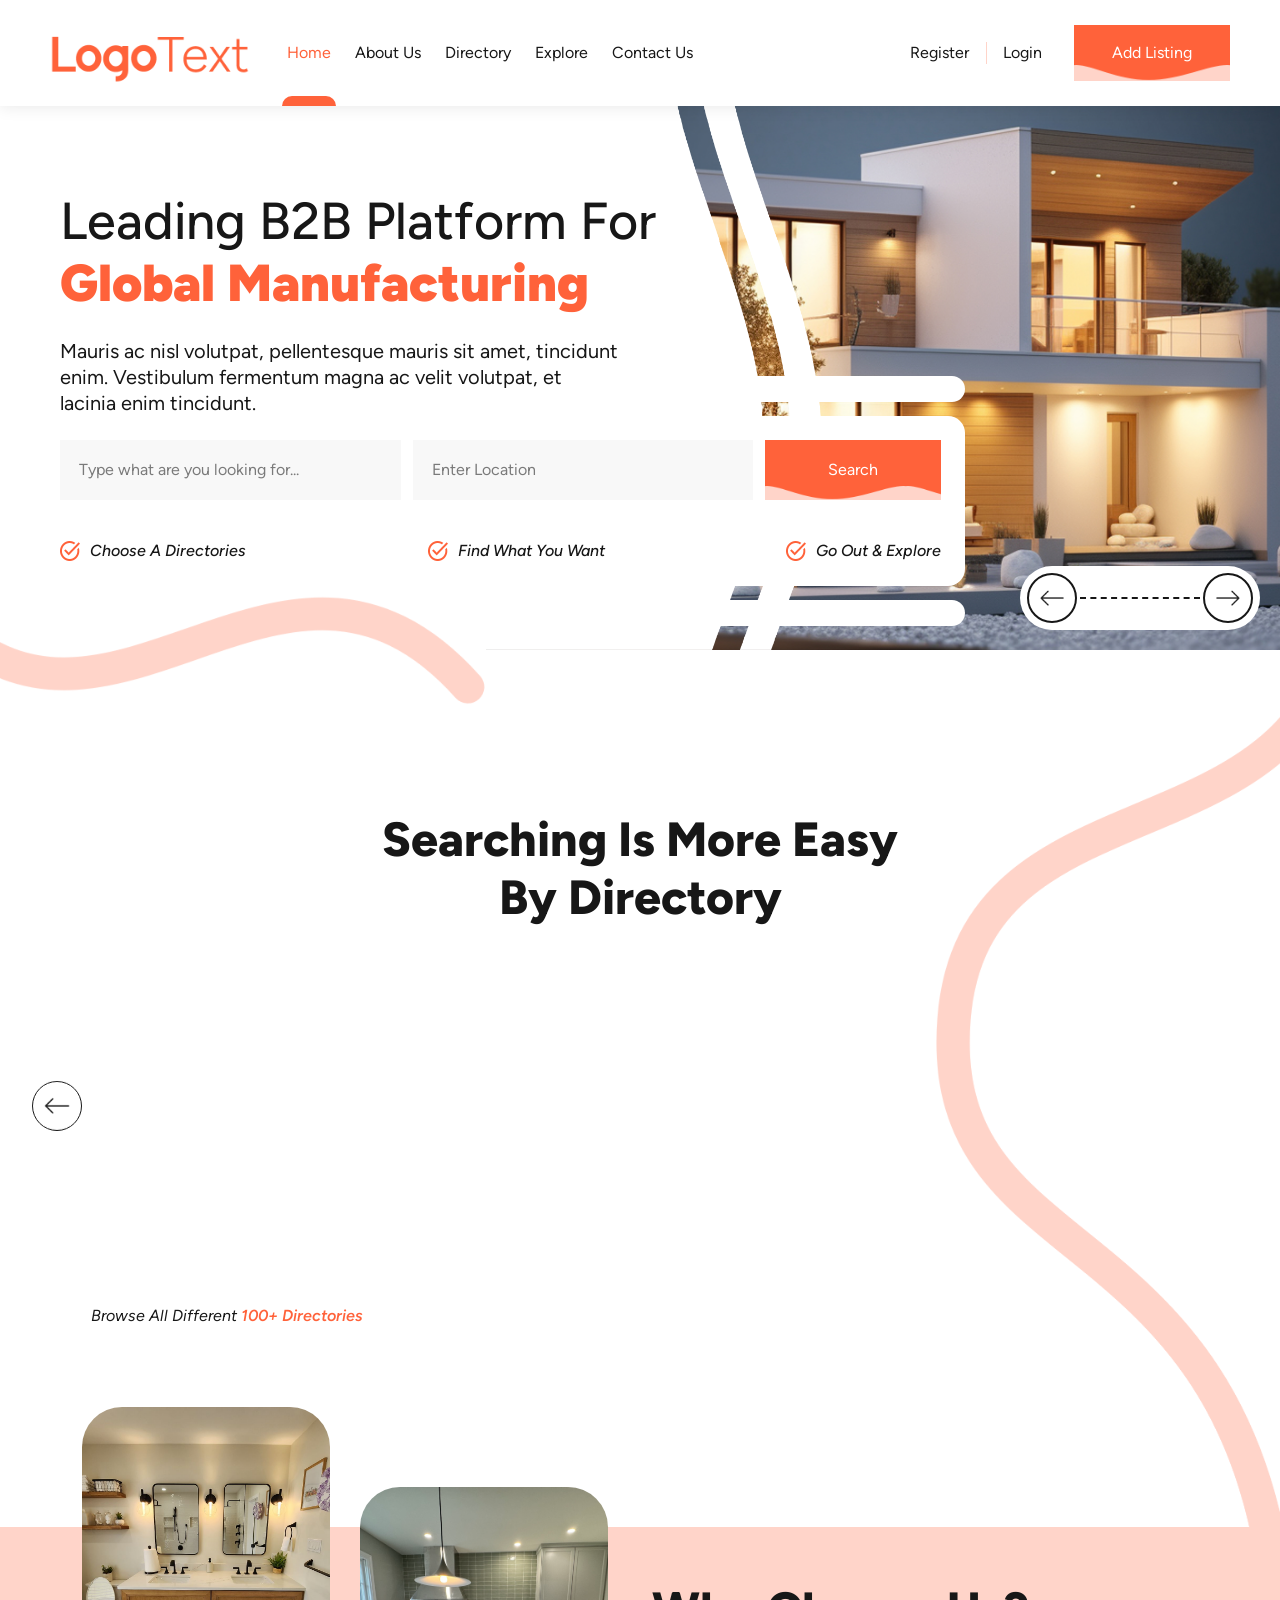
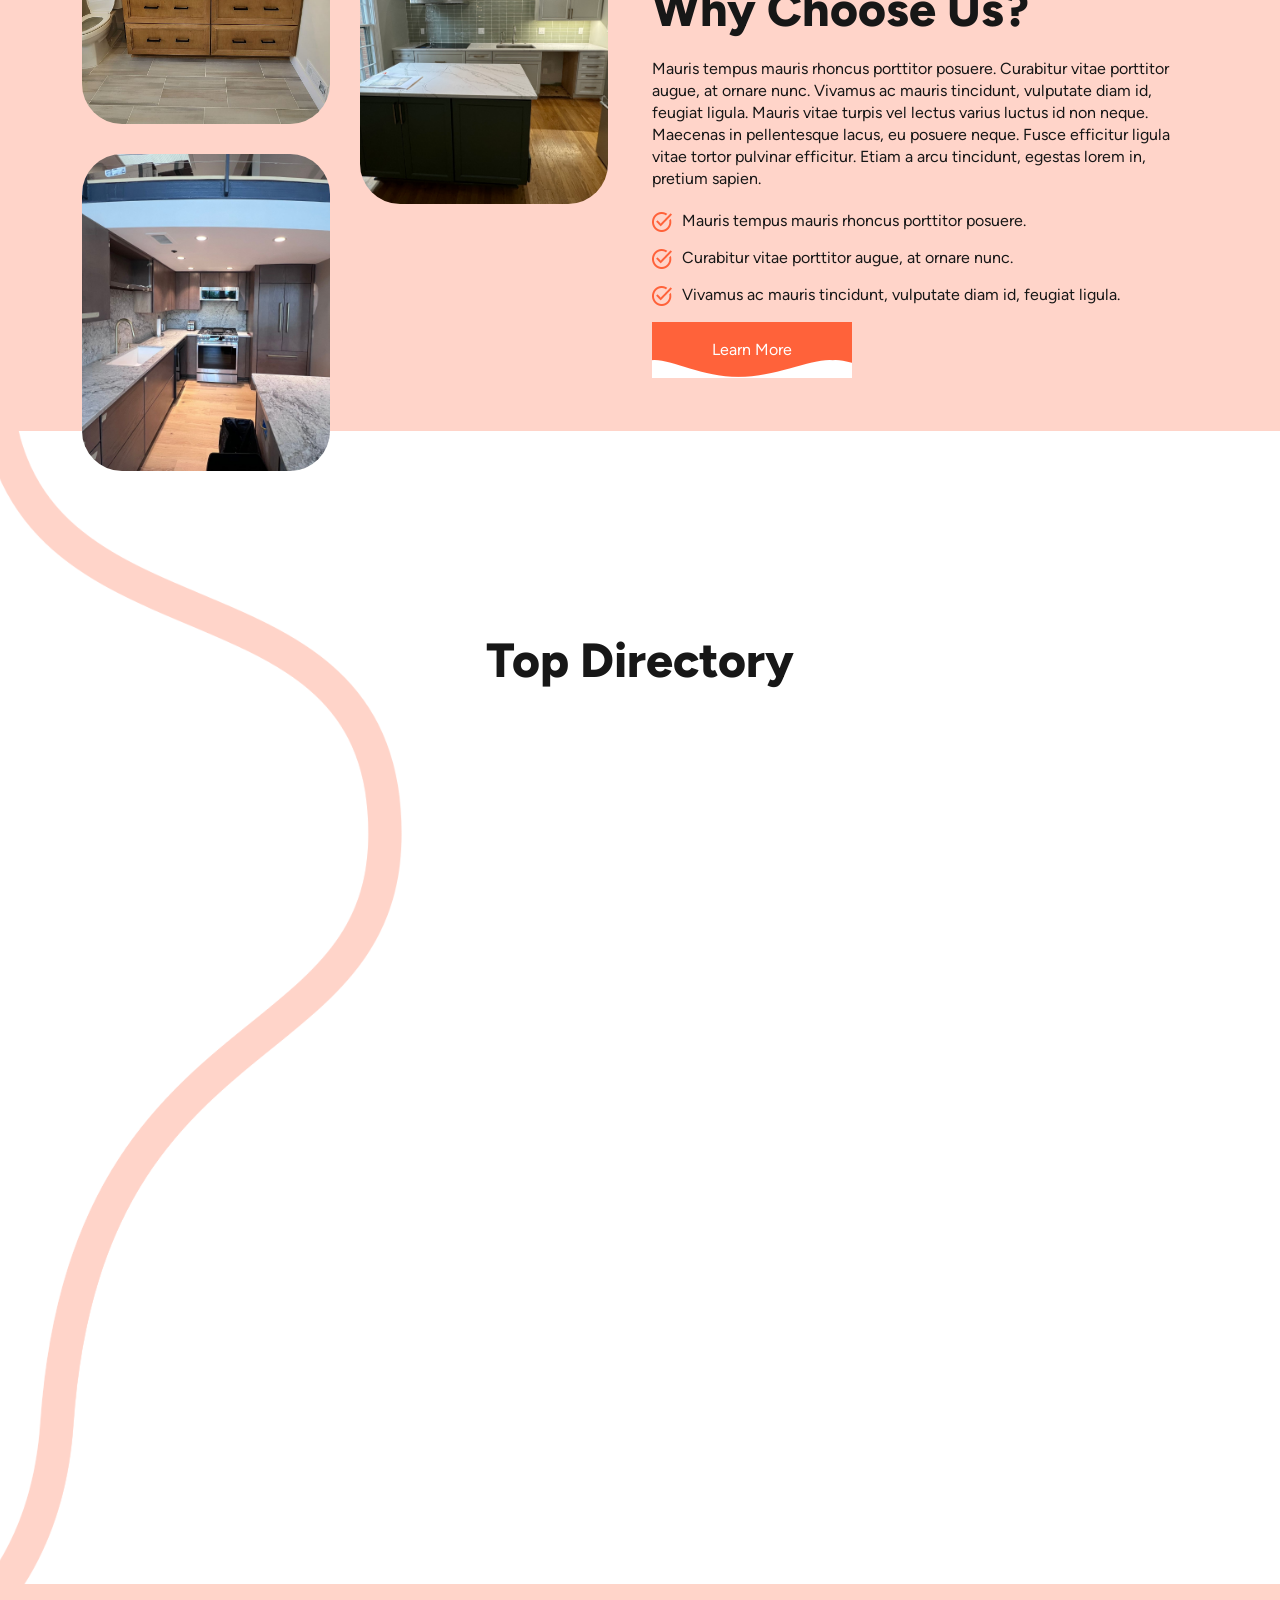
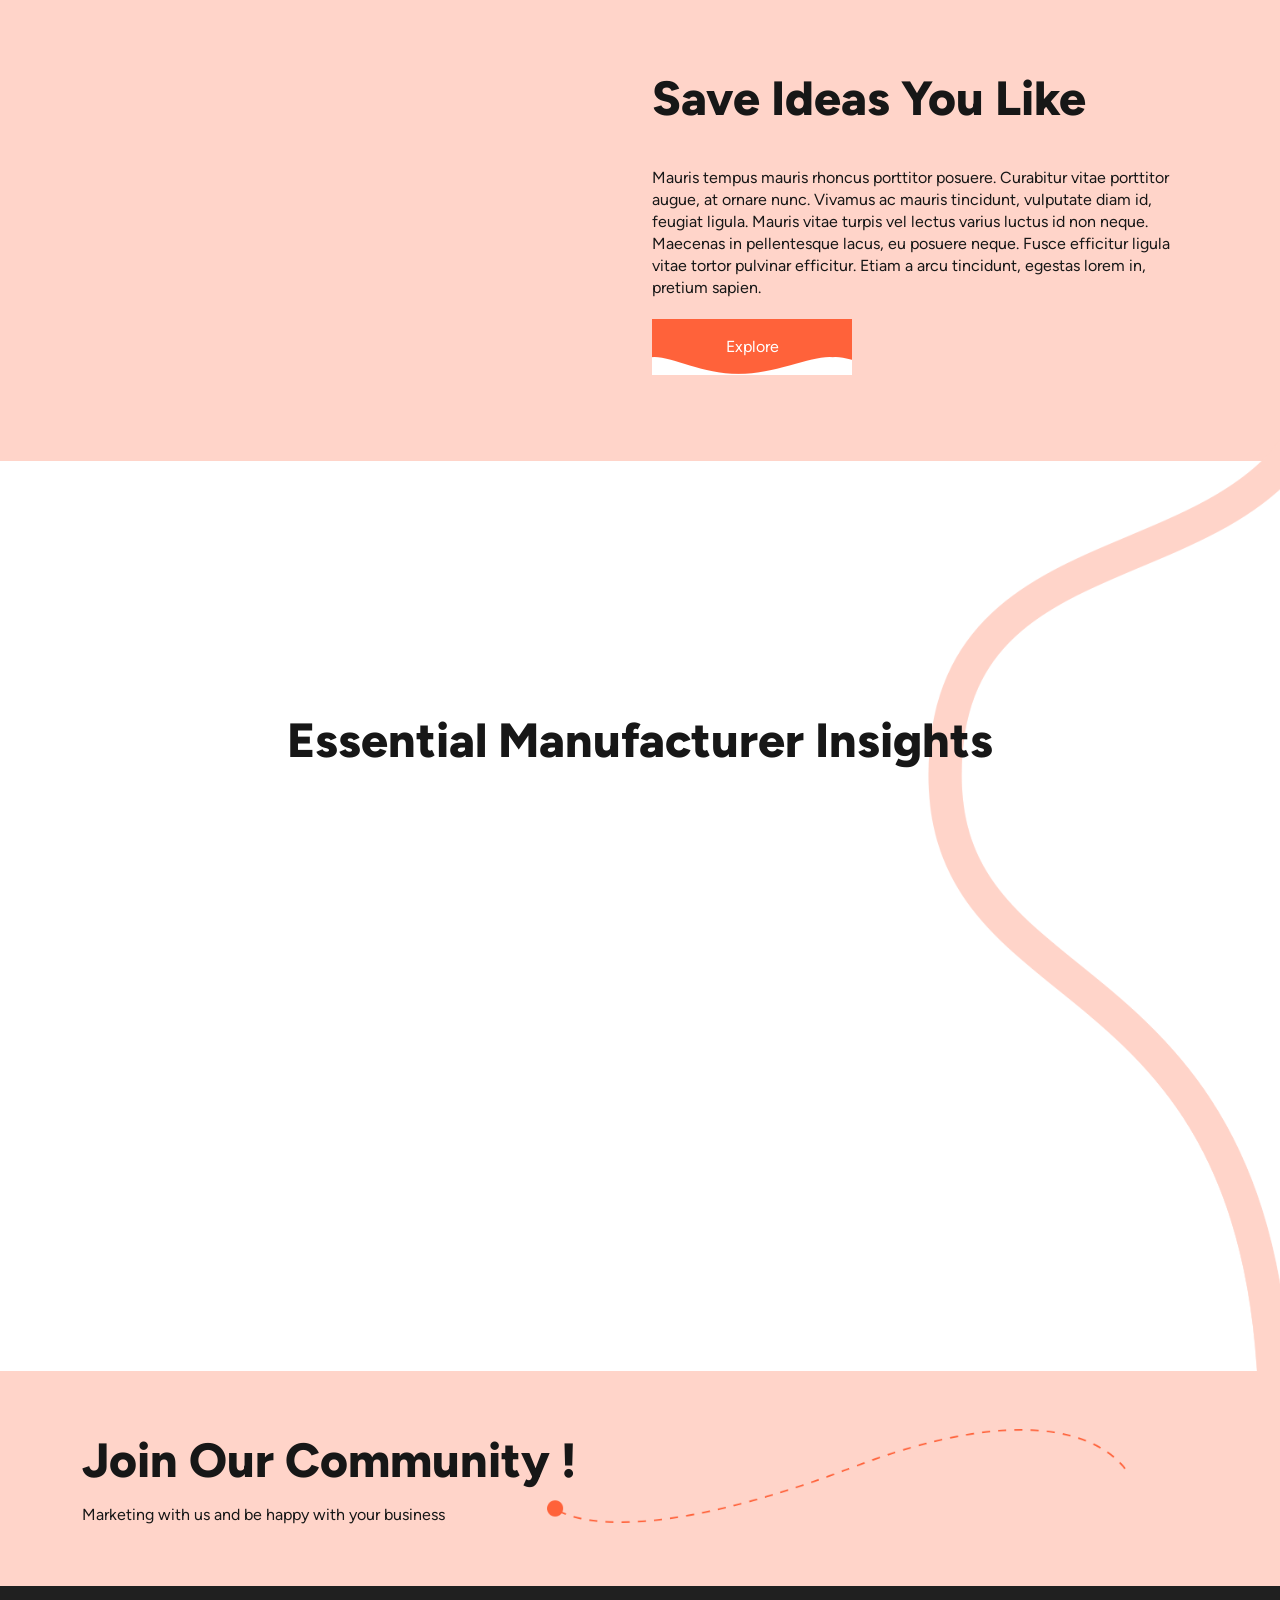
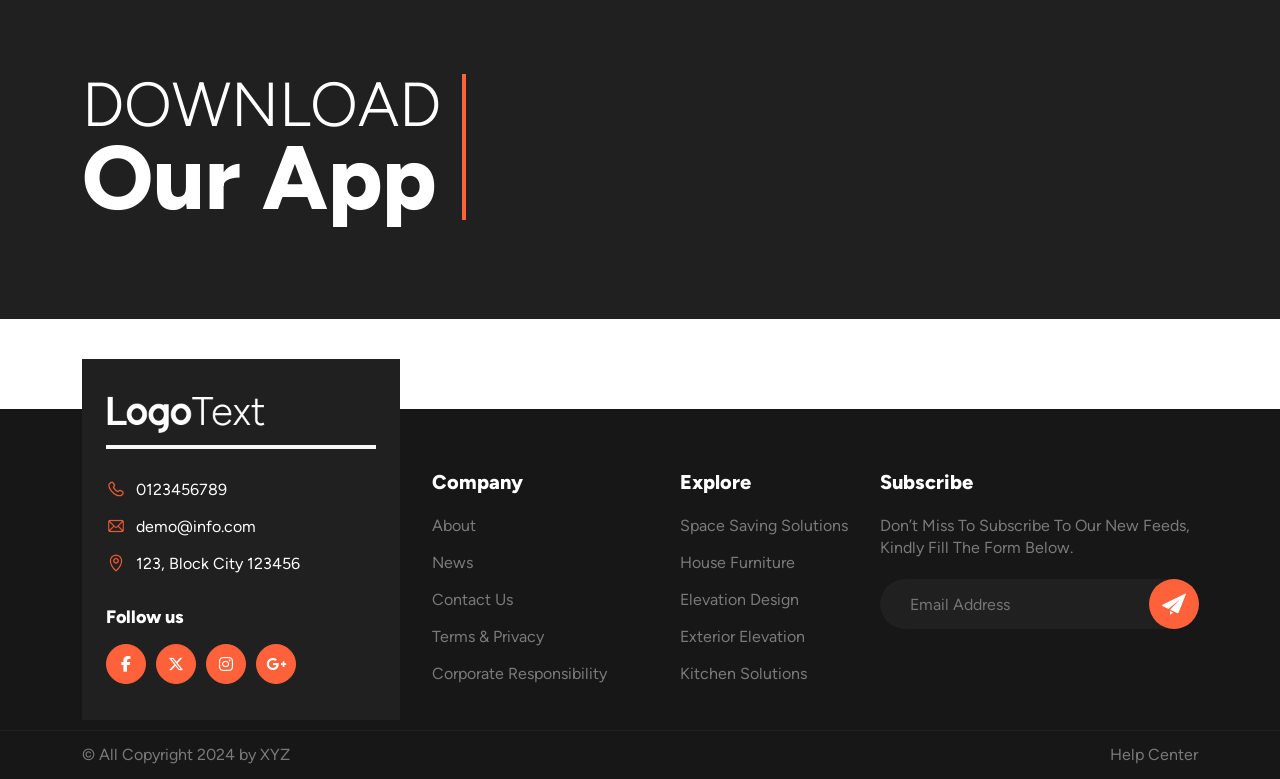
<file: index.html>
<!DOCTYPE html>
<html lang="en">
<head>
	<meta charset="UTF-8">
	<meta name="viewport" content="width=device-width, initial-scale=1.0">
	<title></title>
	<!-- Additional head elements (CSS links, scripts, etc.) can go here -->
	<link href="css/fontawesome-all.min.css" rel="stylesheet" type="text/css">
	<!-------------------------------------Bootstrap 4.6---------------------------------->
	<link href="css/bootstrap.min.css" rel="stylesheet" type="text/css">
	<!-------------------------------------Fonts---------------------------------->
	<link href="css/fonts.css" rel="stylesheet" type="text/css">
	<!-------------------------------------Slick Slider---------------------------------->
	<link href="css/slick.css" rel="stylesheet" type="text/css">
	<link href="css/slick-lightbox.css" rel="stylesheet" type="text/css">
	<!-------------------Animation-------------------->
	<link href="css/animate.min.css" rel="stylesheet" type="text/css">
	<!----------------Gallery------------>
	<link href="css/lightgallery.css" rel="stylesheet" type="text/css">
	<!-------------------------------------Theme Global---------------------------------->
	<link href="css/global-setting.css" rel="stylesheet" type="text/css">
	<!-------------------------------------My Style---------------------------------->
	<link href="css/style.css" rel="stylesheet" type="text/css">
</head>
<body>
	<div class="body-wrapper container-fluid px-0">
		<header>
			<div class="col-12 menu-bar">
				<div class="container">
					<a class="navbar-brand" href="index.html"><img src="images/LogoText.png" alt="LogoText"></a>
					<nav class="navbar navbar-expand-lg">
						<div class="container-fluid">
							<button class="navbar-toggler" type="button" data-bs-toggle="collapse" data-bs-target="#navbarTogglerDemo03" aria-controls="navbarTogglerDemo03" aria-expanded="false" aria-label="Toggle navigation">
								<span class="navbar-toggler-icon"></span>
							</button>
						  	<div class="collapse navbar-collapse" id="navbarTogglerDemo03">
								<ul class="navbar-nav">
									<li class="nav-item">
										<a class="is-active" href="#">Home</a>
									</li>
									<li class="nav-item">
										<a href="#">About Us</a>
									</li>
									<li class="nav-item dropdown">
										<a href="#">Directory</a>
										<ul class="sub-menu">
											<li><a href="directory-listing-page.html" class="">Bathroom</a></li>
											<li><a href="#" class="">Home Maintenance</a></li>
											<li><a href="#" class="">laundry room</a></li>
											<li><a href="#" class="">Closets</a></li>
											<li><a href="#" class="">Pool</a></li>
										</ul>
									</li>
									<li class="nav-item">
										<a href="#">Explore</a>
									</li>
									<li class="nav-item">
										<a href="#">Contact Us</a>
									</li>
								</ul>
								<div class="othermenu">
									<ul class="menu">
										<li><a href="#">Register</a></li>
										<li><a href="#">Login</a></li>
									</ul>
									<a href="#" class="btn btn-thm">Add Listing</a>
								</div>
						  	</div>
						</div>
					</nav>
				</div>
			</div>
			<div class="col-12 headerBanner p-0">
				<div class="banner-inner container">
					<div class="caption">
						<div class="caption-inner wow fadeInUp" data-wow-delay="100ms">
							<h1>Leading B2B Platform For <span>Global Manufacturing</span></h1>
							<p>Mauris ac nisl volutpat, pellentesque mauris sit amet, tincidunt enim. Vestibulum fermentum magna ac velit volutpat, et lacinia enim tincidunt.</p>
							<div class="search-box">
								<form>
									<div class="form-item"><input type="text" name="" id="" placeholder="Type what are you looking for..."></div>
									<div class="form-item"><input type="text" name="" id="" placeholder="Enter Location"></div>
									<div class="form-action"><input type="submit" value="Search"></div>
								</form>
								<ul class="searchwhat">
									<li>Choose A Directories</li>
									<li>Find What You Want</li>
									<li>Go Out & Explore</li>
								</ul>
							</div>
						</div>
					</div>
					<div class="slider-wrap">
						<div class="image-slider">
							<div class="item">
								<div class="img-box">
									<img src="images/slide1.jpg" alt="slide">
								</div>
							</div>
							<div class="item">
								<div class="img-box">
									<img src="images/slide2.jpg" alt="slide">
								</div>
							</div>
							<div class="item">
								<div class="img-box">
									<img src="images/slide3.jpg" alt="slide">
								</div>
							</div>
						</div>
					</div>
				</div>
				<div class="slider-arrows">
					<button class="prev-btn">Previous</button>
					<button class="next-btn">Next</button>
				</div>
				<div class="graphic-shap-1">
					<img src="images/graphic/mask-1.png" alt="mask-1">
				</div>
			</div>
		</header>
		<section>
			<div class="main-wrapper">
				<div class="category-section container-fluid">
					<div class="graphic-shap-2">
						<img src="images/graphic/mask-4.png" alt="mask-2">
					</div>
					<div class="container">
						<div class="row">
							<div class="col-12 heading-title text-center">
								<h2>Searching Is More Easy <br>By Directory</h2>
							</div>
							<div class="category-slider wow fadeInRight" data-wow-delay="100ms">
								<div class="item">
									<div class="cs-inner">
										<a href="directory-details-page.html">
											<div class="img-box">
												<img src="images/img-1.jpg" alt="img-1">
											</div>
											<div class="content-box">
												<h5>Fusce posuere lectus</h5>
												<p>6  Listings</p>
												<div class="click-icon">Read More</div>
											</div>
										</a>
									</div>
								</div>
								<div class="item">
									<div class="cs-inner">
										<a href="directory-details-page.html">
											<div class="img-box">
												<img src="images/img-2.jpg" alt="img-2">
											</div>
											<div class="content-box">
												<h5>Fusce posuere lectus</h5>
												<p>6  Listings</p>
												<div class="click-icon">Read More</div>
											</div>
										</a>
									</div>
								</div>
								<div class="item">
									<div class="cs-inner">
										<a href="directory-details-page.html">
											<div class="img-box">
												<img src="images/img-3.jpg" alt="img-3">
											</div>
											<div class="content-box">
												<h5>Fusce posuere lectus</h5>
												<p>6  Listings</p>
												<div class="click-icon">Read More</div>
											</div>
										</a>
									</div>
								</div>
								<div class="item">
									<div class="cs-inner">
										<a href="directory-details-page.html">
											<div class="img-box">
												<img src="images/img-4.jpg" alt="img-4">
											</div>
											<div class="content-box">
												<h5>Fusce posuere lectus</h5>
												<p>6  Listings</p>
												<div class="click-icon">Read More</div>
											</div>
										</a>
									</div>
								</div>
								<div class="item">
									<div class="cs-inner">
										<a href="directory-details-page.html">
											<div class="img-box">
												<img src="images/img-5.jpg" alt="img-5">
											</div>
											<div class="content-box">
												<h5>Fusce posuere lectus</h5>
												<p>6  Listings</p>
												<div class="click-icon">Read More</div>
											</div>
										</a>
									</div>
								</div>
								<div class="item">
									<div class="cs-inner">
										<a href="directory-details-page.html">
											<div class="img-box">
												<img src="images/img-6.jpg" alt="img-6">
											</div>
											<div class="content-box">
												<h5>Fusce posuere lectus</h5>
												<p>6  Listings</p>
												<div class="click-icon">Read More</div>
											</div>
										</a>
									</div>
								</div>
								<div class="item">
									<div class="cs-inner">
										<a href="directory-details-page.html">
											<div class="img-box">
												<img src="images/img-7.jpg" alt="img-7">
											</div>
											<div class="content-box">
												<h5>Fusce posuere lectus</h5>
												<p>6  Listings</p>
												<div class="click-icon">Read More</div>
											</div>
										</a>
									</div>
								</div>
								<div class="item">
									<div class="cs-inner">
										<a href="directory-details-page.html">
											<div class="img-box">
												<img src="images/img-8.jpg" alt="img-8">
											</div>
											<div class="content-box">
												<h5>Fusce posuere lectus</h5>
												<p>6  Listings</p>
												<div class="click-icon">Read More</div>
											</div>
										</a>
									</div>
								</div>
							</div>
							<div class="browse-link wow fadeInUp" data-wow-delay="100ms">Browse All Different <a href="directory-listing-page.html">100+ Directories</a></div>
						</div>
					</div>
				</div>
				<div class="zigzag-section container-fluid light-bg">
					<div class="container">
						<div class="row">
							<div class="col-12 col-lg-6 lf-box">
								<div class="multiple-img-box">
									<div class="img wow fadeIn" data-wow-delay="100ms">
										<img src="images/img-1.jpg" alt="img-1">
									</div>
									<div class="img wow fadeIn" data-wow-delay="150ms">
										<img src="images/img-2.jpg" alt="img-2">
									</div>
									<div class="img wow fadeIn" data-wow-delay="200ms">
										<img src="images/img-3.jpg" alt="img-3">
									</div>
									<div class="img wow fadeIn" data-wow-delay="250ms">
										<img src="images/img-4.jpg" alt="img-4">
									</div>
								</div>
							</div>
							<div class="col-12 col-lg-6 lf-box">
								<div class="content-box">
									<div class="heading-title">
										<h2>Why Choose Us?</h2>
									</div>
									<p>Mauris tempus mauris rhoncus porttitor posuere. Curabitur vitae porttitor augue, at ornare nunc. Vivamus ac mauris tincidunt, vulputate diam id, feugiat ligula. Mauris vitae turpis vel lectus varius luctus id non neque. Maecenas in pellentesque lacus, eu posuere neque. Fusce efficitur ligula vitae tortor pulvinar efficitur. Etiam a arcu tincidunt, egestas lorem in, pretium sapien.</p>
									<ul>
										<li>Mauris tempus mauris rhoncus porttitor posuere.</li>
										<li>Curabitur vitae porttitor augue, at ornare nunc.</li>
										<li>Vivamus ac mauris tincidunt, vulputate diam id, feugiat ligula.</li>
									</ul>
									<a href="#" class="btn btn-thm-1">Learn More</a>
								</div>
							</div>
						</div>
					</div>
				</div>
				<div class="cardbox-section container-fluid">
					<div class="graphic-shap-3">
						<img src="images/graphic/mask-3.png" alt="mask-3">
					</div>
					<div class="container">
						<div class="row">
							<div class="col-12 heading-title text-center">
								<h2>Top Directory</h2>
							</div>
							<div class="col-12">
								<div class="row">
									<div class="col-12 col-lg-6 card-box">
										<div class="card wow fadeInUp" data-wow-delay="100ms">
											<div class="card-body">
												<h3>Directory Name</h3>
												<div class="top-cat-box">
													<div class="item">
														<a href="directory-details-page.html">
															<div class="img-box"><img src="images/img-1.jpg" alt="img-1"></div>
															<h5>Bathroom</h5>
														</a>
													</div>
													<div class="item">
														<a href="directory-details-page.html">
															<div class="img-box"><img src="images/img-2.jpg" alt="img-2"></div>
															<h5>Kitchen</h5>
														</a>
													</div>
													<div class="item">
														<a href="directory-details-page.html">
															<div class="img-box"><img src="images/img-10.jpg" alt="img-10"></div>
															<h5>Living Room</h5>
														</a>
													</div>
												</div>
											</div>
										</div>
									</div>
									<div class="col-12 col-lg-6">
										<div class="card wow fadeInUp" data-wow-delay="150ms">
											<div class="card-body">
												<h3>Directory Name</h3>
												<div class="top-cat-box">
													<div class="item">
														<a href="directory-details-page.html">
															<div class="img-box"><img src="images/img-1.jpg" alt="img-1"></div>
															<h5>Directory 1</h5>
														</a>
													</div>
													<div class="item">
														<a href="directory-details-page.html">
															<div class="img-box"><img src="images/img-10.jpg" alt="img-10"></div>
															<h5>Directory 1</h5>
														</a>
													</div>
													<div class="item">
														<a href="directory-details-page.html">
															<div class="img-box"><img src="images/img-3.jpg" alt="img-3"></div>
															<h5>Directory 1</h5>
														</a>
													</div>
												</div>
											</div>
										</div>
									</div>
									<div class="col-12 col-lg-6 card-box">
										<div class="card wow fadeInUp" data-wow-delay="200ms">
											<div class="card-body">
												<h3>Directory Name</h3>
												<div class="top-cat-box">
													<div class="item">
														<a href="directory-details-page.html">
															<div class="img-box"><img src="images/img-1.jpg" alt="img-1"></div>
															<h5>Directory 1</h5>
														</a>
													</div>
													<div class="item">
														<a href="directory-details-page.html">
															<div class="img-box"><img src="images/img-3.jpg" alt="img-3"></div>
															<h5>Directory 1</h5>
														</a>
													</div>
													<div class="item">
														<a href="directory-details-page.html">
															<div class="img-box"><img src="images/img-10.jpg" alt="img-10"></div>
															<h5>Directory 1</h5>
														</a>
													</div>
												</div>
											</div>
										</div>
									</div>
									<div class="col-12 col-lg-6">
										<div class="card wow fadeInUp" data-wow-delay="250ms">
											<div class="card-body">
												<h3>Directory Name</h3>
												<div class="top-cat-box">
													<div class="item">
														<a href="directory-details-page.html">
															<div class="img-box"><img src="images/img-1.jpg" alt="img-1"></div>
															<h5>Directory 1</h5>
														</a>
													</div>
													<div class="item">
														<a href="directory-details-page.html">
															<div class="img-box"><img src="images/img-10.jpg" alt="img-10"></div>
															<h5>Directory 1</h5>
														</a>
													</div>
													<div class="item">
														<a href="directory-details-page.html">
															<div class="img-box"><img src="images/img-3.jpg" alt="img-3"></div>
															<h5>Directory 1</h5>
														</a>
													</div>
												</div>
											</div>
										</div>
									</div>
								</div>
							</div>
							<div class="browse-link wow fadeInUp" data-wow-delay="100ms">Browse All Different <a href="directory-listing-page.html">100+ Directories</a></div>
						</div>
					</div>
				</div>
				<div class="curvetype-section container-fluid light-bg">
					<div class="container">
						<div class="row">
							<div class="col-12 col-lg-6 lf-box">
								<div class="multiple-img-box">
									<!---------add Basic SVG HTML------->
									<svg xmlns="http://www.w3.org/2000/svg" width="0" height="0" viewBox="0 0 601.895 981">
									  <clipPath id="svgPath"><path id="shap" d="M492,0C763.724,0,984,219.6,984,490.5S763.724,981,492,981s46-219.6,46-490.5S220.276,0,492,0Z" transform="translate(-382.105)"/></clipPath>
									</svg>
									<svg xmlns="http://www.w3.org/2000/svg" width="0" height="0" viewBox="0 0 487.179 794.03">
										<clipPath id="svgsmallPath"><path id="shapsmall" d="M471.055,0C690.991,0,869.284,177.746,869.284,397.015S690.991,794.03,471.055,794.03s37.233-177.746,37.233-397.015S251.119,0,471.055,0Z" transform="translate(-382.105)"/></clipPath>
									</svg>
									<!----------------------->
									<div class="max-img wow fadeIn" data-wow-delay="100ms">
										<img src="images/img-vert-1.jpg" alt="img-vert-1">
									</div>
									<div class="img img-1 wow fadeIn" data-wow-delay="150ms">
										<img src="images/img-2.jpg" alt="img-2">
									</div>
									<div class="img img-2 wow fadeIn" data-wow-delay="200ms">
										<img src="images/img-3.jpg" alt="img-3">
									</div>
								</div>
							</div>
							<div class="col-12 col-lg-6 lf-box">
								<div class="content-box">
									<div class="heading-title">
										<h2>Save Ideas You Like</h2>
									</div>
									<p>Mauris tempus mauris rhoncus porttitor posuere. Curabitur vitae porttitor augue, at ornare nunc. Vivamus ac mauris tincidunt, vulputate diam id, feugiat ligula. Mauris vitae turpis vel lectus varius luctus id non neque. Maecenas in pellentesque lacus, eu posuere neque. Fusce efficitur ligula vitae tortor pulvinar efficitur. Etiam a arcu tincidunt, egestas lorem in, pretium sapien.</p>
									<a href="#" class="btn btn-thm-1">Explore</a>
								</div>
							</div>
						</div>
					</div>
				</div>
				<div class="insights-section container-fluid">
					<div class="graphic-shap-4">
						<img src="images/graphic/mask-4.png" alt="mask-4">
					</div>
					<div class="container">
						<div class="row">
							<div class="col-12 heading-title text-center">
								<h2>Essential Manufacturer Insights</h2>
							</div>
							<div class="col-12 insights-container">
								<div class="col-12 grid-insight grid-insight-gallery">
									<div class="grid-item grid-item-1 wow fadeIn" data-wow-delay="100ms">
										<div class="img-box">
											<a href="images/img-1.jpg" class="g-item" data-lg-size="800-600" data-src="images/img-1.jpg" data-sub-html="<h4>Category name</h4><p>Vivamus ac mauris tincidunt, vulputate diam id, feugiat ligula. Mauris vitae turpis</p>"><img src="images/img-1.jpg" alt="img-1"></a>
											<div class="icon">
												<ul>
													<li class="download-icon"><a href="#">Download</a></li>
													<li class="view-icon"><a href="#">View</a></li>
												</ul>
											</div>
										</div>
									</div>
									<div class="grid-item grid-item-big wow fadeIn" data-wow-delay="120ms">
										<div class="img-box">
											<a href="images/img-2.jpg" class="g-item" data-src="images/img-2.jpg" data-sub-html="<h4>Category name</h4><p>Vivamus ac mauris tincidunt, vulputate diam id, feugiat ligula. Mauris vitae turpis</p>"><img src="images/img-2.jpg" alt="img-2"></a>
											<div class="icon">
												<ul>
													<li class="download-icon"><a href="#">Download</a></li>
													<li class="view-icon"><a href="#">View</a></li>
												</ul>
											</div>
										</div>
									</div>
									<div class="grid-item wow fadeIn" data-wow-delay="100ms">
										<div class="img-box">
											<a href="images/img-3.jpg" class="g-item" data-src="images/img-3.jpg" data-sub-html="<h4>Category name</h4><p>Vivamus ac mauris tincidunt, vulputate diam id, feugiat ligula. Mauris vitae turpis</p>"><img src="images/img-3.jpg" alt="img-3"></a>
											<div class="icon">
												<ul>
													<li class="download-icon"><a href="#">Download</a></li>
													<li class="view-icon"><a href="#">View</a></li>
												</ul>
											</div>
										</div>
									</div>
									<div class="grid-item grid-item-big wow fadeIn" data-wow-delay="140ms">
										<div class="img-box">
											<a href="images/img-4.jpg" class="g-item" data-src="images/img-4.jpg" data-sub-html="<h4>Category name</h4><p>Vivamus ac mauris tincidunt, vulputate diam id, feugiat ligula. Mauris vitae turpis</p>"><img src="images/img-4.jpg" alt="img-4"></a>
											<div class="icon">
												<ul>
													<li class="download-icon"><a href="#">Download</a></li>
													<li class="view-icon"><a href="#">View</a></li>
												</ul>
											</div>
										</div>
									</div>
									<div class="grid-item wow fadeIn" data-wow-delay="100ms">
										<div class="img-box">
											<a href="images/img-5.jpg" class="g-item" data-src="images/img-5.jpg" data-sub-html="<h4>Category name</h4><p>Vivamus ac mauris tincidunt, vulputate diam id, feugiat ligula. Mauris vitae turpis</p>"><img src="images/img-5.jpg" alt="img-5"></a>
											<div class="icon">
												<ul>
													<li class="download-icon"><a href="#">Download</a></li>
													<li class="view-icon"><a href="#">View</a></li>
												</ul>
											</div>
										</div>
									</div>
									<div class="grid-item grid-item-big wow fadeIn" data-wow-delay="160ms">
										<div class="img-box">
											<a href="images/img-6.jpg" class="g-item" data-src="images/img-6.jpg" data-sub-html="<h4>Category name</h4><p>Vivamus ac mauris tincidunt, vulputate diam id, feugiat ligula. Mauris vitae turpis</p>"><img src="images/img-6.jpg" alt="img-6"></a>
											<div class="icon">
												<ul>
													<li class="download-icon"><a href="#">Download</a></li>
													<li class="view-icon"><a href="#">View</a></li>
												</ul>
											</div>
										</div>
									</div>
									<div class="grid-item wow fadeIn" data-wow-delay="180ms">
										<div class="img-box">
											<a href="images/img-7.jpg" class="g-item" data-src="images/img-7.jpg" data-sub-html="<h4>Category name</h4><p>Vivamus ac mauris tincidunt, vulputate diam id, feugiat ligula. Mauris vitae turpis</p>"><img src="images/img-7.jpg" alt="img-7"></a>
											<div class="icon">
												<ul>
													<li class="download-icon"><a href="#">Download</a></li>
													<li class="view-icon"><a href="#">View</a></li>
												</ul>
											</div>
										</div>
									</div>
									<div class="grid-item wow fadeIn" data-wow-delay="200ms">
										<div class="img-box">
											<a href="images/img-8.jpg" class="g-item" data-src="images/img-8.jpg" data-sub-html="<h4>Category name</h4><p>Vivamus ac mauris tincidunt, vulputate diam id, feugiat ligula. Mauris vitae turpis</p>"><img src="images/img-8.jpg" alt="img-8"></a>
											<div class="icon">
												<ul>
													<li class="download-icon"><a href="#">Download</a></li>
													<li class="view-icon"><a href="#">View</a></li>
												</ul>
											</div>
										</div>
									</div>
									<div class="grid-item wow fadeIn" data-wow-delay="220ms">
										<div class="img-box">
											<a href="images/img-9.jpg" class="g-item" data-src="images/img-9.jpg" data-sub-html="<h4>Category name</h4><p>Vivamus ac mauris tincidunt, vulputate diam id, feugiat ligula. Mauris vitae turpis</p>"><img src="images/img-9.jpg" alt="img-9"></a>
											<div class="icon">
												<ul>
													<li class="download-icon"><a href="#">Download</a></li>
													<li class="view-icon"><a href="#">View</a></li>
												</ul>
											</div>
										</div>
									</div>
								</div>
								<div class="browse-link wow fadeInUp" data-wow-delay="100ms">Browse All <a href="Insights-gallery.html">Essential Manufacturer Insights</a></div>
							</div>
						</div>
					</div>
				</div>
				<div class="join-section container-fluid light-bg">
					<div class="container">
						<div class="row">
							<div class="join-title">
								<h2>Join Our Community !</h2>
								<p>Marketing with us and be happy with your business</p>
							</div>
							<div class="button-group wow pulse" data-wow-delay="100ms">
								<a href="#" class="btn btn-thm-1">Add Listing</a>
							</div>
						</div>
					</div>
				</div>
				<div class="app-section container-fluid dark-bg">
					<div class="container">
						<div class="row">
							<div class="app-title">
								<h2>Download <b>Our app</b></h2>
							</div>
							<div class="button-group wow fadeIn" data-wow-delay="100ms">
								<a href="#" class="aap-btn"><img src="images/app-store.png" alt="app-store"></a>
								<a href="#" class="aap-btn"><img src="images/play-store.png" alt="play-store"></a>
							</div>
							<div class="img-box wow fadeIn" data-wow-delay="150ms"><img src="images/mobile-vactor.png" alt="mobile-vactor"></div>
						</div>
					</div>
				</div>
			</div>
		</section>
		<footer>
			<div class="footer-wrapper container-fluid">
				<div class="foot-top">
					<div class="container">
						<div class="row">
							<div class="col-12 col-lg-4 foot-about">
								<div class="foot-float">
									<div class="foot-logo">
										<a href="index.html">
											<img src="images/LogoText-white.png" alt="LogoText-white">
										</a>
									</div>
									<div class="foot-contact">
										<ul>
											<li class="phone"><a href="">0123456789</a></li>
											<li class="email"><a href="">demo@info.com</a></li>
											<li class="address">123, Block City 123456</li>
										</ul>
									</div>
									<div class="foot-social">
										<h6>Follow us</h6>
										<ul>
											<li><a href=""><span class="fa-brands fa-facebook-f"></span></a></li>
											<li><a href=""><span class="fa-brands fa-x-twitter"></span></a></li>
											<li><a href=""><span class="fa-brands fa-instagram"></span></a></li>
											<li><a href=""><span class="fa-brands fa-google-plus-g"></span></a></li>
										</ul>
									</div>
								</div>
							</div>
							<div class="col-12 col-lg-4 foot-links">
								<div class="foot-menu">
									<h5>Company</h5>
									<ul class="menu">
										<li><a href="#">About</a></li>
										<li><a href="#">News</a></li>
										<li><a href="#">Contact Us</a></li>
										<li><a href="#">Terms & Privacy</a></li>
										<li><a href="#">Corporate Responsibility</a></li>
									</ul>
								</div>
								<div class="foot-menu">
									<h5>Explore</h5>
									<ul class="menu">
										<li><a href="#">Space Saving Solutions</a></li>
										<li><a href="#">House Furniture</a></li>
										<li><a href="#">Elevation Design</a></li>
										<li><a href="#">Exterior Elevation</a></li>
										<li><a href="#">Kitchen Solutions</a></li>
									</ul>
								</div>
							</div>
							<div class="col-12 col-lg-4 foot-subscribe">
								<h5>Subscribe</h5>
								<p>Don’t Miss To Subscribe To Our New Feeds, Kindly Fill The Form Below.</p>
								<div class="form-box">
									<form action="">
										<div class="form-item">
											<label hidden>Email Address</label>
											<input type="email" name="" id="" placeholder="Email Address">
										</div>
										<div class="form-action">
											<input type="submit" value="Send">
										</div>
									</form>
								</div>
							</div>
						</div>
					</div>
				</div>
				<div class="foot-bottom">
					<div class="container">
						<div class="cpy-box">
							<p>© All Copyright 2024 by <a href="#">XYZ</a></p>
						</div>
						<div class="other-links">
							<ul>
								<li><a href="#">Help Center</a></li>
							</ul>
						</div>
					</div>
				</div>
			</div>
		</footer>
	</div>
    <!-- Additional body elements (scripts, etc.) can go here -->
    <script type="text/javascript" charset="UTF-8" src="js/jquery-3.6.0.min.js"></script>
    <script type="text/javascript" charset="UTF-8" src="js/popper.min.js"></script>
    <script type="text/javascript" charset="UTF-8" src="js/bootstrap.min.js"></script>
	<script type="text/javascript" charset="UTF-8" src="js/slick.js"></script>
	<script type="text/javascript" charset="UTF-8" src="js/slick-lightbox.js"></script>
	<script type="text/javascript" charset="UTF-8" src="js/wow.js"></script>
	<script type="text/javascript" charset="UTF-8" src="js/isotope.pkgd.js"></script>
	<script type="text/javascript" charset="UTF-8" src="js/lightgallery.min.js"></script>
	<script type="text/javascript" charset="UTF-8" src="js/my-custom.js"></script>
</body>
</html>
</file>
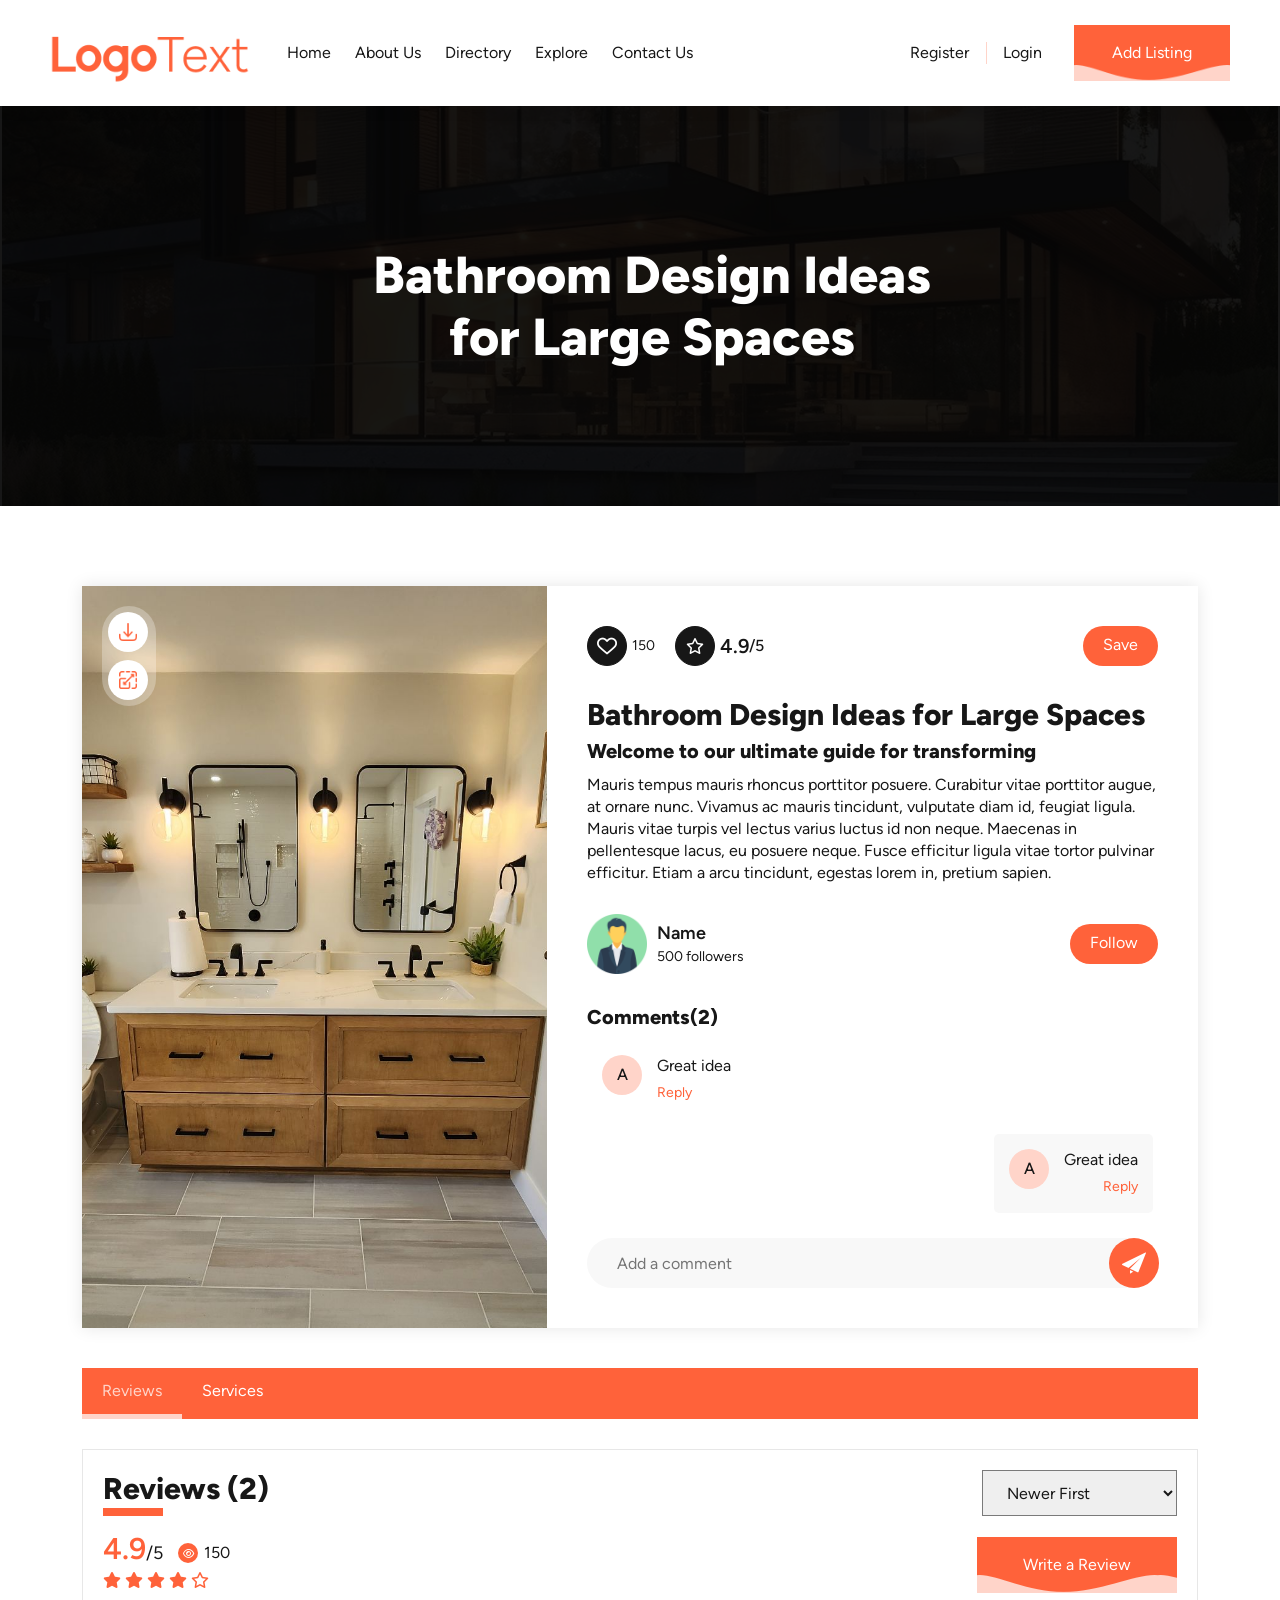
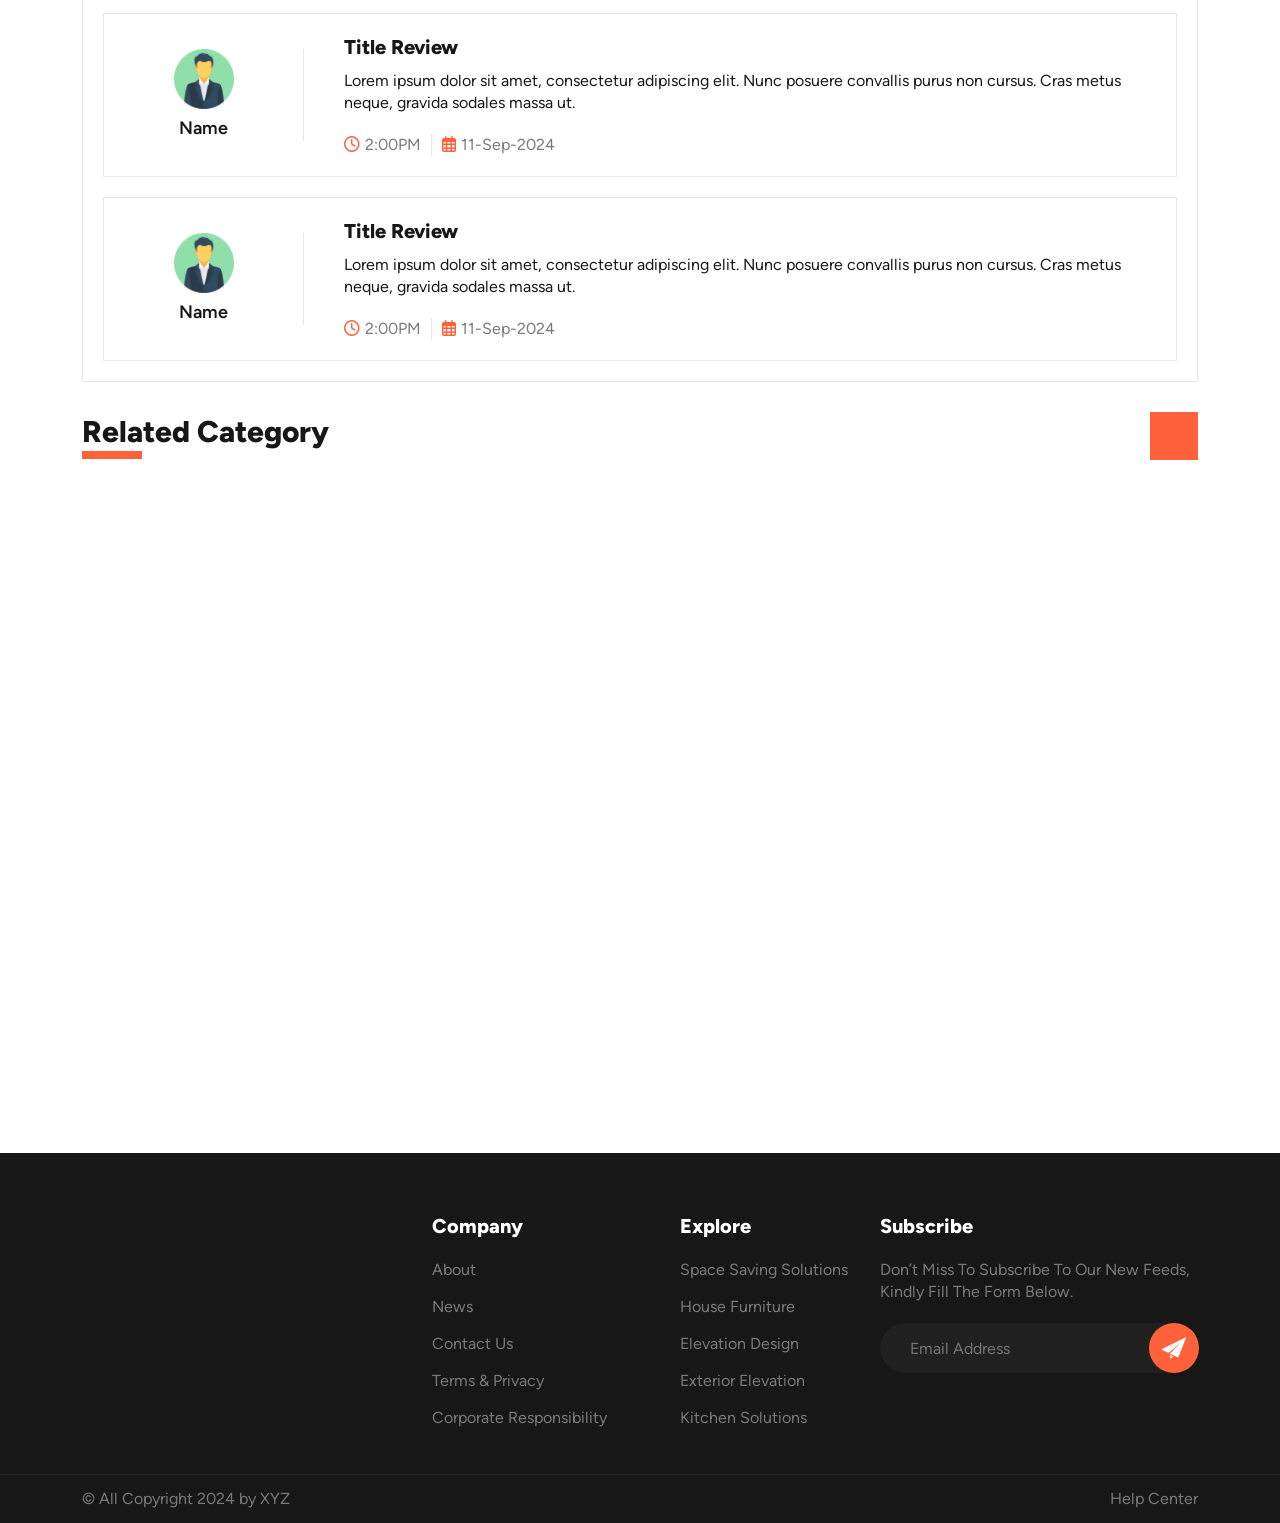
<file: directory-details-page.html>
<!DOCTYPE html>
<html lang="en">
<head>
	<meta charset="UTF-8">
	<meta name="viewport" content="width=device-width, initial-scale=1.0">
	<title></title>
	<!-- Additional head elements (CSS links, scripts, etc.) can go here -->
	<link href="css/fontawesome-all.min.css" rel="stylesheet" type="text/css">
	<!-------------------------------------Bootstrap 4.6---------------------------------->
	<link href="css/bootstrap.min.css" rel="stylesheet" type="text/css">
	<!-------------------------------------Fonts---------------------------------->
	<link href="css/fonts.css" rel="stylesheet" type="text/css">
	<!-------------------------------------Slick Slider---------------------------------->
	<link href="css/slick.css" rel="stylesheet" type="text/css">
	<link href="css/slick-lightbox.css" rel="stylesheet" type="text/css">
	<!-------------------Animation-------------------->
	<link href="css/animate.min.css" rel="stylesheet" type="text/css">
	<!----------------Gallery------------>
	<link href="css/lightgallery.css" rel="stylesheet" type="text/css">
	<!-------------------------------------Theme Global---------------------------------->
	<link href="css/global-setting.css" rel="stylesheet" type="text/css">
	<!-------------------------------------My Style---------------------------------->
	<link href="css/style.css" rel="stylesheet" type="text/css">
</head>
<body>
	<div class="body-wrapper container-fluid px-0">
		<header>
			<div class="col-12 menu-bar">
				<div class="container">
					<a class="navbar-brand" href="index.html"><img src="images/LogoText.png" alt="LogoText"></a>
					<nav class="navbar navbar-expand-lg">
						<div class="container-fluid">
							<button class="navbar-toggler" type="button" data-bs-toggle="collapse" data-bs-target="#navbarTogglerDemo03" aria-controls="navbarTogglerDemo03" aria-expanded="false" aria-label="Toggle navigation">
								<span class="navbar-toggler-icon"></span>
							</button>
						  	<div class="collapse navbar-collapse" id="navbarTogglerDemo03">
								<ul class="navbar-nav">
									<li class="nav-item">
										<a href="index.html">Home</a>
									</li>
									<li class="nav-item">
										<a href="#">About Us</a>
									</li>
									<li class="nav-item dropdown">
										<a href="#">Directory</a>
										<ul class="sub-menu">
											<li><a href="directory-listing-page.html" class="">Bathroom</a></li>
											<li><a href="#" class="">Home Maintenance</a></li>
											<li><a href="#" class="">laundry room</a></li>
											<li><a href="#" class="">Closets</a></li>
											<li><a href="#" class="">Pool</a></li>
										</ul>
									</li>
									<li class="nav-item">
										<a href="#">Explore</a>
									</li>
									<li class="nav-item">
										<a href="#">Contact Us</a>
									</li>
								</ul>
								<div class="othermenu">
									<ul class="menu">
										<li><a href="#">Register</a></li>
										<li><a href="#">Login</a></li>
									</ul>
									<a href="#" class="btn btn-thm">Add Listing</a>
								</div>
						  	</div>
						</div>
					</nav>
				</div>
			</div>
			<div class="col-12 innerpageBanner p-0">
				<div class="banner-inner container">
					<div class="img-box">
						<img src="images/innerBanner.jpg" alt="innerBanner">
					</div>
					<div class="caption">
						<div class="innercaption">
							<h1>Bathroom Design Ideas <br>for Large Spaces</h1>
						</div>
					</div>
				</div>
			</div>
		</header>
		<section>
			<div class="main-wrapper">
				<div class="innerPage-content container-fluid">
					<div class="container">
						<div class="row">
							<div class="col-12 prevdetails">
								<div class="row">
									<div class="col-12 col-lg-5 img-wrap">
										<div class="img-box">
											<img src="images/img-1.jpg" alt="img-1">
											<div class="icon">
												<ul>
													<li class="download-icon"><a href="#">Download</a></li>
													<li class="preview-icon"><a href="#">View Image</a></li>
												</ul>
											</div>
										</div>
									</div>
									<div class="col-12 col-lg-7 content-wrap">
										<div class="tophead">
											<div class="icleft">
												<div class="react">
													<a href="#">
														<div class="unlike">
															<img src="images/icon/heart-icon-white.png" alt="heart-icon-white">
														</div>
														<div class="like">
															<img src="images/icon/heart-icon.png" alt="heart-icon">
														</div>
													</a>
													<span class="count-react">150</span>
												</div>
												<span class="rating"><span class="star-icon"><i class="fa-regular fa-star"></i></span><b>4.9</b>/5</span>
											</div>
											<div class="icright">
												<div class="save-button">
													<a href="#">Save</a>
												</div>
											</div>
										</div>
										<h3>Bathroom Design Ideas for Large Spaces</h3>
										<h5>Welcome to our ultimate guide for transforming</h5>
										<p>Mauris tempus mauris rhoncus porttitor posuere. Curabitur vitae porttitor augue, at ornare nunc. Vivamus ac mauris tincidunt, vulputate diam id, feugiat ligula. Mauris vitae turpis vel lectus varius luctus id non neque. Maecenas in pellentesque lacus, eu posuere neque. Fusce efficitur ligula vitae tortor pulvinar efficitur. Etiam a arcu tincidunt, egestas lorem in, pretium sapien.</p>
										<div class="creator-profile-info">
											<div class="creator-profile">
												<div class="profile-image">
													<img src="images/profile.png" alt="profile">
												</div>
												<div class="profile-info">
													<h5>Name</h5>
													<p>500 followers</p>
												</div>
											</div>
											<div class="follow">
												<a href="#">Follow</a>
											</div>
										</div>
										<div class="comment-box">
											<div class="com-title">
												<h5>Comments(2)</h5>
											</div>
											<div class="com-massage">
												<div class="com-user">
													<div class="com-user-inner">
														<div class="com-user-img">A</div>
														<div class="com-text">
															<p>Great idea</p>
															<a href="#" class="reply-btn">Reply</a>
														</div>
													</div>
												</div>
												<div class="com-me">
													<div class="com-me-inner">
														<div class="com-user-img">A</div>
														<div class="com-text">
															<p>Great idea</p>
															<a href="#" class="reply-btn">Reply</a>
														</div>
													</div>
												</div>
											</div>
											<div class="input-comment">
												<form>
													<div class="form-item">
														<input type="text" placeholder="Add a comment">
													</div>
													<div class="form-action">
														<input type="submit" value="send">
													</div>
												</form>
											</div>
										</div>
									</div>
								</div>
							</div>
						</div>
						<div class="col-12 detailtab-section">
							<ul class="nav nav-pills" id="pills-tab" role="tablist">
								<li class="nav-item" role="presentation">
								  <button class="nav-link active" id="pills-reviews-tab" data-bs-toggle="pill" data-bs-target="#pills-reviews" type="button" role="tab" aria-controls="pills-reviews" aria-selected="true">Reviews</button>
								</li>
								<li class="nav-item" role="presentation">
								  <button class="nav-link" id="pills-services-tab" data-bs-toggle="pill" data-bs-target="#pills-services" type="button" role="tab" aria-controls="pills-services" aria-selected="false">Services</button>
								</li>
							</ul>
							<div class="tab-content" id="pills-tabContent">
								<div class="tab-pane fade show active" id="pills-reviews" role="tabpanel" aria-labelledby="pills-reviews-tab">
									<div class="col-12 review-section">
										<div class="divder-title">
											<h3>Reviews <span>(2)</span></h3>
											<div class="sort form-item">
												<select>
													<option>Newer First</option>
													<option>Older First</option>
													<option>Rating (High-Low)</option>
													<option>Rating (Low-High)</option>
												</select>
											</div>
										</div>
										<div class="review-box">
											<div class="review-tophead">
												<div class="rating-box">
													<div>
														<span class="number"><b>4.9</b>/5</span>
														<span class="review-icon"><i class="fa-regular fa-eye"></i>150</span>
													</div>
													<span class="star">
														<i class="fa-solid fa-star"></i>
														<i class="fa-solid fa-star"></i>
														<i class="fa-solid fa-star"></i>
														<i class="fa-solid fa-star"></i>
														<i class="fa-regular fa-star"></i>
													</span>
												</div>
												<div class="button-group">
													<button href="#" class="btn btn-thm">Write a Review</button>
												</div>
											</div>
											<div class="review-form">
												<div class="inner-form">
													<div class="review-head">
														<h5>Write Review</h5>
														<div class="rate-here">
															<label for="">Rate Here*</label>
															<span class="star star-input">
																<span class="fa-regular fa-star" data-value='1'></span>
																<span class="fa-regular fa-star" data-value='2'></span>
																<span class="fa-regular fa-star" data-value='3'></span>
																<span class="fa-regular fa-star" data-value='4'></span>
																<span class="fa-regular fa-star" data-value='5'></span>
															</span>
														</div>
													</div>
													<form>
														<div class="form-item">
															<input type="text" placeholder="Title of your Review" value="">
														</div>
														<div class="form-item">
															<textarea placeholder="Your Experience"></textarea>
														</div>
														<div class="form-item">
															<input type="text" placeholder="Name" value="">
														</div>
														<div class="form-item">
															<input type="email" placeholder="Email" value="">
														</div>
														<div class="form-action">
															<input type="submit" value="Send Message">
														</div>
													</form>
												</div>
											</div>
											<div class="review-list">
												<div class="review-item">
													<div class="creator-profile">
														<div class="profile-image">
															<img src="images/profile.png" alt="profile">
														</div>
														<div class="profile-info">
															<h5>Name</h5>
														</div>
													</div>
													<div class="review-content">
														<h5>Title Review</h5>
														<p>Lorem ipsum dolor sit amet, consectetur adipiscing elit. Nunc posuere convallis purus non cursus. Cras metus neque, gravida sodales massa ut.</p>
														<div class="post-datetime">
															<span><i class="fa-regular fa-clock"></i>2:00PM</span>
															<span><i class="fa-regular fa-calendar-days"></i>11-Sep-2024</span>
														</div>
													</div>
												</div>
												<div class="review-item">
													<div class="creator-profile">
														<div class="profile-image">
															<img src="images/profile.png" alt="profile">
														</div>
														<div class="profile-info">
															<h5>Name</h5>
														</div>
													</div>
													<div class="review-content">
														<h5>Title Review</h5>
														<p>Lorem ipsum dolor sit amet, consectetur adipiscing elit. Nunc posuere convallis purus non cursus. Cras metus neque, gravida sodales massa ut.</p>
														<div class="post-datetime">
															<span><i class="fa-regular fa-clock"></i>2:00PM</span>
															<span><i class="fa-regular fa-calendar-days"></i>11-Sep-2024</span>
														</div>
													</div>
												</div>
											</div>
										</div>
									</div>
								</div>
								<div class="tab-pane fade" id="pills-services" role="tabpanel" aria-labelledby="pills-services-tab">
									<div class="col-12 review-section">
										<div class="divder-title">
											<h3>Services</h3>
										</div>
									</div>
								</div>
							</div>
						</div>
						
						<div class="row related-Category">
							<div class="divder-title">
								<h3>Related Category</h3>
								<div class="gridandList">
									<button class="list-view-button" type="button" role="button"><i class="fa-solid fa-list"></i></button>
									<button class="grid-view-button grid-active" type="button" role="button"><i class="fa-solid fa-table-cells-large"></i></button>
								</div>
							</div>
							<div class="col-12 sublist grid-view-filter">
								<div class="row">
									<div class="col-12 col-lg-4 col-md-6 card-box">
										<div class="card wow fadeInUp" data-wow-delay="100ms">
											<div class="card-body">
												<div class="img-box">
													<a href="#"><img src="images/img-1.jpg" alt="img-1"></a>
													<div class="top-head">
														<span class="rating"><span class="star-icon"><i class="fa-regular fa-star"></i></span>4.9</span>
														<span class="reviews"><span class="review-icon"><i class="fa-regular fa-eye"></i></span>150</span>
													</div>
												</div>
												<div class="content-box">
													<div class="react">
														<a href="#">
															<div class="unlike">
																<img src="images/icon/heart-icon-white.png" alt="heart-icon-white">
															</div>
															<div class="like">
																<img src="images/icon/heart-icon.png" alt="heart-icon">
															</div>
														</a>
													</div>
													<h3><a href="#">Bathroom Design Ideas for Large Spaces</a></h3>
													<h5>Welcome to our ultimate guide for transforming</h5>
													<p>Mauris tempus mauris rhoncus porttitor posuere. Curabitur vitae porttitor augue, at ornare nunc. Vivamus ac mauris tincidunt, vulputate diam id, feugiat ligula.</p>
													<a href="#">View Details</a>
												</div>
											</div>
										</div>
									</div>
									<div class="col-12 col-lg-4 col-md-6 card-box">
										<div class="card wow fadeInUp" data-wow-delay="100ms">
											<div class="card-body">
												<div class="img-box">
													<a href="#"><img src="images/img-11.jpg" alt="img-11"></a>
													<div class="top-head">
														<span class="rating"><span class="star-icon"><i class="fa-regular fa-star"></i></span>4.9</span>
														<span class="reviews"><span class="review-icon"><i class="fa-regular fa-eye"></i></span>150</span>
													</div>
												</div>
												<div class="content-box">
													<div class="react">
														<a href="#">
															<div class="unlike">
																<img src="images/icon/heart-icon-white.png" alt="heart-icon-white">
															</div>
															<div class="like">
																<img src="images/icon/heart-icon.png" alt="heart-icon">
															</div>
														</a>
													</div>
													<h3><a href="#">Bathroom Design Ideas for Large Spaces</a></h3>
													<h5>Welcome to our ultimate guide for transforming</h5>
													<p>Mauris tempus mauris rhoncus porttitor posuere. Curabitur vitae porttitor augue, at ornare nunc. Vivamus ac mauris tincidunt, vulputate diam id, feugiat ligula.</p>
													<a href="#">View Details</a>
												</div>
											</div>
										</div>
									</div>
									<div class="col-12 col-lg-4 col-md-6 card-box">
										<div class="card wow fadeInUp" data-wow-delay="100ms">
											<div class="card-body">
												<div class="img-box">
													<a href="#"><img src="images/img-6.jpg" alt="img-6"></a>
													<div class="top-head">
														<span class="rating"><span class="star-icon"><i class="fa-regular fa-star"></i></span>4.9</span>
														<span class="reviews"><span class="review-icon"><i class="fa-regular fa-eye"></i></span>150</span>
													</div>
												</div>
												<div class="content-box">
													<div class="react">
														<a href="#">
															<div class="unlike">
																<img src="images/icon/heart-icon-white.png" alt="heart-icon-white">
															</div>
															<div class="like">
																<img src="images/icon/heart-icon.png" alt="heart-icon">
															</div>
														</a>
													</div>
													<h3><a href="#">Bathroom Design Ideas for Large Spaces</a></h3>
													<h5>Welcome to our ultimate guide for transforming</h5>
													<p>Mauris tempus mauris rhoncus porttitor posuere. Curabitur vitae porttitor augue, at ornare nunc. Vivamus ac mauris tincidunt, vulputate diam id, feugiat ligula.</p>
													<a href="#">View Details</a>
												</div>
											</div>
										</div>
									</div>
								</div>
							</div>
						</div>
					</div>
				</div>
			</div>
		</section>
		<footer>
			<div class="footer-wrapper container-fluid">
				<div class="foot-top">
					<div class="container">
						<div class="row">
							<div class="col-12 col-lg-4 foot-about">
								<div class="foot-float">
									<div class="foot-logo">
										<a href="index.html">
											<img src="images/LogoText-white.png" alt="LogoText-white">
										</a>
									</div>
									<div class="foot-contact">
										<ul>
											<li class="phone"><a href="">0123456789</a></li>
											<li class="email"><a href="">demo@info.com</a></li>
											<li class="address">123, Block City 123456</li>
										</ul>
									</div>
									<div class="foot-social">
										<h6>Follow us</h6>
										<ul>
											<li><a href=""><span class="fa-brands fa-facebook-f"></span></a></li>
											<li><a href=""><span class="fa-brands fa-x-twitter"></span></a></li>
											<li><a href=""><span class="fa-brands fa-instagram"></span></a></li>
											<li><a href=""><span class="fa-brands fa-google-plus-g"></span></a></li>
										</ul>
									</div>
								</div>
							</div>
							<div class="col-12 col-lg-4 foot-links">
								<div class="foot-menu">
									<h5>Company</h5>
									<ul class="menu">
										<li><a href="#">About</a></li>
										<li><a href="#">News</a></li>
										<li><a href="#">Contact Us</a></li>
										<li><a href="#">Terms & Privacy</a></li>
										<li><a href="#">Corporate Responsibility</a></li>
									</ul>
								</div>
								<div class="foot-menu">
									<h5>Explore</h5>
									<ul class="menu">
										<li><a href="#">Space Saving Solutions</a></li>
										<li><a href="#">House Furniture</a></li>
										<li><a href="#">Elevation Design</a></li>
										<li><a href="#">Exterior Elevation</a></li>
										<li><a href="#">Kitchen Solutions</a></li>
									</ul>
								</div>
							</div>
							<div class="col-12 col-lg-4 foot-subscribe">
								<h5>Subscribe</h5>
								<p>Don’t Miss To Subscribe To Our New Feeds, Kindly Fill The Form Below.</p>
								<div class="form-box">
									<form action="">
										<div class="form-item">
											<label hidden>Email Address</label>
											<input type="email" name="" id="" placeholder="Email Address">
										</div>
										<div class="form-action">
											<input type="submit" value="Send">
										</div>
									</form>
								</div>
							</div>
						</div>
					</div>
				</div>
				<div class="foot-bottom">
					<div class="container">
						<div class="cpy-box">
							<p>© All Copyright 2024 by <a href="#">XYZ</a></p>
						</div>
						<div class="other-links">
							<ul>
								<li><a href="#">Help Center</a></li>
							</ul>
						</div>
					</div>
				</div>
			</div>
		</footer>
	</div>
    <!-- Additional body elements (scripts, etc.) can go here -->
    <script type="text/javascript" charset="UTF-8" src="js/jquery-3.6.0.min.js"></script>
    <script type="text/javascript" charset="UTF-8" src="js/popper.min.js"></script>
    <script type="text/javascript" charset="UTF-8" src="js/bootstrap.min.js"></script>
	<script type="text/javascript" charset="UTF-8" src="js/slick.js"></script>
	<script type="text/javascript" charset="UTF-8" src="js/slick-lightbox.js"></script>
	<script type="text/javascript" charset="UTF-8" src="js/wow.js"></script>
	<script type="text/javascript" charset="UTF-8" src="js/isotope.pkgd.js"></script>
	<script type="text/javascript" charset="UTF-8" src="js/lightgallery.min.js"></script>
	<script type="text/javascript" charset="UTF-8" src="js/my-custom.js"></script>
</body>
</html>
</file>
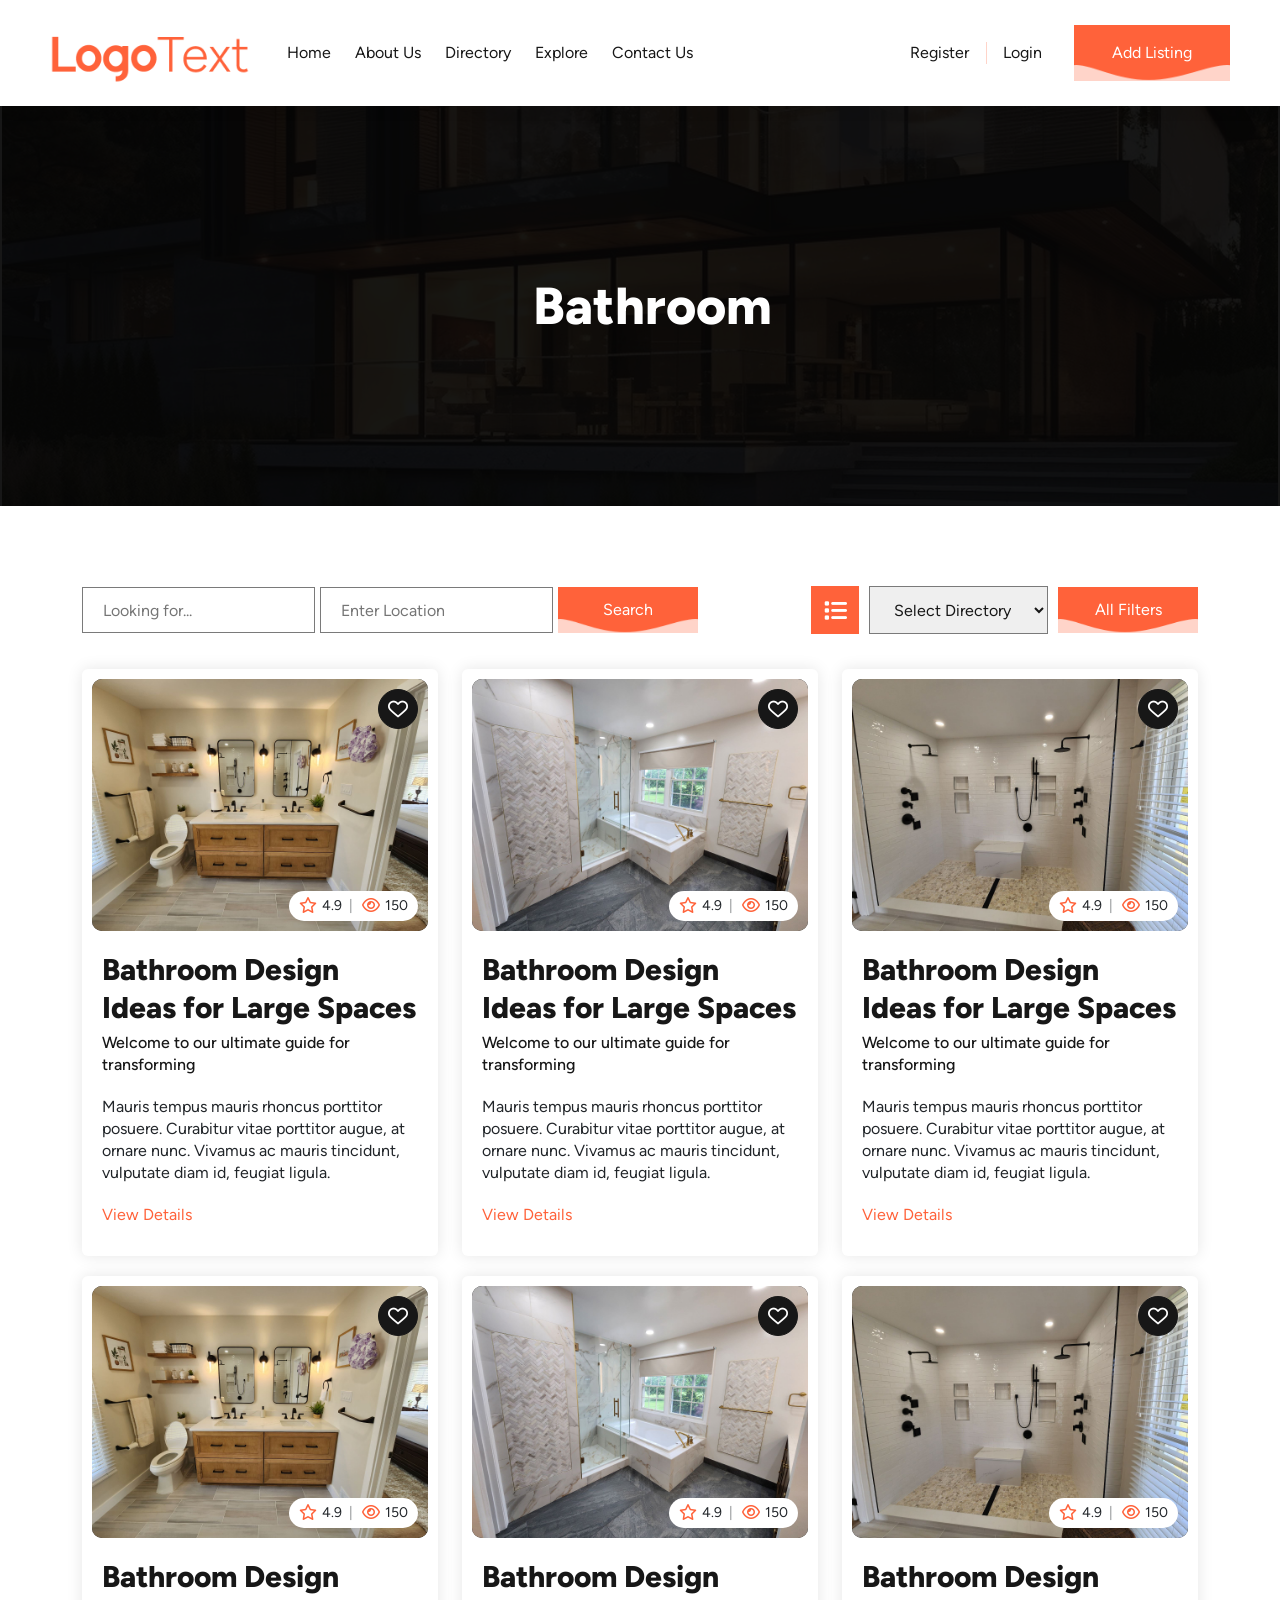
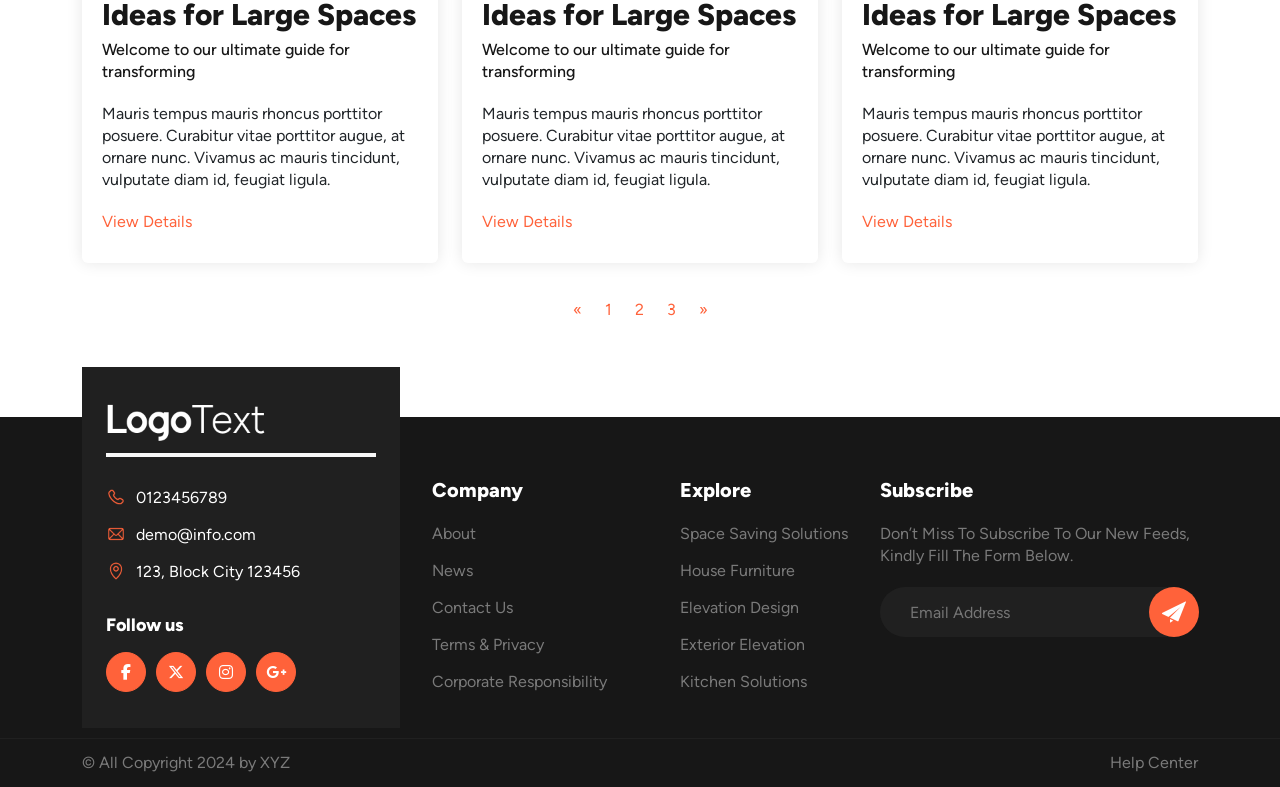
<file: directory-listing-page.html>
<!DOCTYPE html>
<html lang="en">
<head>
	<meta charset="UTF-8">
	<meta name="viewport" content="width=device-width, initial-scale=1.0">
	<title></title>
	<!-- Additional head elements (CSS links, scripts, etc.) can go here -->
	<link href="css/fontawesome-all.min.css" rel="stylesheet" type="text/css">
	<!-------------------------------------Bootstrap 4.6---------------------------------->
	<link href="css/bootstrap.min.css" rel="stylesheet" type="text/css">
	<!-------------------------------------Fonts---------------------------------->
	<link href="css/fonts.css" rel="stylesheet" type="text/css">
	<!-------------------------------------Slick Slider---------------------------------->
	<link href="css/slick.css" rel="stylesheet" type="text/css">
	<link href="css/slick-lightbox.css" rel="stylesheet" type="text/css">
	<!-------------------Animation-------------------->
	<link href="css/animate.min.css" rel="stylesheet" type="text/css">
	<!----------------Gallery------------>
	<link href="css/lightgallery.css" rel="stylesheet" type="text/css">
	<!-------------------------------------Theme Global---------------------------------->
	<link href="css/global-setting.css" rel="stylesheet" type="text/css">
	<!-------------------------------------My Style---------------------------------->
	<link href="css/style.css" rel="stylesheet" type="text/css">
</head>
<body>
	<div class="body-wrapper container-fluid px-0">
		<header>
			<div class="col-12 menu-bar">
				<div class="container">
					<a class="navbar-brand" href="index.html"><img src="images/LogoText.png" alt="LogoText"></a>
					<nav class="navbar navbar-expand-lg">
						<div class="container-fluid">
							<button class="navbar-toggler" type="button" data-bs-toggle="collapse" data-bs-target="#navbarTogglerDemo03" aria-controls="navbarTogglerDemo03" aria-expanded="false" aria-label="Toggle navigation">
								<span class="navbar-toggler-icon"></span>
							</button>
						  	<div class="collapse navbar-collapse" id="navbarTogglerDemo03">
								<ul class="navbar-nav">
									<li class="nav-item">
										<a href="index.html">Home</a>
									</li>
									<li class="nav-item">
										<a href="#">About Us</a>
									</li>
									<li class="nav-item dropdown">
										<a href="#">Directory</a>
										<ul class="sub-menu">
											<li><a href="directory-listing-page.html" class="">Bathroom</a></li>
											<li><a href="#" class="">Home Maintenance</a></li>
											<li><a href="#" class="">laundry room</a></li>
											<li><a href="#" class="">Closets</a></li>
											<li><a href="#" class="">Pool</a></li>
										</ul>
									</li>
									<li class="nav-item">
										<a href="#">Explore</a>
									</li>
									<li class="nav-item">
										<a href="#">Contact Us</a>
									</li>
								</ul>
								<div class="othermenu">
									<ul class="menu">
										<li><a href="#">Register</a></li>
										<li><a href="#">Login</a></li>
									</ul>
									<a href="#" class="btn btn-thm">Add Listing</a>
								</div>
						  	</div>
						</div>
					</nav>
				</div>
			</div>
			<div class="col-12 innerpageBanner p-0">
				<div class="banner-inner container">
					<div class="img-box">
						<img src="images/innerBanner.jpg" alt="innerBanner">
					</div>
					<div class="caption">
						<div class="innercaption">
							<h1>Bathroom</h1>
						</div>
					</div>
				</div>
			</div>
		</header>
		<section>
			<div class="main-wrapper">
				<div class="innerPage-content container-fluid">
					<div class="container">
						<div class="row">
							<div class="col-12 inner-title">
								<div class="search-box">
									<form>
										<div class="form-item"><input type="text" name="" id="" value="" placeholder="Looking for..."></div>
										<div class="form-item"><input type="text" name="" id="" value="" placeholder="Enter Location"></div>
										<div class="form-action"><input type="submit" value="Search"></div>
									</form>
								</div>
								<div class="filer-box">
									<div class="gridandList">
										<button class="list-view-button" type="button" role="button"><i class="fa-solid fa-list"></i></button>
										<button class="grid-view-button grid-active" type="button" role="button"><i class="fa-solid fa-table-cells-large"></i></button>
									</div>
									<div class="form-item">
										<select name="" id="">
											<option>Select Directory</option>
											<option>Directory 1</option>
											<option>Directory 1</option>
											<option>Directory 1</option>
										</select>
									</div>
									<div class="button-group">
										<a href="#" class="btn btn-thm advance-filer">All Filters</a>
									</div>
								</div>
							</div>
							<div class="col-12 card-listing sublist grid-view-filter">
								<div class="row">
									<div class="col-12 col-lg-4 col-md-6 card-box">
										<div class="card wow fadeInUp" data-wow-delay="100ms">
											<div class="card-body">
												<div class="img-box">
													<a href="directory-details-page.html"><img src="images/img-1.jpg" alt="img-1"></a>
													<div class="top-head">
														<span class="rating"><span class="star-icon"><i class="fa-regular fa-star"></i></span>4.9</span>
														<span class="reviews"><span class="review-icon"><i class="fa-regular fa-eye"></i></span>150</span>
													</div>
												</div>
												<div class="content-box">
													<div class="react">
														<a href="#">
															<div class="unlike">
																<img src="images/icon/heart-icon-white.png" alt="heart-icon-white">
															</div>
															<div class="like">
																<img src="images/icon/heart-icon.png" alt="heart-icon">
															</div>
														</a>
													</div>
													<h3><a href="directory-details-page.html">Bathroom Design Ideas for Large Spaces</a></h3>
													<h5>Welcome to our ultimate guide for transforming</h5>
													<p>Mauris tempus mauris rhoncus porttitor posuere. Curabitur vitae porttitor augue, at ornare nunc. Vivamus ac mauris tincidunt, vulputate diam id, feugiat ligula.</p>
													<a href="directory-details-page.html">View Details</a>
												</div>
											</div>
										</div>
									</div>
									<div class="col-12 col-lg-4 col-md-6 card-box">
										<div class="card wow fadeInUp" data-wow-delay="100ms">
											<div class="card-body">
												<div class="img-box">
													<a href="directory-details-page.html"><img src="images/img-11.jpg" alt="img-11"></a>
													<div class="top-head">
														<span class="rating"><span class="star-icon"><i class="fa-regular fa-star"></i></span>4.9</span>
														<span class="reviews"><span class="review-icon"><i class="fa-regular fa-eye"></i></span>150</span>
													</div>
												</div>
												<div class="content-box">
													<div class="react">
														<a href="#">
															<div class="unlike">
																<img src="images/icon/heart-icon-white.png" alt="heart-icon-white">
															</div>
															<div class="like">
																<img src="images/icon/heart-icon.png" alt="heart-icon">
															</div>
														</a>
													</div>
													<h3><a href="directory-details-page.html">Bathroom Design Ideas for Large Spaces</a></h3>
													<h5>Welcome to our ultimate guide for transforming</h5>
													<p>Mauris tempus mauris rhoncus porttitor posuere. Curabitur vitae porttitor augue, at ornare nunc. Vivamus ac mauris tincidunt, vulputate diam id, feugiat ligula.</p>
													<a href="directory-details-page.html">View Details</a>
												</div>
											</div>
										</div>
									</div>
									<div class="col-12 col-lg-4 col-md-6 card-box">
										<div class="card wow fadeInUp" data-wow-delay="100ms">
											<div class="card-body">
												<div class="img-box">
													<a href="#"><img src="images/img-6.jpg" alt="img-6"></a>
													<div class="top-head">
														<span class="rating"><span class="star-icon"><i class="fa-regular fa-star"></i></span>4.9</span>
														<span class="reviews"><span class="review-icon"><i class="fa-regular fa-eye"></i></span>150</span>
													</div>
												</div>
												<div class="content-box">
													<div class="react">
														<a href="#">
															<div class="unlike">
																<img src="images/icon/heart-icon-white.png" alt="heart-icon-white">
															</div>
															<div class="like">
																<img src="images/icon/heart-icon.png" alt="heart-icon">
															</div>
														</a>
													</div>
													<h3><a href="#">Bathroom Design Ideas for Large Spaces</a></h3>
													<h5>Welcome to our ultimate guide for transforming</h5>
													<p>Mauris tempus mauris rhoncus porttitor posuere. Curabitur vitae porttitor augue, at ornare nunc. Vivamus ac mauris tincidunt, vulputate diam id, feugiat ligula.</p>
													<a href="#">View Details</a>
												</div>
											</div>
										</div>
									</div>
									<div class="col-12 col-lg-4 col-md-6 card-box">
										<div class="card wow fadeInUp" data-wow-delay="100ms">
											<div class="card-body">
												<div class="img-box">
													<a href="#"><img src="images/img-1.jpg" alt="img-1"></a>
													<div class="top-head">
														<span class="rating"><span class="star-icon"><i class="fa-regular fa-star"></i></span>4.9</span>
														<span class="reviews"><span class="review-icon"><i class="fa-regular fa-eye"></i></span>150</span>
													</div>
												</div>
												<div class="content-box">
													<div class="react">
														<a href="#">
															<div class="unlike">
																<img src="images/icon/heart-icon-white.png" alt="heart-icon-white">
															</div>
															<div class="like">
																<img src="images/icon/heart-icon.png" alt="heart-icon">
															</div>
														</a>
													</div>
													<h3><a href="#">Bathroom Design Ideas for Large Spaces</a></h3>
													<h5>Welcome to our ultimate guide for transforming</h5>
													<p>Mauris tempus mauris rhoncus porttitor posuere. Curabitur vitae porttitor augue, at ornare nunc. Vivamus ac mauris tincidunt, vulputate diam id, feugiat ligula.</p>
													<a href="#">View Details</a>
												</div>
											</div>
										</div>
									</div>
									<div class="col-12 col-lg-4 col-md-6 card-box">
										<div class="card wow fadeInUp" data-wow-delay="100ms">
											<div class="card-body">
												<div class="img-box">
													<a href="#"><img src="images/img-11.jpg" alt="img-11"></a>
													<div class="top-head">
														<span class="rating"><span class="star-icon"><i class="fa-regular fa-star"></i></span>4.9</span>
														<span class="reviews"><span class="review-icon"><i class="fa-regular fa-eye"></i></span>150</span>
													</div>
												</div>
												<div class="content-box">
													<div class="react">
														<a href="#">
															<div class="unlike">
																<img src="images/icon/heart-icon-white.png" alt="heart-icon-white">
															</div>
															<div class="like">
																<img src="images/icon/heart-icon.png" alt="heart-icon">
															</div>
														</a>
													</div>
													<h3><a href="#">Bathroom Design Ideas for Large Spaces</a></h3>
													<h5>Welcome to our ultimate guide for transforming</h5>
													<p>Mauris tempus mauris rhoncus porttitor posuere. Curabitur vitae porttitor augue, at ornare nunc. Vivamus ac mauris tincidunt, vulputate diam id, feugiat ligula.</p>
													<a href="#">View Details</a>
												</div>
											</div>
										</div>
									</div>
									<div class="col-12 col-lg-4 col-md-6 card-box">
										<div class="card wow fadeInUp" data-wow-delay="100ms">
											<div class="card-body">
												<div class="img-box">
													<a href="#"><img src="images/img-6.jpg" alt="img-6"></a>
													<div class="top-head">
														<span class="rating"><span class="star-icon"><i class="fa-regular fa-star"></i></span>4.9</span>
														<span class="reviews"><span class="review-icon"><i class="fa-regular fa-eye"></i></span>150</span>
													</div>
												</div>
												<div class="content-box">
													<div class="react">
														<a href="#">
															<div class="unlike">
																<img src="images/icon/heart-icon-white.png" alt="heart-icon-white">
															</div>
															<div class="like">
																<img src="images/icon/heart-icon.png" alt="heart-icon">
															</div>
														</a>
													</div>
													<h3><a href="#">Bathroom Design Ideas for Large Spaces</a></h3>
													<h5>Welcome to our ultimate guide for transforming</h5>
													<p>Mauris tempus mauris rhoncus porttitor posuere. Curabitur vitae porttitor augue, at ornare nunc. Vivamus ac mauris tincidunt, vulputate diam id, feugiat ligula.</p>
													<a href="#">View Details</a>
												</div>
											</div>
										</div>
									</div>
								</div>
							</div>
							<div class="pagination-wrap">
								<nav aria-label="Page navigation example">
									<ul class="pagination">
									  <li class="page-item">
										<a class="page-link" href="#" aria-label="Previous">
										  <span aria-hidden="true">&laquo;</span>
										</a>
									  </li>
									  <li class="page-item"><a class="page-link" href="#">1</a></li>
									  <li class="page-item"><a class="page-link" href="#">2</a></li>
									  <li class="page-item"><a class="page-link" href="#">3</a></li>
									  <li class="page-item">
										<a class="page-link" href="#" aria-label="Next">
										  <span aria-hidden="true">&raquo;</span>
										</a>
									  </li>
									</ul>
								</nav>
							</div>
						</div>
					</div>
				</div>
			</div>
		</section>
		<footer>
			<div class="footer-wrapper container-fluid">
				<div class="foot-top">
					<div class="container">
						<div class="row">
							<div class="col-12 col-lg-4 foot-about">
								<div class="foot-float">
									<div class="foot-logo">
										<a href="index.html">
											<img src="images/LogoText-white.png" alt="LogoText-white">
										</a>
									</div>
									<div class="foot-contact">
										<ul>
											<li class="phone"><a href="">0123456789</a></li>
											<li class="email"><a href="">demo@info.com</a></li>
											<li class="address">123, Block City 123456</li>
										</ul>
									</div>
									<div class="foot-social">
										<h6>Follow us</h6>
										<ul>
											<li><a href=""><span class="fa-brands fa-facebook-f"></span></a></li>
											<li><a href=""><span class="fa-brands fa-x-twitter"></span></a></li>
											<li><a href=""><span class="fa-brands fa-instagram"></span></a></li>
											<li><a href=""><span class="fa-brands fa-google-plus-g"></span></a></li>
										</ul>
									</div>
								</div>
							</div>
							<div class="col-12 col-lg-4 foot-links">
								<div class="foot-menu">
									<h5>Company</h5>
									<ul class="menu">
										<li><a href="#">About</a></li>
										<li><a href="#">News</a></li>
										<li><a href="#">Contact Us</a></li>
										<li><a href="#">Terms & Privacy</a></li>
										<li><a href="#">Corporate Responsibility</a></li>
									</ul>
								</div>
								<div class="foot-menu">
									<h5>Explore</h5>
									<ul class="menu">
										<li><a href="#">Space Saving Solutions</a></li>
										<li><a href="#">House Furniture</a></li>
										<li><a href="#">Elevation Design</a></li>
										<li><a href="#">Exterior Elevation</a></li>
										<li><a href="#">Kitchen Solutions</a></li>
									</ul>
								</div>
							</div>
							<div class="col-12 col-lg-4 foot-subscribe">
								<h5>Subscribe</h5>
								<p>Don’t Miss To Subscribe To Our New Feeds, Kindly Fill The Form Below.</p>
								<div class="form-box">
									<form action="">
										<div class="form-item">
											<label hidden>Email Address</label>
											<input type="email" name="" id="" placeholder="Email Address">
										</div>
										<div class="form-action">
											<input type="submit" value="Send">
										</div>
									</form>
								</div>
							</div>
						</div>
					</div>
				</div>
				<div class="foot-bottom">
					<div class="container">
						<div class="cpy-box">
							<p>© All Copyright 2024 by <a href="#">XYZ</a></p>
						</div>
						<div class="other-links">
							<ul>
								<li><a href="#">Help Center</a></li>
							</ul>
						</div>
					</div>
				</div>
			</div>
		</footer>
	</div>
    <!-- Additional body elements (scripts, etc.) can go here -->
    <script type="text/javascript" charset="UTF-8" src="js/jquery-3.6.0.min.js"></script>
    <script type="text/javascript" charset="UTF-8" src="js/popper.min.js"></script>
    <script type="text/javascript" charset="UTF-8" src="js/bootstrap.min.js"></script>
	<script type="text/javascript" charset="UTF-8" src="js/slick.js"></script>
	<script type="text/javascript" charset="UTF-8" src="js/slick-lightbox.js"></script>
	<script type="text/javascript" charset="UTF-8" src="js/wow.js"></script>
	<script type="text/javascript" charset="UTF-8" src="js/isotope.pkgd.js"></script>
	<script type="text/javascript" charset="UTF-8" src="js/lightgallery.min.js"></script>
	<script type="text/javascript" charset="UTF-8" src="js/my-custom.js"></script>
</body>
</html>
</file>
<file: css/fonts.css>
@font-face {
    font-family: 'Figtree';
    src: url('../fonts/webfonts/Figtree-Black.woff2') format('woff2'),
        url('../fonts/webfonts/Figtree-Black.woff') format('woff'),
        url('../fonts/webfonts/Figtree-Black.ttf') format('truetype');
    font-weight: 900;
    font-style: normal;
    font-display: swap;
}
@font-face {
    font-family: 'Figtree';
    src: url('../fonts/webfonts/Figtree-SemiBoldItalic.woff2') format('woff2'),
        url('../fonts/webfonts/Figtree-SemiBoldItalic.woff') format('woff'),
        url('../fonts/webfonts/Figtree-SemiBoldItalic.ttf') format('truetype');
    font-weight: 600;
    font-style: italic;
    font-display: swap;
}
@font-face {
    font-family: 'Figtree';
    src: url('../fonts/webfonts/Figtree-BlackItalic.woff2') format('woff2'),
        url('../fonts/webfonts/Figtree-BlackItalic.woff') format('woff'),
        url('../fonts/webfonts/Figtree-BlackItalic.ttf') format('truetype');
    font-weight: 900;
    font-style: italic;
    font-display: swap;
}
@font-face {
    font-family: 'Figtree';
    src: url('../fonts/webfonts/Figtree-BoldItalic.woff2') format('woff2'),
        url('../fonts/webfonts/Figtree-BoldItalic.woff') format('woff'),
        url('../fonts/webfonts/Figtree-BoldItalic.ttf') format('truetype');
    font-weight: bold;
    font-style: italic;
    font-display: swap;
}
@font-face {
    font-family: 'Figtree';
    src: url('../fonts/webfonts/Figtree-ExtraBoldItalic.woff2') format('woff2'),
        url('../fonts/webfonts/Figtree-ExtraBoldItalic.woff') format('woff'),
        url('../fonts/webfonts/Figtree-ExtraBoldItalic.ttf') format('truetype');
    font-weight: bold;
    font-style: italic;
    font-display: swap;
}
@font-face {
    font-family: 'Figtree';
    src: url('../fonts/webfonts/Figtree-Bold.woff2') format('woff2'),
        url('../fonts/webfonts/Figtree-Bold.woff') format('woff'),
        url('../fonts/webfonts/Figtree-Bold.ttf') format('truetype');
    font-weight: bold;
    font-style: normal;
    font-display: swap;
}
@font-face {
    font-family: 'Figtree';
    src: url('../fonts/webfonts/Figtree-Italic.woff2') format('woff2'),
        url('../fonts/webfonts/Figtree-Italic.woff') format('woff'),
        url('../fonts/webfonts/Figtree-Italic.ttf') format('truetype');
    font-weight: normal;
    font-style: italic;
    font-display: swap;
}
@font-face {
    font-family: 'Figtree';
    src: url('../fonts/webfonts/Figtree-ExtraBold.woff2') format('woff2'),
        url('../fonts/webfonts/Figtree-ExtraBold.woff') format('woff'),
        url('../fonts/webfonts/Figtree-ExtraBold.ttf') format('truetype');
    font-weight: bold;
    font-style: normal;
    font-display: swap;
}
@font-face {
    font-family: 'Figtree';
    src: url('../fonts/webfonts/Figtree-Light.woff2') format('woff2'),
        url('../fonts/webfonts/Figtree-Light.woff') format('woff'),
        url('../fonts/webfonts/Figtree-Light.ttf') format('truetype');
    font-weight: 300;
    font-style: normal;
    font-display: swap;
}
@font-face {
    font-family: 'Figtree';
    src: url('../fonts/webfonts/Figtree-SemiBold.woff2') format('woff2'),
        url('../fonts/webfonts/Figtree-SemiBold.woff') format('woff'),
        url('../fonts/webfonts/Figtree-SemiBold.ttf') format('truetype');
    font-weight: 600;
    font-style: normal;
    font-display: swap;
}
@font-face {
    font-family: 'Figtree';
    src: url('../fonts/webfonts/Figtree-MediumItalic.woff2') format('woff2'),
        url('../fonts/webfonts/Figtree-MediumItalic.woff') format('woff'),
        url('../fonts/webfonts/Figtree-MediumItalic.ttf') format('truetype');
    font-weight: 500;
    font-style: italic;
    font-display: swap;
}
@font-face {
    font-family: 'Figtree';
    src: url('../fonts/webfonts/Figtree-Regular.woff2') format('woff2'),
        url('../fonts/webfonts/Figtree-Regular.woff') format('woff'),
        url('../fonts/webfonts/Figtree-Regular.ttf') format('truetype');
    font-weight: normal;
    font-style: normal;
    font-display: swap;
}
@font-face {
    font-family: 'Figtree';
    src: url('../fonts/webfonts/Figtree-Medium.woff2') format('woff2'),
        url('../fonts/webfonts/Figtree-Medium.woff') format('woff'),
        url('../fonts/webfonts/Figtree-Medium.ttf') format('truetype');
    font-weight: 500;
    font-style: normal;
    font-display: swap;
}
@font-face {
    font-family: 'Figtree';
    src: url('../fonts/webfonts/Figtree-LightItalic.woff2') format('woff2'),
        url('../fonts/webfonts/Figtree-LightItalic.woff') format('woff'),
        url('../fonts/webfonts/Figtree-LightItalic.ttf') format('truetype');
    font-weight: 300;
    font-style: italic;
    font-display: swap;
}
</file>
<file: css/lightgallery.css>
@font-face {
  font-family: 'lg';
  src: url("../fonts/lg.ttf?22t19m") format("truetype"), url("../fonts/lg.woff?22t19m") format("woff"), url("../fonts/lg.svg?22t19m#lg") format("svg");
  font-weight: normal;
  font-style: normal;
  font-display: block;
}

.lg-icon {
  /* use !important to prevent issues with browser extensions that change fonts */
  font-family: 'lg' !important;
  speak: never;
  font-style: normal;
  font-weight: normal;
  font-variant: normal;
  text-transform: none;
  line-height: 1;
  /* Better Font Rendering =========== */
  -webkit-font-smoothing: antialiased;
  -moz-osx-font-smoothing: grayscale;
}

.lg-actions .lg-next, .lg-actions .lg-prev {
  background-color: rgba(0, 0, 0, 0.45);
  border-radius: 2px;
  color: #999;
  cursor: pointer;
  display: block;
  font-size: 22px;
  margin-top: -10px;
  padding: 8px 10px 9px;
  position: absolute;
  top: 50%;
  z-index: 1080;
  outline: none;
  border: none;
  background-color: transparent;
}

.lg-actions .lg-next.disabled, .lg-actions .lg-prev.disabled {
  pointer-events: none;
  opacity: 0.5;
}

.lg-actions .lg-next:hover, .lg-actions .lg-prev:hover {
  color: #FFF;
}

.lg-actions .lg-next {
  right: 20px;
}

.lg-actions .lg-next:before {
  content: "\e095";
}

.lg-actions .lg-prev {
  left: 20px;
}

.lg-actions .lg-prev:after {
  content: "\e094";
}

@-webkit-keyframes lg-right-end {
  0% {
    left: 0;
  }
  50% {
    left: -30px;
  }
  100% {
    left: 0;
  }
}

@-moz-keyframes lg-right-end {
  0% {
    left: 0;
  }
  50% {
    left: -30px;
  }
  100% {
    left: 0;
  }
}

@-ms-keyframes lg-right-end {
  0% {
    left: 0;
  }
  50% {
    left: -30px;
  }
  100% {
    left: 0;
  }
}

@keyframes lg-right-end {
  0% {
    left: 0;
  }
  50% {
    left: -30px;
  }
  100% {
    left: 0;
  }
}

@-webkit-keyframes lg-left-end {
  0% {
    left: 0;
  }
  50% {
    left: 30px;
  }
  100% {
    left: 0;
  }
}

@-moz-keyframes lg-left-end {
  0% {
    left: 0;
  }
  50% {
    left: 30px;
  }
  100% {
    left: 0;
  }
}

@-ms-keyframes lg-left-end {
  0% {
    left: 0;
  }
  50% {
    left: 30px;
  }
  100% {
    left: 0;
  }
}

@keyframes lg-left-end {
  0% {
    left: 0;
  }
  50% {
    left: 30px;
  }
  100% {
    left: 0;
  }
}

.lg-outer.lg-right-end .lg-object {
  -webkit-animation: lg-right-end 0.3s;
  -o-animation: lg-right-end 0.3s;
  animation: lg-right-end 0.3s;
  position: relative;
}

.lg-outer.lg-left-end .lg-object {
  -webkit-animation: lg-left-end 0.3s;
  -o-animation: lg-left-end 0.3s;
  animation: lg-left-end 0.3s;
  position: relative;
}

.lg-toolbar {
  z-index: 1082;
  left: 0;
  position: absolute;
  top: 0;
  width: 100%;
  background-color: rgba(0, 0, 0, 0.45);
}

.lg-toolbar .lg-icon {
  color: #999;
  cursor: pointer;
  float: right;
  font-size: 24px;
  height: 47px;
  line-height: 27px;
  padding: 10px 0;
  text-align: center;
  width: 50px;
  text-decoration: none !important;
  outline: medium none;
  background: none;
  border: none;
  box-shadow: none;
  -webkit-transition: color 0.2s linear;
  -o-transition: color 0.2s linear;
  transition: color 0.2s linear;
}

.lg-toolbar .lg-icon:hover {
  color: #FFF;
}

.lg-toolbar .lg-close:after {
  content: "\e070";
}

.lg-toolbar .lg-download:after {
  content: "\e0f2";
}

.lg-sub-html {
  background-color: rgba(0, 0, 0, 0.45);
  bottom: 0;
  color: #EEE;
  font-size: 16px;
  left: 0;
  padding: 10px 40px;
  position: fixed;
  right: 0;
  text-align: center;
  z-index: 1080;
}

.lg-sub-html h4 {
  margin: 0;
  font-size: 13px;
  font-weight: bold;
}

.lg-sub-html p {
  font-size: 12px;
  margin: 5px 0 0;
}

#lg-counter {
  color: #999;
  display: inline-block;
  font-size: 16px;
  padding-left: 20px;
  padding-top: 12px;
  vertical-align: middle;
}

.lg-toolbar, .lg-prev, .lg-next {
  opacity: 1;
  -webkit-transition: -webkit-transform 0.35s cubic-bezier(0, 0, 0.25, 1) 0s, opacity 0.35s cubic-bezier(0, 0, 0.25, 1) 0s, color 0.2s linear;
  -moz-transition: -moz-transform 0.35s cubic-bezier(0, 0, 0.25, 1) 0s, opacity 0.35s cubic-bezier(0, 0, 0.25, 1) 0s, color 0.2s linear;
  -o-transition: -o-transform 0.35s cubic-bezier(0, 0, 0.25, 1) 0s, opacity 0.35s cubic-bezier(0, 0, 0.25, 1) 0s, color 0.2s linear;
  transition: transform 0.35s cubic-bezier(0, 0, 0.25, 1) 0s, opacity 0.35s cubic-bezier(0, 0, 0.25, 1) 0s, color 0.2s linear;
}

.lg-hide-items .lg-prev {
  opacity: 0;
  -webkit-transform: translate3d(-10px, 0, 0);
  transform: translate3d(-10px, 0, 0);
}

.lg-hide-items .lg-next {
  opacity: 0;
  -webkit-transform: translate3d(10px, 0, 0);
  transform: translate3d(10px, 0, 0);
}

.lg-hide-items .lg-toolbar {
  opacity: 0;
  -webkit-transform: translate3d(0, -10px, 0);
  transform: translate3d(0, -10px, 0);
}

body:not(.lg-from-hash) .lg-outer.lg-start-zoom .lg-object {
  -webkit-transform: scale3d(0.5, 0.5, 0.5);
  transform: scale3d(0.5, 0.5, 0.5);
  opacity: 0;
  -webkit-transition: -webkit-transform 250ms cubic-bezier(0, 0, 0.25, 1) 0s, opacity 250ms cubic-bezier(0, 0, 0.25, 1) !important;
  -moz-transition: -moz-transform 250ms cubic-bezier(0, 0, 0.25, 1) 0s, opacity 250ms cubic-bezier(0, 0, 0.25, 1) !important;
  -o-transition: -o-transform 250ms cubic-bezier(0, 0, 0.25, 1) 0s, opacity 250ms cubic-bezier(0, 0, 0.25, 1) !important;
  transition: transform 250ms cubic-bezier(0, 0, 0.25, 1) 0s, opacity 250ms cubic-bezier(0, 0, 0.25, 1) !important;
  -webkit-transform-origin: 50% 50%;
  -moz-transform-origin: 50% 50%;
  -ms-transform-origin: 50% 50%;
  transform-origin: 50% 50%;
}

body:not(.lg-from-hash) .lg-outer.lg-start-zoom .lg-item.lg-complete .lg-object {
  -webkit-transform: scale3d(1, 1, 1);
  transform: scale3d(1, 1, 1);
  opacity: 1;
}

.lg-outer .lg-thumb-outer {
  background-color: #0D0A0A;
  bottom: 0;
  position: absolute;
  width: 100%;
  z-index: 1080;
  max-height: 350px;
  -webkit-transform: translate3d(0, 100%, 0);
  transform: translate3d(0, 100%, 0);
  -webkit-transition: -webkit-transform 0.25s cubic-bezier(0, 0, 0.25, 1) 0s;
  -moz-transition: -moz-transform 0.25s cubic-bezier(0, 0, 0.25, 1) 0s;
  -o-transition: -o-transform 0.25s cubic-bezier(0, 0, 0.25, 1) 0s;
  transition: transform 0.25s cubic-bezier(0, 0, 0.25, 1) 0s;
}

.lg-outer .lg-thumb-outer.lg-grab .lg-thumb-item {
  cursor: -webkit-grab;
  cursor: -moz-grab;
  cursor: -o-grab;
  cursor: -ms-grab;
  cursor: grab;
}

.lg-outer .lg-thumb-outer.lg-grabbing .lg-thumb-item {
  cursor: move;
  cursor: -webkit-grabbing;
  cursor: -moz-grabbing;
  cursor: -o-grabbing;
  cursor: -ms-grabbing;
  cursor: grabbing;
}

.lg-outer .lg-thumb-outer.lg-dragging .lg-thumb {
  -webkit-transition-duration: 0s !important;
  transition-duration: 0s !important;
}

.lg-outer.lg-thumb-open .lg-thumb-outer {
  -webkit-transform: translate3d(0, 0%, 0);
  transform: translate3d(0, 0%, 0);
}

.lg-outer .lg-thumb {
  padding: 10px 0;
  height: 100%;
  margin-bottom: -5px;
}

.lg-outer .lg-thumb-item {
  border-radius: 5px;
  cursor: pointer;
  float: left;
  overflow: hidden;
  height: 100%;
  border: 2px solid #FFF;
  border-radius: 4px;
  margin-bottom: 5px;
}

@media (min-width: 1025px) {
  .lg-outer .lg-thumb-item {
    -webkit-transition: border-color 0.25s ease;
    -o-transition: border-color 0.25s ease;
    transition: border-color 0.25s ease;
  }
}

.lg-outer .lg-thumb-item.active, .lg-outer .lg-thumb-item:hover {
  border-color: #a90707;
}

.lg-outer .lg-thumb-item img {
  width: 100%;
  height: 100%;
  object-fit: cover;
}

.lg-outer.lg-has-thumb .lg-item {
  padding-bottom: 120px;
}

.lg-outer.lg-can-toggle .lg-item {
  padding-bottom: 0;
}

.lg-outer.lg-pull-caption-up .lg-sub-html {
  -webkit-transition: bottom 0.25s ease;
  -o-transition: bottom 0.25s ease;
  transition: bottom 0.25s ease;
}

.lg-outer.lg-pull-caption-up.lg-thumb-open .lg-sub-html {
  bottom: 100px;
}

.lg-outer .lg-toggle-thumb {
  background-color: #0D0A0A;
  border-radius: 2px 2px 0 0;
  color: #999;
  cursor: pointer;
  font-size: 24px;
  height: 39px;
  line-height: 27px;
  padding: 5px 0;
  position: absolute;
  right: 20px;
  text-align: center;
  top: -39px;
  width: 50px;
  outline: medium none;
  border: none;
}

.lg-outer .lg-toggle-thumb:after {
  content: "\e1ff";
}

.lg-outer .lg-toggle-thumb:hover {
  color: #FFF;
}

.lg-outer .lg-video-cont {
  display: inline-block;
  vertical-align: middle;
  max-width: 1140px;
  max-height: 100%;
  width: 100%;
  padding: 0 5px;
}

.lg-outer .lg-video {
  width: 100%;
  height: 0;
  padding-bottom: 56.25%;
  overflow: hidden;
  position: relative;
}

.lg-outer .lg-video .lg-object {
  display: inline-block;
  position: absolute;
  top: 0;
  left: 0;
  width: 100% !important;
  height: 100% !important;
}

.lg-outer .lg-video .lg-video-play {
  width: 84px;
  height: 59px;
  position: absolute;
  left: 50%;
  top: 50%;
  margin-left: -42px;
  margin-top: -30px;
  z-index: 1080;
  cursor: pointer;
}

.lg-outer .lg-has-vimeo .lg-video-play {
  background: url("../img/vimeo-play.png") no-repeat scroll 0 0 transparent;
}

.lg-outer .lg-has-vimeo:hover .lg-video-play {
  background: url("../img/vimeo-play.png") no-repeat scroll 0 -58px transparent;
}

.lg-outer .lg-has-html5 .lg-video-play {
  background: transparent url("../img/video-play.png") no-repeat scroll 0 0;
  height: 64px;
  margin-left: -32px;
  margin-top: -32px;
  width: 64px;
  opacity: 0.8;
}

.lg-outer .lg-has-html5:hover .lg-video-play {
  opacity: 1;
}

.lg-outer .lg-has-youtube .lg-video-play {
  background: url("../img/youtube-play.png") no-repeat scroll 0 0 transparent;
}

.lg-outer .lg-has-youtube:hover .lg-video-play {
  background: url("../img/youtube-play.png") no-repeat scroll 0 -60px transparent;
}

.lg-outer .lg-video-object {
  width: 100% !important;
  height: 100% !important;
  position: absolute;
  top: 0;
  left: 0;
}

.lg-outer .lg-has-video .lg-video-object {
  visibility: hidden;
}

.lg-outer .lg-has-video.lg-video-playing .lg-object, .lg-outer .lg-has-video.lg-video-playing .lg-video-play {
  display: none;
}

.lg-outer .lg-has-video.lg-video-playing .lg-video-object {
  visibility: visible;
}

.lg-progress-bar {
  background-color: #333;
  height: 5px;
  left: 0;
  position: absolute;
  top: 0;
  width: 100%;
  z-index: 1083;
  opacity: 0;
  -webkit-transition: opacity 0.08s ease 0s;
  -moz-transition: opacity 0.08s ease 0s;
  -o-transition: opacity 0.08s ease 0s;
  transition: opacity 0.08s ease 0s;
}

.lg-progress-bar .lg-progress {
  background-color: #a90707;
  height: 5px;
  width: 0;
}

.lg-progress-bar.lg-start .lg-progress {
  width: 100%;
}

.lg-show-autoplay .lg-progress-bar {
  opacity: 1;
}

.lg-autoplay-button:after {
  content: "\e01d";
}

.lg-show-autoplay .lg-autoplay-button:after {
  content: "\e01a";
}

.lg-outer.lg-css3.lg-zoom-dragging .lg-item.lg-complete.lg-zoomable .lg-img-wrap, .lg-outer.lg-css3.lg-zoom-dragging .lg-item.lg-complete.lg-zoomable .lg-image {
  -webkit-transition-duration: 0s;
  transition-duration: 0s;
}

.lg-outer.lg-use-transition-for-zoom .lg-item.lg-complete.lg-zoomable .lg-img-wrap {
  -webkit-transition: -webkit-transform 0.3s cubic-bezier(0, 0, 0.25, 1) 0s;
  -moz-transition: -moz-transform 0.3s cubic-bezier(0, 0, 0.25, 1) 0s;
  -o-transition: -o-transform 0.3s cubic-bezier(0, 0, 0.25, 1) 0s;
  transition: transform 0.3s cubic-bezier(0, 0, 0.25, 1) 0s;
}

.lg-outer.lg-use-left-for-zoom .lg-item.lg-complete.lg-zoomable .lg-img-wrap {
  -webkit-transition: left 0.3s cubic-bezier(0, 0, 0.25, 1) 0s, top 0.3s cubic-bezier(0, 0, 0.25, 1) 0s;
  -moz-transition: left 0.3s cubic-bezier(0, 0, 0.25, 1) 0s, top 0.3s cubic-bezier(0, 0, 0.25, 1) 0s;
  -o-transition: left 0.3s cubic-bezier(0, 0, 0.25, 1) 0s, top 0.3s cubic-bezier(0, 0, 0.25, 1) 0s;
  transition: left 0.3s cubic-bezier(0, 0, 0.25, 1) 0s, top 0.3s cubic-bezier(0, 0, 0.25, 1) 0s;
}

.lg-outer .lg-item.lg-complete.lg-zoomable .lg-img-wrap {
  -webkit-transform: translate3d(0, 0, 0);
  transform: translate3d(0, 0, 0);
  -webkit-backface-visibility: hidden;
  -moz-backface-visibility: hidden;
  backface-visibility: hidden;
}

.lg-outer .lg-item.lg-complete.lg-zoomable .lg-image {
  -webkit-transform: scale3d(1, 1, 1);
  transform: scale3d(1, 1, 1);
  -webkit-transition: -webkit-transform 0.3s cubic-bezier(0, 0, 0.25, 1) 0s, opacity 0.15s !important;
  -moz-transition: -moz-transform 0.3s cubic-bezier(0, 0, 0.25, 1) 0s, opacity 0.15s !important;
  -o-transition: -o-transform 0.3s cubic-bezier(0, 0, 0.25, 1) 0s, opacity 0.15s !important;
  transition: transform 0.3s cubic-bezier(0, 0, 0.25, 1) 0s, opacity 0.15s !important;
  -webkit-transform-origin: 0 0;
  -moz-transform-origin: 0 0;
  -ms-transform-origin: 0 0;
  transform-origin: 0 0;
  -webkit-backface-visibility: hidden;
  -moz-backface-visibility: hidden;
  backface-visibility: hidden;
}

#lg-zoom-in:after {
  content: "\e311";
}

#lg-actual-size {
  font-size: 20px;
}

#lg-actual-size:after {
  content: "\e033";
}

#lg-zoom-out {
  opacity: 0.5;
  pointer-events: none;
}

#lg-zoom-out:after {
  content: "\e312";
}

.lg-zoomed #lg-zoom-out {
  opacity: 1;
  pointer-events: auto;
}

.lg-outer .lg-pager-outer {
  bottom: 60px;
  left: 0;
  position: absolute;
  right: 0;
  text-align: center;
  z-index: 1080;
  height: 10px;
}

.lg-outer .lg-pager-outer.lg-pager-hover .lg-pager-cont {
  overflow: visible;
}

.lg-outer .lg-pager-cont {
  cursor: pointer;
  display: inline-block;
  overflow: hidden;
  position: relative;
  vertical-align: top;
  margin: 0 5px;
}

.lg-outer .lg-pager-cont:hover .lg-pager-thumb-cont {
  opacity: 1;
  -webkit-transform: translate3d(0, 0, 0);
  transform: translate3d(0, 0, 0);
}

.lg-outer .lg-pager-cont.lg-pager-active .lg-pager {
  box-shadow: 0 0 0 2px white inset;
}

.lg-outer .lg-pager-thumb-cont {
  background-color: #fff;
  color: #FFF;
  bottom: 100%;
  height: 83px;
  left: 0;
  margin-bottom: 20px;
  margin-left: -60px;
  opacity: 0;
  padding: 5px;
  position: absolute;
  width: 120px;
  border-radius: 3px;
  -webkit-transition: opacity 0.15s ease 0s, -webkit-transform 0.15s ease 0s;
  -moz-transition: opacity 0.15s ease 0s, -moz-transform 0.15s ease 0s;
  -o-transition: opacity 0.15s ease 0s, -o-transform 0.15s ease 0s;
  transition: opacity 0.15s ease 0s, transform 0.15s ease 0s;
  -webkit-transform: translate3d(0, 5px, 0);
  transform: translate3d(0, 5px, 0);
}

.lg-outer .lg-pager-thumb-cont img {
  width: 100%;
  height: 100%;
}

.lg-outer .lg-pager {
  background-color: rgba(255, 255, 255, 0.5);
  border-radius: 50%;
  box-shadow: 0 0 0 8px rgba(255, 255, 255, 0.7) inset;
  display: block;
  height: 12px;
  -webkit-transition: box-shadow 0.3s ease 0s;
  -o-transition: box-shadow 0.3s ease 0s;
  transition: box-shadow 0.3s ease 0s;
  width: 12px;
}

.lg-outer .lg-pager:hover, .lg-outer .lg-pager:focus {
  box-shadow: 0 0 0 8px white inset;
}

.lg-outer .lg-caret {
  border-left: 10px solid transparent;
  border-right: 10px solid transparent;
  border-top: 10px dashed;
  bottom: -10px;
  display: inline-block;
  height: 0;
  left: 50%;
  margin-left: -5px;
  position: absolute;
  vertical-align: middle;
  width: 0;
}

.lg-fullscreen:after {
  content: "\e20c";
}

.lg-fullscreen-on .lg-fullscreen:after {
  content: "\e20d";
}

.lg-outer #lg-dropdown-overlay {
  background-color: rgba(0, 0, 0, 0.25);
  bottom: 0;
  cursor: default;
  left: 0;
  position: fixed;
  right: 0;
  top: 0;
  z-index: 1081;
  opacity: 0;
  visibility: hidden;
  -webkit-transition: visibility 0s linear 0.18s, opacity 0.18s linear 0s;
  -o-transition: visibility 0s linear 0.18s, opacity 0.18s linear 0s;
  transition: visibility 0s linear 0.18s, opacity 0.18s linear 0s;
}

.lg-outer.lg-dropdown-active .lg-dropdown, .lg-outer.lg-dropdown-active #lg-dropdown-overlay {
  -webkit-transition-delay: 0s;
  transition-delay: 0s;
  -moz-transform: translate3d(0, 0px, 0);
  -o-transform: translate3d(0, 0px, 0);
  -ms-transform: translate3d(0, 0px, 0);
  -webkit-transform: translate3d(0, 0px, 0);
  transform: translate3d(0, 0px, 0);
  opacity: 1;
  visibility: visible;
}

.lg-outer.lg-dropdown-active #lg-share {
  color: #FFF;
}

.lg-outer .lg-dropdown {
  background-color: #fff;
  border-radius: 2px;
  font-size: 14px;
  list-style-type: none;
  margin: 0;
  padding: 10px 0;
  position: absolute;
  right: 0;
  text-align: left;
  top: 50px;
  opacity: 0;
  visibility: hidden;
  -moz-transform: translate3d(0, 5px, 0);
  -o-transform: translate3d(0, 5px, 0);
  -ms-transform: translate3d(0, 5px, 0);
  -webkit-transform: translate3d(0, 5px, 0);
  transform: translate3d(0, 5px, 0);
  -webkit-transition: -webkit-transform 0.18s linear 0s, visibility 0s linear 0.5s, opacity 0.18s linear 0s;
  -moz-transition: -moz-transform 0.18s linear 0s, visibility 0s linear 0.5s, opacity 0.18s linear 0s;
  -o-transition: -o-transform 0.18s linear 0s, visibility 0s linear 0.5s, opacity 0.18s linear 0s;
  transition: transform 0.18s linear 0s, visibility 0s linear 0.5s, opacity 0.18s linear 0s;
}

.lg-outer .lg-dropdown:after {
  content: "";
  display: block;
  height: 0;
  width: 0;
  position: absolute;
  border: 8px solid transparent;
  border-bottom-color: #FFF;
  right: 16px;
  top: -16px;
}

.lg-outer .lg-dropdown > li:last-child {
  margin-bottom: 0px;
}

.lg-outer .lg-dropdown > li:hover a, .lg-outer .lg-dropdown > li:hover .lg-icon {
  color: #333;
}

.lg-outer .lg-dropdown a {
  color: #333;
  display: block;
  white-space: pre;
  padding: 4px 12px;
  font-family: "Open Sans","Helvetica Neue",Helvetica,Arial,sans-serif;
  font-size: 12px;
}

.lg-outer .lg-dropdown a:hover {
  background-color: rgba(0, 0, 0, 0.07);
}

.lg-outer .lg-dropdown .lg-dropdown-text {
  display: inline-block;
  line-height: 1;
  margin-top: -3px;
  vertical-align: middle;
}

.lg-outer .lg-dropdown .lg-icon {
  color: #333;
  display: inline-block;
  float: none;
  font-size: 20px;
  height: auto;
  line-height: 1;
  margin-right: 8px;
  padding: 0;
  vertical-align: middle;
  width: auto;
}

.lg-outer #lg-share {
  position: relative;
}

.lg-outer #lg-share:after {
  content: "\e80d";
}

.lg-outer #lg-share-facebook .lg-icon {
  color: #3b5998;
}

.lg-outer #lg-share-facebook .lg-icon:after {
  content: "\e904";
}

.lg-outer #lg-share-twitter .lg-icon {
  color: #00aced;
}

.lg-outer #lg-share-twitter .lg-icon:after {
  content: "\e907";
}

.lg-outer #lg-share-googleplus .lg-icon {
  color: #dd4b39;
}

.lg-outer #lg-share-googleplus .lg-icon:after {
  content: "\e905";
}

.lg-outer #lg-share-pinterest .lg-icon {
  color: #cb2027;
}

.lg-outer #lg-share-pinterest .lg-icon:after {
  content: "\e906";
}

.lg-outer .lg-img-rotate {
  position: absolute;
  padding: 0 5px;
  left: 0;
  right: 0;
  top: 0;
  bottom: 0;
  -webkit-transition: -webkit-transform 0.3s cubic-bezier(0.32, 0, 0.67, 0) 0s;
  -moz-transition: -moz-transform 0.3s cubic-bezier(0.32, 0, 0.67, 0) 0s;
  -o-transition: -o-transform 0.3s cubic-bezier(0.32, 0, 0.67, 0) 0s;
  transition: transform 0.3s cubic-bezier(0.32, 0, 0.67, 0) 0s;
}

.lg-rotate-left:after {
  content: "\e900";
}

.lg-rotate-right:after {
  content: "\e901";
}

.lg-icon.lg-flip-hor, .lg-icon.lg-flip-ver {
  font-size: 26px;
}

.lg-flip-hor:after {
  content: "\e902";
}

.lg-flip-ver:after {
  content: "\e903";
}

.lg-group {
  *zoom: 1;
}

.lg-group:before, .lg-group:after {
  display: table;
  content: "";
  line-height: 0;
}

.lg-group:after {
  clear: both;
}

.lg-outer {
  width: 100%;
  height: 100%;
  position: fixed;
  top: 0;
  left: 0;
  z-index: 1050;
  opacity: 0;
  outline: none;
  -webkit-transition: opacity 0.15s ease 0s;
  -o-transition: opacity 0.15s ease 0s;
  transition: opacity 0.15s ease 0s;
}

.lg-outer * {
  -webkit-box-sizing: border-box;
  -moz-box-sizing: border-box;
  box-sizing: border-box;
}

.lg-outer.lg-visible {
  opacity: 1;
}

.lg-outer.lg-css3 .lg-item.lg-prev-slide, .lg-outer.lg-css3 .lg-item.lg-next-slide, .lg-outer.lg-css3 .lg-item.lg-current {
  -webkit-transition-duration: inherit !important;
  transition-duration: inherit !important;
  -webkit-transition-timing-function: inherit !important;
  transition-timing-function: inherit !important;
}

.lg-outer.lg-css3.lg-dragging .lg-item.lg-prev-slide, .lg-outer.lg-css3.lg-dragging .lg-item.lg-next-slide, .lg-outer.lg-css3.lg-dragging .lg-item.lg-current {
  -webkit-transition-duration: 0s !important;
  transition-duration: 0s !important;
  opacity: 1;
}

.lg-outer.lg-grab img.lg-object {
  cursor: -webkit-grab;
  cursor: -moz-grab;
  cursor: -o-grab;
  cursor: -ms-grab;
  cursor: grab;
}

.lg-outer.lg-grabbing img.lg-object {
  cursor: move;
  cursor: -webkit-grabbing;
  cursor: -moz-grabbing;
  cursor: -o-grabbing;
  cursor: -ms-grabbing;
  cursor: grabbing;
}

.lg-outer .lg {
  height: 100%;
  width: 100%;
  position: relative;
  overflow: hidden;
  margin-left: auto;
  margin-right: auto;
  max-width: 100%;
  max-height: 100%;
}

.lg-outer .lg-inner {
  width: 100%;
  height: 100%;
  position: absolute;
  left: 0;
  top: 0;
  white-space: nowrap;
}

.lg-outer .lg-item {
  background: url("../images/icon/loading.gif") no-repeat scroll center center transparent;
  display: none !important;
}

.lg-outer.lg-css3 .lg-prev-slide, .lg-outer.lg-css3 .lg-current, .lg-outer.lg-css3 .lg-next-slide {
  display: inline-block !important;
}

.lg-outer.lg-css .lg-current {
  display: inline-block !important;
}

.lg-outer .lg-item, .lg-outer .lg-img-wrap {
  display: inline-block;
  text-align: center;
  position: absolute;
  width: 100%;
  height: 100%;
}

.lg-outer .lg-item:before, .lg-outer .lg-img-wrap:before {
  content: "";
  display: inline-block;
  height: 50%;
  width: 1px;
  margin-right: -1px;
}

.lg-outer .lg-img-wrap {
  position: absolute;
  padding: 0 5px;
  left: 0;
  right: 0;
  top: 0;
  bottom: 0;
}

.lg-outer .lg-item.lg-complete {
  background-image: none;
}

.lg-outer .lg-item.lg-current {
  z-index: 1060;
}

.lg-outer .lg-image {
  display: inline-block;
  vertical-align: middle;
  max-width: 100%;
  max-height: 100%;
  width: auto !important;
  height: auto !important;
}

.lg-outer.lg-show-after-load .lg-item .lg-object, .lg-outer.lg-show-after-load .lg-item .lg-video-play {
  opacity: 0;
  -webkit-transition: opacity 0.15s ease 0s;
  -o-transition: opacity 0.15s ease 0s;
  transition: opacity 0.15s ease 0s;
}

.lg-outer.lg-show-after-load .lg-item.lg-complete .lg-object, .lg-outer.lg-show-after-load .lg-item.lg-complete .lg-video-play {
  opacity: 1;
}

.lg-outer .lg-empty-html {
  display: none;
}

.lg-outer.lg-hide-download #lg-download {
  display: none;
}

.lg-backdrop {
  position: fixed;
  top: 0;
  left: 0;
  right: 0;
  bottom: 0;
  z-index: 1040;
  background-color: #000;
  opacity: 0;
  -webkit-transition: opacity 0.15s ease 0s;
  -o-transition: opacity 0.15s ease 0s;
  transition: opacity 0.15s ease 0s;
}

.lg-backdrop.in {
  opacity: 1;
}

.lg-css3.lg-no-trans .lg-prev-slide, .lg-css3.lg-no-trans .lg-next-slide, .lg-css3.lg-no-trans .lg-current {
  -webkit-transition: none 0s ease 0s !important;
  -moz-transition: none 0s ease 0s !important;
  -o-transition: none 0s ease 0s !important;
  transition: none 0s ease 0s !important;
}

.lg-css3.lg-use-css3 .lg-item {
  -webkit-backface-visibility: hidden;
  -moz-backface-visibility: hidden;
  backface-visibility: hidden;
}

.lg-css3.lg-use-left .lg-item {
  -webkit-backface-visibility: hidden;
  -moz-backface-visibility: hidden;
  backface-visibility: hidden;
}

.lg-css3.lg-fade .lg-item {
  opacity: 0;
}

.lg-css3.lg-fade .lg-item.lg-current {
  opacity: 1;
}

.lg-css3.lg-fade .lg-item.lg-prev-slide, .lg-css3.lg-fade .lg-item.lg-next-slide, .lg-css3.lg-fade .lg-item.lg-current {
  -webkit-transition: opacity 0.1s ease 0s;
  -moz-transition: opacity 0.1s ease 0s;
  -o-transition: opacity 0.1s ease 0s;
  transition: opacity 0.1s ease 0s;
}

.lg-css3.lg-slide.lg-use-css3 .lg-item {
  opacity: 0;
}

.lg-css3.lg-slide.lg-use-css3 .lg-item.lg-prev-slide {
  -webkit-transform: translate3d(-100%, 0, 0);
  transform: translate3d(-100%, 0, 0);
}

.lg-css3.lg-slide.lg-use-css3 .lg-item.lg-next-slide {
  -webkit-transform: translate3d(100%, 0, 0);
  transform: translate3d(100%, 0, 0);
}

.lg-css3.lg-slide.lg-use-css3 .lg-item.lg-current {
  -webkit-transform: translate3d(0, 0, 0);
  transform: translate3d(0, 0, 0);
  opacity: 1;
}

.lg-css3.lg-slide.lg-use-css3 .lg-item.lg-prev-slide, .lg-css3.lg-slide.lg-use-css3 .lg-item.lg-next-slide, .lg-css3.lg-slide.lg-use-css3 .lg-item.lg-current {
  -webkit-transition: -webkit-transform 1s cubic-bezier(0, 0, 0.25, 1) 0s, opacity 0.1s ease 0s;
  -moz-transition: -moz-transform 1s cubic-bezier(0, 0, 0.25, 1) 0s, opacity 0.1s ease 0s;
  -o-transition: -o-transform 1s cubic-bezier(0, 0, 0.25, 1) 0s, opacity 0.1s ease 0s;
  transition: transform 1s cubic-bezier(0, 0, 0.25, 1) 0s, opacity 0.1s ease 0s;
}

.lg-css3.lg-slide.lg-use-left .lg-item {
  opacity: 0;
  position: absolute;
  left: 0;
}

.lg-css3.lg-slide.lg-use-left .lg-item.lg-prev-slide {
  left: -100%;
}

.lg-css3.lg-slide.lg-use-left .lg-item.lg-next-slide {
  left: 100%;
}

.lg-css3.lg-slide.lg-use-left .lg-item.lg-current {
  left: 0;
  opacity: 1;
}

.lg-css3.lg-slide.lg-use-left .lg-item.lg-prev-slide, .lg-css3.lg-slide.lg-use-left .lg-item.lg-next-slide, .lg-css3.lg-slide.lg-use-left .lg-item.lg-current {
  -webkit-transition: left 1s cubic-bezier(0, 0, 0.25, 1) 0s, opacity 0.1s ease 0s;
  -moz-transition: left 1s cubic-bezier(0, 0, 0.25, 1) 0s, opacity 0.1s ease 0s;
  -o-transition: left 1s cubic-bezier(0, 0, 0.25, 1) 0s, opacity 0.1s ease 0s;
  transition: left 1s cubic-bezier(0, 0, 0.25, 1) 0s, opacity 0.1s ease 0s;
}
</file>
<file: css/global-setting.css>
:root {
    --theme-color:#FF623A;
    --light-theme-color: #FFD4C9;
    --white-color: #FFFFFF;
    --black-color: #171717;
    --mateblack-color: #202020;
    --gray-dark-color: #7A7A7A;
    --gray-color: #F8F8F8;
    --black-shad: rgba(23, 23, 23, 0.10);
    --figtree-family: 'Figtree', sans-serif;   
    --bdr-radius: 5px;
    --font-body: 18px;
    --body-line-height: 24px;
    --font-h1: 70px;
    --h1-line-height: 80px;
    --font-h2: 60px;
    --h2-line-height: 70px;
    --font-h3: 30px;
    --h3-line-height: 38px;
    --font-h4: 24px;
    --h4-line-height: 28px;
    --font-h5: 20px;
    --h5-line-height: 26px;
    --font-h6: 18px;
    --h6-line-height: 24px;
}
body {
    font-family: var(--figtree-family);
    color: var(--black-color);
    font-size: var(--font-body);
    line-height: var(--body-line-height);
    font-weight: 400;
    background-color: var(--white-color);
}
h1, h2, h3, h4, h5, h6{
    font-weight: 700;
    font-family: var(--figtree-family);
    color: var(--black-color);
}
a h1, a h2, a h3, a h4, a h5, a h6, h1 a, h2 a, h3 a, h4 a, h5 a, h6 a{
    color: var(--black-color);
}
a:hover h1, a:hover h2, a:hover h3, a:hover h4, a:hover h5, a:hover h6, h1 a:hover, h2 a:hover, h3 a:hover, h4 a:hover, h5 a:hover, h6 a:hover{
    color: var(--theme-color);
}
h1{
    font-size: var(--font-h1);
    line-height: var(--h1-line-height);
}
h2 {
    font-size: var(--font-h2);
    line-height: var(--h2-line-height);
    margin-bottom: 15px;
}
h2:last-child{
    margin-bottom: 0;
}
h3 {
    font-size: var(--font-h3);
    line-height: var(--h3-line-height);
    margin-bottom: 16px;
}
h4 {
    font-size: var(--font-h4);
    line-height: var(--h4-line-height);
    margin-bottom: 10px;
}
h4:last-child {
    margin-bottom: 0;
}
h5 {
    font-size: var(--font-h5);
    line-height: var(--h5-line-height);
    margin-bottom: 10px;
}
h6 {
    font-size: var(--font-h6);
    line-height: var(--h6-line-height);
    margin-bottom: 10px;
}
a{
    color: var(--theme-color);
    text-decoration: none;
}
a:hover{
    color: var(--black-color);
}
p {
    margin-bottom: 20px;
}
p:last-child{
    margin-bottom: 0;
}
img{
    max-width: 100%;
    height: auto;
}
.btn {
    padding: 17px 20px;
    min-width: 200px;
    background-color: transparent;
    color: var(--black-color);
    border-radius: 0;
    border: 0px solid var(--theme-color);
    font-weight: 400;
    font-size: var(--font-body);
    line-height: var(--body-line-height);
    position: relative;
}
.btn.btn-thm, .btn.btn-thm:hover, .btn.btn-thm:focus, .btn.btn-thm:active,
.btn.btn-thm-1, .btn.btn-thm-1:hover, .btn.btn-thm-1:focus, .btn.btn-thm-1:active{
    background-color: var(--theme-color);
    color: var(--white-color);
    border: 0px solid var(--theme-color);
}
.btn.btn-thm:before, .btn.btn-thm-1:before {
    content: "";
    display: flex;
    position: absolute;
    left: 0;
    right: 0;
    bottom: 0;
    height: 18px;
    background-image: url(../images/wave-light-small.png);
    background-size: contain;
}
.btn.btn-thm-1:before {
    background-image: url(../images/wave-white-small.png);
}
.btn.btn-thm:hover:before, .btn.btn-thm-1:hover:before {
    -webkit-animation: wave 0.5s linear infinite;
    animation: wave 0.5s linear infinite;
}
@keyframes wave {
	to {
		background-position-x:200px
	}
}
.heading-box {
    display: flex;
    align-items: flex-end;
    justify-content: space-between;
    margin-bottom: 20px;
    position: relative;
}
.heading-title {
    max-width: 100%;
    margin-bottom: 40px;
}
.heading-title h4 {
    color: var(--theme-color);
    font-weight: 300;
    margin-bottom: 10px;
}
.heading-title.text-center{
    text-align: center;
}
.dark-bg .heading-title h4{
    color: var(--theme-color);
}
.dark-bg .heading-title h2{
    color: var(--white-color);
}
/************Slider*************/
.slick-arrow {
    position: absolute;
    z-index: 1;
    width: 50px;
    height: 50px;
    font-size: 0;
    background-color: transparent;
    border: 1px solid var(--black-color);
    padding: 0;
    border-radius: 50%;
    top: 0;
    bottom: 0;
    margin: auto 0px;
    display: flex;
    align-items: center;
    justify-content: center;
    color: var(--white-color);
}
.slick-prev.slick-arrow {
    left: 15px;
}
.slick-next.slick-arrow {
    right: 15px;
}
.slick-prev.slick-arrow:before, .slick-next.slick-arrow:before {
    font-weight: 900;
    font-family: "Font Awesome 6 Free";
    -moz-osx-font-smoothing: grayscale;
    -webkit-font-smoothing: antialiased;
    display: var(--fa-display, inline-block);
    font-style: normal;
    font-variant: normal;
    line-height: 1;
    text-rendering: auto;
    font-size: 20px;
    background-position: center;
    background-size: cover;
    background-repeat: no-repeat;
    width: 100%;
    height: 100%;
}
.slick-prev.slick-arrow:before {
    content: "";
    background-image: url(../images/icon/prev-icons.png);
}
.slick-next.slick-arrow:before {
    content: "";
    background-image: url(../images/icon/next-icons.png);
}
.slick-prev.slick-arrow:hover, .slick-next.slick-arrow:hover{
    background-color: var(--theme-color);
    border: 1px solid var(--theme-color);
}
.slick-prev.slick-arrow:hover:before {
    content: "";
    background-image: url(../images/icon/prev-hover-icons.png);
}
.slick-next.slick-arrow:hover:before {
    content: "";
    background-image: url(../images/icon/next-hover-icons.png);
}
ul.slick-dots {
    list-style: none;
    padding: 0;
    display: flex;
    justify-content: center;
    margin: 0;
    align-items: center;
    font-size: 0;
    margin-top: 20px;
    transition: all 0.3s ease;
}
ul.slick-dots>li{
    height: 16px;
    width: 16px;
    margin: 0px 6px;
    border-radius: 8px;
    transition: all 0.3s ease;
    position: relative;
}
ul.slick-dots button {
    background-color: transparent;
    border: 2px solid var(--theme-color);
    height: 100%;
    width: 100%;
    padding: 0;
    border-radius: 8px;
    transition: all 0.3s ease;
}
ul.slick-dots>li.slick-active button{
    border: 5px solid var(--theme-color);
}
ul.slick-dots>li:before {
    content: "";
    width: 12px;
    height: 2px;
    background-color: var(--theme-color);
    display: block;
    position: absolute;
    top: 0;
    bottom: 0;
    margin: auto 0px;
    left: 100%;
}
ul.slick-dots>li:last-child:before {
    display: none;
}
.slick-lightbox-slick-caption {
    font-size: 24px;
    line-height: 30px;
    margin-bottom: 16px;
    font-weight: 600;
    display: block;
    margin-bottom: 0;
}
/***********************/
.form-item input[type="text"],
.form-item input[type="email"],
.form-item input[type="phone"],
.form-item input[type="search"], 
.form-item input[type="tel"],
.form-item input[type="number"], 
.form-item input[type="date"], 
.form-item input[type="time"], 
.form-item select,
.form-item textarea{
    padding: 10px 20px;
    border: 1px solid var(--gray-dark-color);
    color: var(--black-color);
    height: 46px;
}
.form-item input[type="text"]:focus,
.form-item input[type="email"]:focus,
.form-item input[type="phone"]:focus,
.form-item input[type="search"]:focus, 
.form-item input[type="tel"]:focus,
.form-item input[type="number"]:focus, 
.form-item input[type="date"]:focus, 
.form-item input[type="time"]:focus,
.form-item textarea:focus
 .form-item input[type="text"]:focus-visible,
 .form-item input[type="email"]:focus-visible,
 .form-item input[type="phone"]:focus-visible,
 .form-item input[type="search"]:focus-visible, 
 .form-item input[type="tel"]:focus-visible,
 .form-item input[type="number"]:focus-visible, 
 .form-item input[type="date"]:focus-visible, 
 .form-item input[type="time"]:focus-visible, 
 .form-item select:focus-visible,
 .form-item textarea:focus-visible{
    border-color: var(--theme-color);
    box-shadow: none;
    outline: none;
}
form .form-action, .form-action span.submit-shad {
    max-width: 200px;
    width: 100%;
    position: relative;
}
.form-action span.submit-shad{
    display: block;
}
.form-action span.submit-shad:before {
    content: "";
    display: flex;
    position: absolute;
    left: 0;
    right: 0;
    bottom: 0;
    height: 18px;
    background-image: url(../images/wave-light-small.png);
    background-size: contain;
    z-index: 1;
    pointer-events: none;
}
form input[type="submit"]{
    padding: 17px 20px;
    min-width: 200px;
    border-radius: 0;
    font-weight: 400;
    font-size: var(--font-body);
    line-height: var(--body-line-height);
    position: relative;
    background-color: var(--theme-color);
    color: var(--white-color);
    border: 0px solid var(--theme-color);
}
form input[type="submit"]:hover, form input[type="submit"]:focus-visible{
    background-color: var(--theme-color);
    color: var(--white-color);
    border: 0px solid var(--theme-color);
}
form input[type="submit"]:hover+span.submit-shad::before, form input[type="submit"]:focus-visible+span.submit-shad::before{
    -webkit-animation: wave 0.5s linear infinite;
    animation: wave 0.5s linear infinite;
}
/*******************/
.light-bg {
    background-color: var(--light-theme-color);
}
.dark-bg{
    background-color: var(--mateblack-color);
}
.dark-bg * {
    color: var(--white-color);
}
.graphic-shap-1 {
    position: absolute;
    left: 0;
    bottom: -100px;
    max-width: 633px;
    z-index: 1;
}
.graphic-shap-2 {
    position: absolute;
    right: -110px;
    max-width: 484px;
    top: -140px;
    z-index: -1;
}
.graphic-shap-3 {
    position: absolute;
    left: -52px;
    max-width: 484px;
    top: -216px;
    z-index: -1;
}
.graphic-shap-4 {
    position: absolute;
    right: -52px;
    max-width: 484px;
    top: -258px;
    z-index: -1;
}
.browse-link {
    margin-top: 60px;
    font-style: italic;
    width: auto;
}
.browse-link a {
    font-weight: 600;
}
/***************************/
.content-box ul {
    list-style: none;
    padding-left: 0;
}
.content-box ul li {
    margin-bottom: 15px;
    display: flex;
    gap: 10px;
}
.content-box ul li:before {
    content: "";
    background-image: url(../images/icon/checkcircle-icon.png);
    flex: 0 0 20px;
    width: 20px;
    height: 20px;
    display: flex;
    background-size: 100%;
    background-position: center;
    background-repeat: no-repeat;
    margin-top: 2px;
}
/***********/
.card {
    border: 0;
    box-shadow: 0px 0px 16px 0px var(--black-shad);
}
.card-body {
    padding: 15px 20px;
}
/******************Tab******************/
.nav-pills {
    background-color: var(--theme-color);
    color: var(--white-color);
    border: 0;
}
.nav-pills .nav-link {
    padding: 12px 20px;
    color: var(--white-color);
    border-radius: 0;
    border-bottom: 5px solid transparent;
}
.nav-pills .nav-link.active, .nav-pills .show>.nav-link, .nav-pills .nav-link:hover, .nav-pills :hover>.nav-link {
    color: var(--light-theme-color);
    background-color: var(--theme-color);
    border-bottom: 5px solid var(--light-theme-color);
}
.tab-content {
    padding: 30px 0px;
}
</file>
<file: css/style.css>
.body-wrapper {
    overflow: hidden;
}
.menu-bar {
    z-index: 4;
    position: fixed;
    height: 106px;
    display: flex;
    align-items: center;
    background-color: var(--white-color);
    box-shadow: 0px 0px 16px 0px var(--black-shad);
    top: 0;
    left: 0;
    right: 0;
}
.menu-bar .container {
    display: flex;
    align-items: center;
    flex-wrap: wrap;
    max-width: 1680px;
    padding-left: 40px;
    padding-right: 40px;
    gap: 40px;
}
.menu-bar .navbar-brand {
    flex: 0 0 270px;
    max-width: 270px;
    display: block;
}
.menu-bar .navbar {
    padding: 0;
    width: 100%;
    max-width: calc(100% - 270px - 40px);
}
.menu-bar .navbar .container-fluid {
    padding: 0;
}
.menu-bar .navbar-expand-lg .navbar-collapse {
    justify-content: space-between;
    margin-left: -15px;
}
ul.navbar-nav>li>a, .othermenu ul.menu>li>a{
    padding: 41px 15px;
    display: block;
    color: var(---black-color);
    font-weight: 400;
    position: relative;
    font-size: var(--font-body);
    line-height: var(--body-line-height);
}
ul.navbar-nav>li:hover>a, ul.navbar-nav>li>a.is-active, .othermenu ul.menu>li>a:hover{
    color: var(--theme-color);
}
ul.navbar-nav>li>a:after, .othermenu ul.menu>li>a:after{
    content: "";
    display: block;
    position: absolute;
    height: 0;
    width: calc(100% - 14px);
    bottom: 0;
    background-color: var(--theme-color);
    transition: height 0.3s ease;
    left: 0;
    right: 0;
    margin: auto;
    border-radius: 10px 10px 0px 0px;
}
ul.navbar-nav>li:hover>a:after, ul.navbar-nav>li>a.is-active:after, .othermenu ul.menu>li>a:hover:after{
    height: 10px;
}
ul.sub-menu>li>a {
    padding: 8px 15px;
    display: block;
    color: var(---black-color);
    font-weight: 400;
    position: relative;
    font-size: var(--font-body);
    line-height: var(--body-line-height);
}
ul.sub-menu>li>a:hover, ul.sub-menu>li>a.active{
    color: var(--theme-color);
}
.othermenu {
    display: flex;
    align-items: center;
    flex-wrap: wrap;
    gap: 15px;
}
.othermenu ul.menu {
    display: flex;
    align-items: center;
    list-style: none;
    padding: 0;
    margin: 0;
}
.othermenu ul.menu>li {
    padding: 0px 5px;
    position: relative;
}
.othermenu ul.menu>li:before{
    content: "";
    position: absolute;
    left: 0;
    width: 1px;
    height: 22px;
    top: 0;
    bottom: 0;
    margin: auto;
    background-color: var(--light-theme-color);
}
.othermenu ul.menu>li:first-child:before{
    display: none;
}
.headerBanner {
    height: 750px;
    position: relative;
}
.headerBanner h1 {
    font-weight: 500;
    margin-bottom: 24px;
}
.headerBanner h1 span {
    font-weight: 800;
    color: var(--theme-color);
}
.headerBanner p {
    max-width: 768px;
    font-size: var(--font-h4);
    line-height: var(--h4-line-height);
    margin-bottom: 0px;
}
.headerBanner .banner-inner {
    flex-wrap: wrap;
    position: relative;
    max-width: 1680px;
    padding-left: 40px;
    padding-right: 40px;
    height: 100%;
    padding-top: 126px;
    display: flex;
    align-items: center;
}
.headerBanner .banner-inner .image-slider {
    width: 100%;
    max-width: 56%;
    position: relative;
}
.headerBanner .banner-inner .caption {
    max-width: 850px;
    width: 100%;
    z-index: 2;
}
.headerBanner .slider-wrap {
    position: absolute;
    left: 0px;
    right: 0px;
    width: 100vw;
    margin-left: calc(-50vw + 50% - 0px);
    top: 0;
    display: flex;
    justify-content: flex-end;
    height: 100%;
}
.headerBanner .banner-inner .image-slider:before {
    content: "";
    position: absolute;
    left: 0;
    right: auto;
    top: 0;
    bottom: 0;
    background-image: url(../images/banner-masklayers.png);
    display: block;
    background-size: cover;
    background-position: center;
    z-index: 1;
    width: 336px;
    height: 100%;
}
.headerBanner .slick-slider .slick-list, .headerBanner .slick-slider .slick-track, .headerBanner .slick-slider .item {
    height: 100%;
}
.headerBanner .slick-slider .slick-list, .headerBanner .slick-slider .item {
    width: 100%;
}
.headerBanner .slick-slider .img-box{
    height: 100%;
    width: 100%;
    display: flex;
}
.headerBanner .slick-slider .img-box>img {
    height: 100%;
    width: 100%;
    object-fit: cover;
}
.headerBanner .slick-slider .slick-active .img-box>img {
    transition: transform 5000ms linear 0s;
    transform: scale(1.05, 1.05);
}
.headerBanner .search-box {
    width: calc(100% + 50%);
    background-color: var(--white-color);
    padding: 24px 24px 24px 0px;
    border-radius: 0px 17px 17px 0px;
    position: relative;
}
.search-box form input[type="submit"] {
    padding: 23px 20px;
}
.headerBanner .search-box form {
    display: flex;
    align-items: center;
    gap: 12px;
}
.headerBanner .search-box form .form-item {
    width: 100%;
}
.headerBanner .search-box ul {
    display: flex;
    align-items: center;
    justify-content: space-between;
    margin-top: 40px;
    margin-bottom: 0;
}
.headerBanner .search-box .form-item input[type="text"], .headerBanner .search-box .form-item input[type="Search"], .headerBanner .search-box .form-item select{
    background-color: var(--gray-color);
    border: 1px solid var(--gray-color);
    padding: 22px;
    width: 100%;
    color: var(---black-color);
    font-size: var(--font-body);
    line-height: var(--body-line-height);
    height: auto;
}
.headerBanner .search-box .form-item input[type="text"]:focus, 
.headerBanner .search-box .form-item input[type="Search"]:focus, 
.headerBanner .search-box .form-item select:focus,
.headerBanner .search-box .form-item input[type="text"]:focus-visible, 
.headerBanner .search-box .form-item input[type="Search"]:focus-visible, 
.headerBanner .search-box .form-item select:focus-visible{
    border-color: var(--theme-color);
    box-shadow: none;
    outline: none;
}
.headerBanner .search-box .form-item input[type="text"]::-ms-input-placeholder, .headerBanner .search-box .form-item input[type="Search"]::-ms-input-placeholder { /* Edge 12-18 */
    color: var(--gray-dark-color);
}
.headerBanner .search-box .form-item input[type="text"]::placeholder, .headerBanner .search-box .form-item input[type="Search"]::placeholder {
    color: var(--gray-dark-color);
}
.headerBanner .search-box ul.searchwhat{
    display: flex;
    align-items: center;
    justify-content: space-between;
    list-style: none;
    padding-left: 0;
}
.headerBanner ul.searchwhat>li{
    color: var(---black-color);
    font-weight: 500;
    font-style: italic;
    display: flex;
    gap: 10px;
    align-items: center;
}
.headerBanner ul.searchwhat>li:before{
    content: "";
    background-image: url(../images/icon/checkcircle-icon.png);
    width: 20px;
    height: 20px;
    display: flex;
    background-size: cover;
    background-position: center;
}
.headerBanner .search-box:before, .headerBanner .search-box:after {
    content: "";
    height: 34px;
    width: 40%;
    background-color: var(--white-color);
    display: block;
    position: absolute;
    border-radius: 0px 17px 17px 0px;
    left: auto;
    right: 0;
    z-index: -1;
}
.headerBanner .search-box:before{
    top: -54px;
}
.headerBanner .search-box:after{
    bottom: -54px;
}
.headerBanner .banner-inner .image-slider .slick-arrow {
    display: none !important;
}
.headerBanner .slider-arrows {
    position: absolute;
    right: 20px;
    bottom: 20px;
    padding: 7px;
    border-radius: 40px;
    background-color: var(--white-color);
    min-width: 300px;
    display: flex;
    align-items: center;
    justify-content: space-between;
    z-index: 1;
}
.headerBanner .slider-arrows:before {
    content: "";
    position: absolute;
    width: calc(100% - 132px);
    left: 0;
    right: 0;
    top: 0;
    bottom: 0;
    height: 2px;
    border-bottom: 2px dashed var(--black-color);
    margin: auto;
    z-index: -1;
}
.headerBanner .slider-arrows>button {
    width: 66px;
    height: 66px;
    padding: 0;
    display: flex;
    align-items: center;
    justify-content: center;
    font-size: 0;
    border-radius: 66px;
    border: 2px solid var(--black-color);
    background-color: var(--white-color);
    -webkit-transition: all 0.3s ease-in-out;
    transition: all 0.3s ease-in-out;
}
.headerBanner .slider-arrows>button:hover{
    background-color: var(--theme-color);
    border: 2px solid var(--theme-color);
    color: var(--white-color);
    -webkit-transition: all 0.3s ease-in-out;
    transition: all 0.3s ease-in-out;
}
.headerBanner button.prev-btn:before, .headerBanner button.next-btn:before{
    content: "";
    width: 100%;
    height: 100%;
    display: block;
    background-position: center;
    background-size: cover;
    background-repeat: no-repeat;
}
.headerBanner button.prev-btn:before {
    background-image: url(../images/icon/prev-icons.png);
}
.headerBanner button.next-btn:before {
    background-image: url(../images/icon/next-icons.png);
}
.headerBanner button.prev-btn:hover:before {
    background-image: url(../images/icon/prev-hover-icons.png);
}
.headerBanner button.next-btn:hover:before {
    background-image: url(../images/icon/next-hover-icons.png);
}
.headerBanner .slider-arrows>button.prev-btn:after, .headerBanner .slider-arrows>button.next-btn:after{
    content: "";
    width: 10px;
    height: 10px;
    position: absolute;
    background-color: var(--theme-color);
    border-radius: 5px;
    opacity: 0;
    -webkit-transition: all 0.3s ease-in-out;
    transition: all 0.3s ease-in-out;
}
.headerBanner .slider-arrows>button.prev-btn:after{
    right: 66px;
    -webkit-transition: all 0.3s ease-in-out;
    transition: all 0.3s ease-in-out;
}
.headerBanner .slider-arrows>button.next-btn:after{
    left: 66px;
    -webkit-transition: all 0.3s ease-in-out;
    transition: all 0.3s ease-in-out;
}
.headerBanner .slider-arrows>button.prev-btn:hover:after{
    right: 216px;
    opacity: 1;
    -webkit-transition: all 0.3s ease-in-out;
    transition: all 0.3s ease-in-out;
}
.headerBanner .slider-arrows>button.next-btn:hover:after{
    left: 216px;
    opacity: 1;
    -webkit-transition: all 0.3s ease-in-out;
    transition: all 0.3s ease-in-out;
}

.category-section {
    padding-top: 120px;
    padding-bottom: 100px;
    position: relative;
}
.category-slider.slick-slider .slick-list {
    overflow: visible;
}
.category-slider .cs-inner {
    background-color: var(--white-color);
    box-shadow: 0px 0px 16px 0px var(--black-shad);
}
.category-slider .item {
    padding: 0px 9px;
}
.category-slider .cs-inner {
    background-color: var(--white-color);
    box-shadow: 0px 0px 16px 0px var(--black-shad);
    border-radius: 20px;
    overflow: hidden;
}
.category-slider .cs-inner .content-box {
    padding: 10px 15px 15px 10px;
    position: relative;
}
.category-slider .slick-arrow.slick-prev {
    right: -60px;
    left: auto;
    -webkit-transform: rotate(180deg);
    transform: rotate(180deg);
}
.category-slider .slick-arrow.slick-next {
    left: -60px;
    right: auto;
    -webkit-transform: rotate(180deg);
    transform: rotate(180deg);
}
.category-section .category-slider{
    position: relative;
}
.category-slider .cs-inner .content-box p {
    font-size: 16px;
    font-weight: 400;
    padding-right: 30px;
    margin: 0;
    color: var(--black-color);
}
.category-slider .cs-inner .content-box .click-icon {
    position: absolute;
    right: 15px;
    font-size: 0;
    width: 24px;
    height: 24px;
    bottom: 15px;
    background-image: url(../images/icon/square-arrow-icon.png);
    background-position: center;
    background-repeat: no-repeat;
    background-size: cover;
}
.category-slider .cs-inner a:hover .content-box .click-icon{
    background-image: url(../images/icon/square-arrow-icon-hover.png);
}
.category-slider .slick-arrow.slick-disabled {
    display: none !important;
}
.category-slider .cs-inner .img-box {
    padding-bottom: 75.25%;
    position: relative;
    overflow: hidden;
}
.category-slider .cs-inner .img-box:before {
    content: "";
    position: absolute;
    left: 0;
    right: 0;
    bottom: -100%;
    top: auto;
    background: var(--black-color);
    background: -moz-linear-gradient(180deg, rgba(255,255,255,0) 0%, rgba(0,0,0,1) 100%);
    background: -webkit-linear-gradient(180deg, rgba(255,255,255,0) 0%, rgba(0,0,0,1) 100%);
    background: linear-gradient(180deg, rgba(255,255,255,0) 0%, rgba(0,0,0,1) 100%);
    z-index: 1;
    height: 100%;
    -webkit-transition: all 0.4s ease-in-out;
    -ms-transition: all 0.4s ease-in-out;
    transition: all 0.4s ease-in-out;
    mix-blend-mode: multiply;
}
.category-slider .cs-inner .img-box>img {
    position: absolute;
    width: 100%;
    height: auto;
    -webkit-transform: rotate(0deg) scale(1);
    transform: rotate(0deg) scale(1);
    -webkit-transition: all 0.4s ease-in-out;
    -ms-transition: all 0.4s ease-in-out;
    transition: all 0.4s ease-in-out;
}
.category-slider .cs-inner:hover .img-box>img {
    -webkit-transform: rotate(1.5deg) scale(1.5);
    transform: rotate(1.5deg) scale(1.5);
    -webkit-transition: all 0.4s ease-in-out;
    -ms-transition: all 0.4s ease-in-out;
    transition: all 0.4s ease-in-out;
}
.category-slider .cs-inner:hover .img-box:before {
    bottom: 0;
    -webkit-transition: all 0.4s ease-in-out;
    -ms-transition: all 0.4s ease-in-out;
    transition: all 0.4s ease-in-out;
}
.category-slider .slick-arrow {
    background-color: var(--white-color);
    border: 1px solid var(--white-color);
}
.category-slider.slick-prev-end .slick-next.slick-arrow, .category-slider.slick-next-end .slick-prev.slick-arrow{
    background-color: transparent;
    border: 1px solid var(--black-color);
}
.category-slider .slick-prev.slick-arrow:hover, .category-slider .slick-next.slick-arrow:hover {
    background-color: var(--theme-color);
    border: 1px solid var(--theme-color);
}
.category-section .browse-link {
    margin-left: 9px;
}
.zigzag-section {
    padding-top: 40px;
    padding-bottom: 40px;
}
.zigzag-section.light-bg {
    background-color: transparent;
    position: relative;
}
.zigzag-section.light-bg:before {
    content: "";
    position: absolute;
    background-color: var(--light-theme-color);
    top: 0;
    bottom: 0;
    left: 0;
    right: 0;
    display: block;
    height: calc(100% - 240px);
    margin: auto;
    z-index: -1;
}
.zigzag-section .row {
    align-items: center;
}
.zigzag-section .multiple-img-box {
    display: flex;
    flex-wrap: wrap;
    gap: 30px;
    padding-right: 20px;
}

.zigzag-section .lf-box {
    position: relative;
}
.zigzag-section .multiple-img-box>.img {
    flex: 0 0 calc(50% - 15px);
    max-width: calc(50% - 15px);
    padding-bottom: 60.25%;
    position: relative;
    border-radius: 40px;
    overflow: hidden;
}
.zigzag-section .multiple-img-box>.img>img {
    position: absolute;
    left: 0;
    right: 0;
    top: 0;
    bottom: 0;
    width: 100%;
    height: 100%;
    object-fit: cover;
}
.zigzag-section .multiple-img-box>.img:nth-child(odd) {
    margin-top: -40px;
    margin-bottom: 40px;
}
.zigzag-section .multiple-img-box>.img:nth-child(even) {
    margin-bottom: -40px;
    margin-top: 40px;
}
.zigzag-section .lf-box .content-box {
    padding-top: 40px;
    padding-bottom: 40px;
}
.zigzag-section .heading-title {
    margin-bottom: 20px;
}
.cardbox-section {
    padding-top: 120px;
    padding-bottom: 100px;
    position: relative;
}
.top-cat-box, .top-cat-box-multiple{
    display: flex;
    flex-wrap: wrap;
    gap: 10px;
    width: 100%;
}
.top-cat-box .item{
    width: 100%;
    max-width: calc(33.333% - 7px);
}
.top-cat-box .img-box, .top-cat-box-multiple .img-box{
    padding-bottom: 80%;
    position: relative;
    border-radius: 10px;
    overflow: hidden;
    margin-bottom: 10px;
}
.top-cat-box .img-box img, .top-cat-box-multiple .img-box img{
    position: absolute;
    left: 0;
    right: 0;
    top: 0;
    bottom: 0;
    object-fit: cover;
    width: 100%;
    height: 100%;
}
.top-cat-box h5, .top-cat-box-multiple h5{
    margin: 0;
    font-weight: 500;
}
.top-cat-box .img-box:before, .top-cat-box-multiple .img-box:before{
    content: "";
    display: block;
    background: rgb(23, 23, 23);
    background: -moz-linear-gradient(180deg, rgba(23, 23, 23, 1) 0%, rgba(255, 255, 255, 0) 48%, rgba(23, 23, 23, 1) 100%);
    background: -webkit-linear-gradient(180deg, rgba(23, 23, 23, 1) 0%, rgba(255, 255, 255, 0) 48%, rgba(23, 23, 23, 1) 100%);
    background: linear-gradient(180deg, rgba(23, 23, 23, 1) 0%, rgba(255, 255, 255, 0) 48%, rgba(23, 23, 23, 1) 100%);
    position: absolute;
    left: 0;
    right: 0;
    bottom: 0;
    top: 0;
    z-index: 1;
    opacity: 0;
    height: calc(100% + 60px);
    -webkit-transition: all 0.4s ease-in-out;
    -ms-transition: all 0.4s ease-in-out;
    transition: all 0.4s ease-in-out;
    margin: auto;
    mix-blend-mode: multiply;
}
.top-cat-box .item:hover .img-box:before, .top-cat-box-multiple .item:hover .img-box:before{
    opacity: 1;
    height: 100%;
    -webkit-transition: all 0.4s ease-in-out;
    -ms-transition: all 0.4s ease-in-out;
    transition: all 0.4s ease-in-out;
}
.top-cat-box-multiple .slick-list, .top-cat-box-multiple .slick-track {
    width: 100%;
}
.top-cat-box-multiple .item {
    padding: 0px 5px;
}
.curvetype-section{
    padding-top: 40px;
    padding-bottom: 10px;
}
.curvetype-section .lf-box .content-box {
    padding-top: 40px;
    padding-bottom: 40px;
}
.cardbox-section .row .row {
    row-gap: 24px;
}
.curvetype-section .multiple-img-box{
    position: relative;
}
.curvetype-section .multiple-img-box .img {
    position: absolute;
    max-width: 330px;
    height: 330px;
    top: 0;
    right: 0;
    border-radius: 50%;
    overflow: hidden;
}
.curvetype-section .multiple-img-box .img img {
    width: 100%;
    height: 100%;
    object-fit: cover;
}
.curvetype-section .max-img {
    -webkit-clip-path: url(#svgPath);
    clip-path: url(#svgPath);
    margin-top: -40px;
    height: 980px;
    width: 636px;
}
.curvetype-section .max-img img {
    object-fit: cover;
}
.curvetype-section .row {
    align-items: center;
}
.curvetype-section.light-bg {
    background-color: transparent;
    position: relative;
}
.curvetype-section.light-bg:before {
    content: "";
    position: absolute;
    background-color: var(--light-theme-color);
    top: 0;
    bottom: 0;
    left: 0;
    right: 0;
    display: block;
    height: calc(100% - 340px);
    margin: auto;
    z-index: -1;
}
.curvetype-section .multiple-img-box .img.img-2 {
    left: -60px;
    right: auto;
    bottom: 80px;
    top: auto;
}
.insights-section .container {
    max-width: 100%;
}
.insights-section {
    padding-top: 120px;
    padding-bottom: 100px;
    position: relative;
    padding-left: 0;
    padding-right: 0;
}
.insights-container {
    width: 100%;
    padding: 0px;
    padding: 0px 2px;
}
.insights-section .grid-item{
    width: 16.666%;
    height: 280px;
    overflow: hidden;
}
.insights-section .grid-item-big{
    height: 560px;
    overflow: hidden;
}
.insights-section .grid-item .img-box {
    height: 100%;
    width: 100%;
    position: relative;
    overflow: hidden;
    border: 2px solid var(--white-color);
    border-radius: 10px;
}
.insights-section .grid-item .img-box>a {
    display: block;
    height: 100%;
    width: 100%;
    position: relative;
    overflow: hidden;
}
.insights-section .grid-item img{
    width: 100%;
    height: 100%;
    object-fit: cover;
    object-position: center;
}
.insights-section .grid-item .img-box .icon {
    position: absolute;
    bottom: 0;
    right: 0;
    left: auto;
    display: flex;
    justify-content: flex-end;
    padding-right: 15px;
    padding-bottom: 15px;
    -webkit-transform: translateY(100%);
    -ms-transform: translateY(100%);
    transform: translateY(100%);
    -webkit-transition: all 0.4s ease-in-out;
    -ms-transition: all 0.4s ease-in-out;
    transition: all 0.4s ease-in-out;
    z-index: 1;
}
.insights-section .grid-item .img-box .icon ul {
    list-style: none;
    display: flex;
    align-items: center;
    font-size: 0;
    margin: 0;
    gap: 10px;
    padding: 0;
}
.insights-section .grid-item .download-icon>a, .insights-section .grid-item .view-icon>a {
    width: 40px;
    height: 40px;
    display: flex;
    align-items: center;
    justify-content: center;
    background-color: var(--white-color);
    border: 1px solid var(--white-color);
    border-radius: 40px;
    background-size: 18px;
    background-repeat: no-repeat;
    background-position: center;
}
.insights-section .grid-item .download-icon>a:hover, .insights-section .grid-item .view-icon>a:hover {
    background-color: var(--theme-color);
    border-color: var(--theme-color);
}
.insights-section .grid-item .view-icon>a{
    background-image: url(../images/icon/eye-icon.png);
}
.insights-section .grid-item .download-icon>a{
    background-image: url(../images/icon/download-icon.png);
}
.insights-section .grid-item .view-icon>a:hover{
    background-image: url(../images/icon/eye-icon-white.png);
}
.insights-section .grid-item .download-icon>a:hover{
    background-image: url(../images/icon/download-icon-white.png);
}
.insights-section .grid-item:hover .img-box .icon{
    -webkit-transform: translateY(0);
    -ms-transform: translateY(0);
    transform: translateY(0);
    -webkit-transition: all 0.4s ease-in-out;
    -ms-transition: all 0.4s ease-in-out;
    transition: all 0.4s ease-in-out;
}
.insights-section .grid-item .img-box:before {
    content: "";
    position: absolute;
    left: 0;
    right: 0;
    bottom: -100%;
    top: auto;
    background: var(--black-color);
    background: -moz-linear-gradient(180deg, rgba(255, 255, 255, 0) 0%, rgba(0, 0, 0, 1) 100%);
    background: -webkit-linear-gradient(180deg, rgba(255, 255, 255, 0) 0%, rgba(0, 0, 0, 1) 100%);
    background: linear-gradient(180deg, rgba(255, 255, 255, 0) 0%, rgba(0, 0, 0, 1) 100%);
    z-index: 1;
    -webkit-transition: all 0.4s ease-in-out;
    -ms-transition: all 0.4s ease-in-out;
    transition: all 0.4s ease-in-out;
    mix-blend-mode: multiply;
    pointer-events: none;
    width: 100%;
    height: 100%;
}
.insights-section .grid-item:hover .img-box:before {
    bottom: 0;
    -webkit-transition: all 0.4s ease-in-out;
    -ms-transition: all 0.4s ease-in-out;
    transition: all 0.4s ease-in-out;
}
.insights-section .browse-link {
    text-align: center;
    width: 100%;
}
.join-section {
    padding-top: 80px;
    padding-bottom: 80px;
}
.join-section .row {
    justify-content: space-between;
    align-items: center;
    position: relative;
}
.join-section .row .join-title {
    width: 100%;
    max-width: 650px;
    position: relative;
}
.join-section .row .button-group {
    width: auto;
    flex: 0;
}
.join-section .join-title:before {
    content: "";
    background-image: url(../images/graphic/dashline.png);
    width: calc(100% + 10%);
    height: calc(100% + 10%);
    position: absolute;
    right: -90%;
    top: -10px;
    background-size: 100%;
    background-repeat: no-repeat;
    background-position: top;
    pointer-events: none;
}
.app-section {
    padding-top: 80px;
    padding-bottom: 110px;
}
.app-section .row {
    align-items: center;
    position: relative;
}
.app-section .app-title {
    width: 40%;
    padding-right: 30px;
    position: relative;
}
.app-section .app-title h2 {
    font-size: 80px;
    line-height: 80px;
    font-weight: 300;
    text-transform: uppercase;
}
.app-section .app-title h2 b {
    font-weight: 700;
    font-size: 120px;
    text-transform: capitalize;
    line-height: 100px;
    display: block;
}

.app-section .button-group {
    width: 26%;
    display: flex;
    flex-wrap: wrap;
    gap: 10px;
}
.app-section .img-box {
    position: absolute;
    right: 0;
    max-width: 460px;
    bottom: -110px;
    top: auto;
}
.app-section .app-title:before {
    content: "";
    width: 4px;
    height: 100%;
    position: absolute;
    right: 14px;
    top: 0;
    bottom: 0;
    background-color: var(--theme-color);
}
.footer-wrapper {
    width: 100%;
    padding-top: 60px;
    padding-bottom: 0;
    background-color: var(--black-color);
    border-top: 10px solid var(--white-color);
    color: var(--white-color);
    padding-left: 0;
    padding-right: 0;
}
.footer-wrapper h4, .footer-wrapper h5{
    color: var(--white-color);
    margin-bottom: 20px;
}
.footer-wrapper p, .footer-wrapper a{
    color: var(--gray-dark-color);
}
.footer-wrapper a:hover{
    color: var(--theme-color);
}
.foot-menu ul {
    list-style: none;
    padding-left: 0;
    margin: 0;
}
.foot-menu ul li{
    margin-bottom: 15px;
}
.foot-menu ul li:last-child{
    margin-bottom: 0px;
}
.foot-links {
    display: flex;
    width: 40%;
    flex-wrap: wrap;
    gap: 20px;
    justify-content: space-between;
    padding-left: 20px;
    padding-right: 20px;
}
.foot-about, .foot-subscribe {
    width: 30%;
}
.foot-about ul {
    list-style: none;
    padding-left: 0;
    margin: 0;
}
.foot-float {
    background-color: var(--mateblack-color);
    padding: 40px 30px;
}
.foot-logo {
    border-bottom: 4px solid var(--gray-color);
    width: 100%;
    padding-bottom: 10px;
    margin-bottom: 30px;
}
.foot-logo>a {
    max-width: 160px;
    display: block;
    width: 100%;
}
.foot-about * {
    color: var(--white);
}
.foot-about ul li a{
    color: var(--white-color);
}
.foot-about ul li a:hover{
    color: var(--theme-color);
}
.foot-contact {
    margin-bottom: 30px;
}
.foot-contact ul>li {
    margin-bottom: 15px;
    position: relative;
    display: flex;
    gap: 10px;
}
.foot-contact ul>li::before{
    content: "";
    width: 20px;
    height: 20px;
    display: flex;
    background-position: center;
    background-size: cover;
    background-repeat: no-repeat;
}
.foot-contact ul>li.phone::before{
    background-image: url(../images/icon/phone-icon.png);
}
.foot-contact ul>li.email::before{
    background-image: url(../images/icon/envelope-icon.png);
}
.foot-contact ul>li.address::before{
    background-image: url(../images/icon/map-icon.png);
}
.foot-social h6 {
    margin-bottom: 15px;
}
.foot-social>ul {
    margin: 0;
    display: flex;
    gap: 10px;
}
.foot-social>ul>li>a{
    width: 40px;
    height: 40px;
    display: flex;
    align-items: center;
    justify-content: center;
    background-color: var(--theme-color);
    border: 1px solid var(--theme-color);
    border-radius: 40px;
    background-size: 18px;
    background-repeat: no-repeat;
    background-position: center;
    color: var(--white-color);
}
.foot-social>ul>li>a:hover {
    background-color: transparent;
    border: 1px solid var(--theme-color);
    color: var(--theme-color);
}
.foot-float {
    margin-top: -120px;
    position: relative;
    z-index: 1;
}
.foot-float::before {
    content: "";
    display: block;
    position: absolute;
    top: 0;
    left: -10px;
    right: -10px;
    border: 10px solid var(--white-color);
    height: 60px;
    width: calc(100% + 20px);
    border-bottom: 0;
    z-index: -1;
}
.foot-bottom {
    border-top: 1px solid var(--mateblack-color);
    margin-top: 10px;
    padding-top: 13px;
    padding-bottom: 13px;
}
.foot-bottom .container {
    display: flex;
    justify-content: space-between;
    align-items: center;
}
.other-links ul {
    list-style: none;
    padding-left: 0;
    display: flex;
    gap: 15px;
    align-items: center;
    margin-bottom: 0;
}
.foot-subscribe form {
    display: flex;
    align-items: center;
    position: relative;
}
.foot-subscribe form .form-item {
    width: 100%;
}
.foot-subscribe .form-action {
    position: absolute;
    right: -1px;
    width: 50px;
    height: 50px;
}
.foot-subscribe .form-action .submit-shad {
    display: none;
}
.foot-subscribe .form-action input[type="submit"] {
    padding: 0;
    width: 50px;
    height: 50px;
    border-radius: 50px;
    min-width: unset;
    font-size: 0;
    background-image: url(../images/icon/send-icon.png);
    background-size: 24px;
    background-repeat: no-repeat;
    background-position: center;
}
.foot-subscribe form .form-item input[type="email"] {
    height: 50px;
    width: 100%;
    border-radius: 50px;
    border: 0;
    background-color: var(--mateblack-color);
    padding: 10px 60px 10px 30px;
    color: var(--white-color);
}
.foot-subscribe form .form-item input[type="email"]:focus, .foot-subscribe form .form-item input[type="email"]:focus-visible {
    outline: 2px solid var(--theme-color);
    border: 0;
    box-shadow: none;
}
@keyframes zoom-out {
    100% {
      width: 100%;
    }
}
/**********Inner Page*********/
.innerpageBanner .banner-inner {
    padding-top: 106px;
    position: relative;
}
.innerpageBanner .banner-inner .img-box {
    width: 100vw;
    max-width: 100vw;
    left: calc(-50vw + 50%);
    padding: 0px 2px;
    height: 400px;
    overflow: hidden;
    position: relative;
}
.innerpageBanner .banner-inner .img-box img {
    width: 100%;
    height: 100%;
    object-fit: cover;
    display: block;
    opacity: 0.8;
    mix-blend-mode: multiply;
}
.innerpageBanner .banner-inner .caption {
    position: absolute;
    top: 106px;
    bottom: 0;
    width: 100%;
    display: flex;
    align-items: center;
    justify-content: center;
    text-align: center;
}
.innerpageBanner .innercaption h1 {
    margin: 0;
    color:var(--white-color);
    text-align: center;
}
.innerpageBanner .innercaption h3 {
    color: var(--theme-color);
    text-align: center;
    font-weight: 300;
    margin-top: 15px;
    margin-bottom: 0;
}
.innerpageBanner .banner-inner .img-box {
    width: 100vw;
    max-width: 100vw;
    left: calc(-50vw + 50%);
    padding: 0px 2px;
    height: 400px;
    overflow: hidden;
    position: relative;
    background-color: var(--black-color);
}
.innerpageBanner .banner-inner .img-box img {
    width: 100%;
    height: 100%;
    object-fit: cover;
    display: block;
    opacity: 0.8;
    mix-blend-mode: multiply;
}
.main-wrapper {
    padding-top: 80px;
    padding-bottom: 80px;
}
.card-listing .row, .sublist .row{
    row-gap: 20px;
}
.card-listing .slider-arrows {
    position: absolute;
    right: 20px;
    top: 20px;
    display: flex;
    align-items: center;
}
.card-listing .slider-arrows .prev-btn, .card-listing .slider-arrows .next-btn {
    font-size: 0;
    padding: 0;
    border: 0;
    width: 30px;
    height: 30px;
    background-color: transparent;
}
.card-listing .slider-arrows .prev-btn:hover, .card-listing .slider-arrows .next-btn:hover{
    background-color: var(--theme-color);
}
.card-listing .slider-arrows button.prev-btn:before, .card-listing .slider-arrows button.next-btn:before{
    content: "";
    width: 30px;
    height: 30px;
    display: block;
    background-position: center;
    background-size: cover;
    background-repeat: no-repeat;
}
.card-listing .slider-arrows button.prev-btn:before {
    background-image: url(../images/icon/prev-icons.png);
}
.card-listing .slider-arrows button.next-btn:before {
    background-image: url(../images/icon/next-icons.png);
}
.card-listing .slider-arrows button.prev-btn:hover:before {
    background-image: url(../images/icon/prev-hover-icons.png);
}
.card-listing .slider-arrows button.next-btn:hover:before {
    background-image: url(../images/icon/next-hover-icons.png);
}
.card-listing .card-body h3 {
    padding-right: 90px;
}
.card-listing .card-body {
    padding: 15px 20px 20px 20px;
}
.inner-title {
    display: flex;
    justify-content: space-between;
    column-gap: 20px;
    flex-wrap: wrap;
    align-items: center;
    margin-bottom: 20px;
}
.filer-box, .filer-box form {
    display: flex;
    align-items: center;
    margin-bottom: 15px;
    gap: 10px;
    flex-wrap: wrap;
}
.filer-box select {
    padding: 10px 20px;
    border: 1px solid var(--gray-dark-color);
    color: var(--black-color);
    height: 48px;
}
.filer-box .btn {
    padding: 12px 16px;
    min-width: 140px;
}
.filer-box .btn.btn-thm:before{
    height: 14px;
}
.category-grid .grid-item {
    width: 16.666%;
    height: 280px;
    overflow: hidden;
}
.category-gridcontainer {
    width: 100%;
    padding: 0px 2px;
}
.category-grid .grid-item .img-box {
    height: 100%;
    width: 100%;
    position: relative;
    overflow: hidden;
    border: 2px solid var(--white-color);
    border-radius: 10px;
}
.category-grid .grid-item .img-box>a {
    display: block;
    height: 100%;
    width: 100%;
    position: relative;
    overflow: hidden;
}
.category-grid .grid-item img {
    width: 100%;
    height: 100%;
    object-fit: cover;
    object-position: center;
}
.category-grid .grid-item .img-box .icon {
    position: absolute;
    bottom: 0;
    right: 0;
    left: auto;
    display: flex;
    justify-content: flex-end;
    padding-right: 15px;
    padding-bottom: 15px;
    -webkit-transform: translateY(100%);
    -ms-transform: translateY(100%);
    transform: translateY(100%);
    -webkit-transition: all 0.4s ease-in-out;
    -ms-transition: all 0.4s ease-in-out;
    transition: all 0.4s ease-in-out;
    z-index: 1;
}
.category-grid .grid-item .img-box .icon ul {
    list-style: none;
    display: flex;
    align-items: center;
    font-size: 0;
    margin: 0;
    gap: 10px;
    padding: 0;
}
.category-grid .grid-item .download-icon>a, .category-grid .grid-item .view-icon>a {
    width: 40px;
    height: 40px;
    display: flex;
    align-items: center;
    justify-content: center;
    background-color: var(--white-color);
    border: 1px solid var(--white-color);
    border-radius: 40px;
    background-size: 18px;
    background-repeat: no-repeat;
    background-position: center;
}
.category-grid .grid-item .download-icon>a {
    background-image: url(../images/icon/download-icon.png);
}
.category-grid .grid-item .view-icon>a {
    background-image: url(../images/icon/eye-icon.png);
}
.category-grid .grid-item .img-box:before {
    content: "";
    position: absolute;
    left: 0;
    right: 0;
    bottom: -100%;
    top: auto;
    background: var(--black-color);
    background: -moz-linear-gradient(180deg, rgba(255, 255, 255, 0) 0%, rgba(0, 0, 0, 1) 100%);
    background: -webkit-linear-gradient(180deg, rgba(255, 255, 255, 0) 0%, rgba(0, 0, 0, 1) 100%);
    background: linear-gradient(180deg, rgba(255, 255, 255, 0) 0%, rgba(0, 0, 0, 1) 100%);
    z-index: 1;
    height: 100%;
    -webkit-transition: all 0.4s ease-in-out;
    -ms-transition: all 0.4s ease-in-out;
    transition: all 0.4s ease-in-out;
    mix-blend-mode: multiply;
    pointer-events: none;
}
.category-grid .grid-item:hover .img-box:before {
    bottom: 0;
    -webkit-transition: all 0.4s ease-in-out;
    -ms-transition: all 0.4s ease-in-out;
    transition: all 0.4s ease-in-out;
}
.category-grid .grid-item .download-icon>a:hover, .category-grid .grid-item .view-icon>a:hover {
    background-color: var(--theme-color);
    border-color: var(--theme-color);
}
.category-grid .grid-item .download-icon>a:hover {
    background-image: url(../images/icon/download-icon-white.png);
}
.category-grid .grid-item .view-icon>a:hover {
    background-image: url(../images/icon/eye-icon-white.png);
}
.category-grid .grid-item:hover .img-box .icon {
    -webkit-transform: translateY(0);
    -ms-transform: translateY(0);
    transform: translateY(0);
    -webkit-transition: all 0.4s ease-in-out;
    -ms-transition: all 0.4s ease-in-out;
    transition: all 0.4s ease-in-out;
}
.divder-title {
    display: flex;
    justify-content: space-between;
    align-items: center;
    flex-wrap: wrap;
    gap: 0px;
}
.divder-title .gridandList {
    margin-bottom: 16px;
}
.divder-title h3{
    position: relative;
    padding-bottom: 8px;
}
.divder-title h3:before {
    border-bottom: 8px solid var(--theme-color);
    content: "";
    position: absolute;
    bottom: 0;
    width: 60px;
}
.content-wrap > h3 {
    margin-bottom: 4px;
}
.prevdetails > .row {
    margin: 0;
    background-color: var(--white-color);
    border: 0;
    box-shadow: 0px 0px 16px 0px var(--black-shad);
}
.prevdetails .row .col-12.col-lg-5.img-wrap {
    padding: 0;
}
.prevdetails .col-lg-7.content-wrap {
    padding: 40px;
}
.prevdetails .img-box {
    position: relative;
    height: 100%;
    padding-bottom: 100%;
}
.prevdetails .img-box img {
    position: absolute;
    top: 0;
    bottom: 0;
    height: 100%;
    object-fit: cover;
    width: 100%;
}
.prevdetails .icon {
    position: absolute;
    bottom: auto;
    top: 20px;
    left: 20px;
    width: 54px;
    background-color: rgba(255, 255, 255, 0.278);
    border-radius: 40px;
    padding: 6px;
}
.prevdetails .icon ul {
    list-style: none;
    padding: 0;
    font-size: 0;
    display: flex;
    flex-wrap: wrap;
    margin: 0;
    gap: 8px;
}
.prevdetails .icon ul a {
    width: 40px;
    height: 40px;
    display: block;
    background-color: var(--white-color);
    border-radius: 40px;
    background-size: 18px;
    background-repeat: no-repeat;
    background-position: center;
}
.prevdetails .icon ul a:hover {
    background-color: var(--theme-color);
}
.prevdetails .download-icon>a {
    background-image: url(../images/icon/download-icon.png);
}
.prevdetails .preview-icon>a {
    background-image: url(../images/icon/expand-icon.png);
}
.prevdetails .download-icon>a:hover{
    background-image: url(../images/icon/download-icon-white.png);
}
.prevdetails .preview-icon>a:hover{
    background-image: url(../images/icon/expand-icon-white.png);
}
.prevdetails .tophead {
    display: flex;
    align-items: center;
    justify-content: space-between;
    width: 100%;
    margin-bottom: 30px;
    flex-wrap: wrap;
    gap: 20px;
}
.save-button>a, .follow>a {
    padding: 8px 20px;
    display: block;
    background-color: var(--theme-color);
    color: var(--white-color);
    border-radius: 20px;
    height: 40px;
    text-align: center;
}
.save-button>a:hover, .follow>a:hover, .save-button>a.active, .follow>a.active{
    background-color: var(--black-color);
    color: var(--white-color);
}
.react {
    display: flex;
    align-items: center;
    gap: 5px;
}
.react>a {
    display: flex;
    align-items: center;
    font-weight: 100;
}
.react>a{
    width: 40px;
    height: 40px;
    background-color: var(--black-color);
    border-radius: 40px;
    background-size: 18px;
    background-repeat: no-repeat;
    background-position: center;
    display: flex;
    align-items: center;
    justify-content: center;
    border: 1px solid var(--black-color);
}
.react>a .like, .react>a:hover .unlike{
    display: none;
}
.react>a.active .unlike {
    display: none;
}
.react>a:hover .like, .react>a.active .like{
    display: block;
}
.react>a img {
    max-width: 20px;
    margin: auto;
    display: block;
}
.react>a:hover, .react>a.active {
    background-color: var(--theme-color);
    border: 1px solid var(--theme-color);
}
.count-react {
    color: var(--black-color);
    font-weight: 400;
    font-size: 14px;
}
.prevdetails {
    margin-bottom: 40px;
}
.icleft {
    display: flex;
    align-items: center;
    gap: 20px;
}
.icleft span.rating {
    font-size: 16px;
    font-weight: 500;
    display: flex;
    align-items: center;
}
.icleft span.rating b {
    font-weight: 600;
    font-size: 20px;
}
.icleft .star-icon {
    width: 40px;
    height: 40px;
    background-color: var(--black-color);
    border-radius: 40px;
    background-size: 18px;
    background-repeat: no-repeat;
    background-position: center;
    display: flex;
    align-items: center;
    justify-content: center;
    border: 1px solid var(--black-color);
    color: var(--white-color);
}
.profile-image {
    max-width: 60px;
    height: 60px;
}
.creator-profile-info {
    display: flex;
    align-items: center;
    justify-content: space-between;
    margin-bottom: 30px;
    margin-top: 30px;
    flex-wrap: wrap;
    gap: 20px;
}
.creator-profile {
    display: flex;
    align-items: center;
    gap: 0px 10px;
}
.creator-profile h5 {
    font-size: 18px;
    font-weight: 600;
    margin: 0;
}
.creator-profile p {
    font-size: 14px;
}
.com-massage {
    display: flex;
    flex-wrap: wrap;
    gap: 10px;
    max-height: 300px;
    overflow: auto;
}
.com-massage::-webkit-scrollbar-track
{
	-webkit-box-shadow: none;
	background-color: #F5F5F5;
}
.com-massage::-webkit-scrollbar
{
	width: 6px;
	background-color: #F5F5F5;
}
.com-massage::-webkit-scrollbar-thumb
{
	background-color: var(--black-color);
}
.comment-box .com-massage .com-user, .comment-box .com-massage .com-me{
    display: flex;
    gap: 15px;
    width: 100%;
}

.comment-box .com-massage .com-user{
    justify-content: flex-start;
}
.comment-box .com-massage .com-me {
    justify-content: flex-start;
    padding: 5px;
    flex-direction: row-reverse;
    text-align: right;
}
.comment-box .com-me-inner, .comment-box .com-user-inner {
    display: flex;
    gap: 15px;
    padding: 15px;
    background-color: var(--white-color);
    border-radius: 5px;
}
.comment-box .com-me-inner{
    background-color: var(--gray-color);
    border-radius: 5px;
}
.com-user-img {
    flex: 0 0 40px;
    width: 40px;
    height: 40px;
    display: flex;
    align-items: center;
    justify-content: center;
    background-color: var(--light-theme-color);
    border-radius: 40px;
    font-weight: 500;
}
.com-text p {
    margin-bottom: 4px;
    font-size: 16px;
}
.com-text a.reply-btn {
    font-size: 14px;
    display: inline-block;
}
.input-comment .form-item input[type="text"] {
    height: 50px;
    width: 100%;
    border-radius: 50px;
    border: 0;
    background-color: var(--gray-color);
    padding: 10px 60px 10px 30px;
    color: var(--black-color);
}
.input-comment {
    position: relative;
    margin-top: 20px;
}
.input-comment form{position: relative;}
.input-comment .form-action {
    position: absolute;
    right: -1px;
    width: 50px;
    height: 50px;
    top: 0;
    right: -1px;
}
.input-comment .form-action input[type="submit"] {
    padding: 0;
    width: 50px;
    height: 50px;
    border-radius: 50px;
    min-width: unset;
    font-size: 0;
    background-image: url(../images/icon/send-icon.png);
    background-size: 24px;
    background-repeat: no-repeat;
    background-position: center;
}
.input-comment .form-action .submit-shad {
    display: none;
}
.top-cat-box-list {
    display: flex;
    flex-wrap: wrap;
    gap: 20px 10px;
}
.top-cat-box-list .item {
    max-width: calc(20% - 8px);
    width: 100%;
}
.top-cat-box-list .img-box{
    padding-bottom: 80%;
    position: relative;
    border-radius: 10px;
    overflow: hidden;
    margin-bottom: 10px;
}
.top-cat-box-list .img-box:before{
    content: "";
    display: block;
    background: rgb(23, 23, 23);
    background: -moz-linear-gradient(180deg, rgba(23, 23, 23, 1) 0%, rgba(255, 255, 255, 0) 48%, rgba(23, 23, 23, 1) 100%);
    background: -webkit-linear-gradient(180deg, rgba(23, 23, 23, 1) 0%, rgba(255, 255, 255, 0) 48%, rgba(23, 23, 23, 1) 100%);
    background: linear-gradient(180deg, rgba(23, 23, 23, 1) 0%, rgba(255, 255, 255, 0) 48%, rgba(23, 23, 23, 1) 100%);
    position: absolute;
    left: 0;
    right: 0;
    bottom: 0;
    top: 0;
    z-index: 1;
    opacity: 0;
    height: calc(100% + 60px);
    -webkit-transition: all 0.4s ease-in-out;
    -ms-transition: all 0.4s ease-in-out;
    transition: all 0.4s ease-in-out;
    margin: auto;
    mix-blend-mode: multiply;
}
.top-cat-box-list .img-box img{
    position: absolute;
    left: 0;
    right: 0;
    top: 0;
    bottom: 0;
    object-fit: cover;
    width: 100%;
    height: 100%;
}
.top-cat-box-list h5{
    margin: 0;
    font-weight: 500;
}
.card-listing+.category-gridcontainer {
    margin-top: 40px;
    padding-left: calc(var(--bs-gutter-x)* .5);
    padding-right: calc(var(--bs-gutter-x)* .5);
}
.top-cat-box-list .item:hover .img-box:before {
    opacity: 1;
    height: 100%;
    -webkit-transition: all 0.4s ease-in-out;
    -ms-transition: all 0.4s ease-in-out;
    transition: all 0.4s ease-in-out;
}
.inner-title .search-box{
    margin-bottom: 15px;
}
.inner-title .search-box, .inner-title .search-box form{
    display: flex;
    align-items: center;
    gap: 5px;
    flex-wrap: wrap;
}
.inner-title .search-box input[type="submit"] {
    padding: 12px 16px;
    min-width: 140px;
}
.inner-title form .form-action, .inner-title .form-action span.submit-shad{
    max-width: 140px;
}
.form-action span.submit-shad:before{
    height: 14px;
}
/***************Sublisting****************/
.sublist .card-body {
    display: flex;
    flex-wrap: wrap;
    padding: 10px;
    align-items: center;
}
.sublist .card-body .img-box {
    max-width: 100%;
    border-radius: 10px;
    overflow: hidden;
    position: relative;
    background-color: var(--black-color);
}
.sublist.list-view-filter .card-body .img-box {
    max-width: 400px;
}
.sublist .card-body .content-box {
    width: calc(100% - 400px);
    padding: 20px 40px;
}
.sublist .card-body .content-box .top-head {
    display: flex;
    align-items: center;
}
.sublist .card-body .img-box .top-head {
    position: absolute;
    bottom: 10px;
    right: 10px;
    background-color: var(--white-color);
    padding: 5px 10px;
    border-radius: 20px;
    height: 30px;
    font-size: 14px;
    display: flex;
    align-items: center;
}
.sublist .card-body .img-box .top-head>span {
    display: flex;
    align-items: center;
    padding-left: 10px;
    margin-left: 10px;
    position: relative;
}
.sublist .card-body .img-box .top-head>span:first-child{
    padding-left: 0px;
    margin-left: 0px;
}
.sublist .card-body .img-box .top-head>span:first-child::before{
    display: none;
}
.review-icon, .star-icon {
    font-size: 16px;
    border-radius: 20px;
    color: var(--theme-color);
    margin-right: 5px;
}
.sublist .card-body .img-box .top-head>span:before {
    content: "|";
    position: absolute;
    left: -3px;
    opacity: 0.5;
}
.sublist .card-body .content-box {
    width: calc(100% - 400px);
    padding: 20px 40px;
}
.sublist .card-body .content-box .react {
    position: absolute;
    right: 20px;
    top: 20px;
}
.sublist .card-body .content-box {
    width: calc(100% - 400px);
    padding: 40px 40px;
}
.sublist .card-body .content-box h3 {
    position: relative;
    margin-bottom: 5px;
    padding: 0;
}
.sublist .card-body .content-box h5 {
    color: var(--black-color);
    font-size: var(--font-body);
    line-height: var(--body-line-height);
    font-weight: 500;
    margin-bottom: 20px;
}
.sublist .card-body .img-box img {
    -webkit-transform: scale(1) rotate(0deg);
    transform: scale(1) rotate(0deg);
    -webkit-transition: all 0.4s ease-in-out;
    -ms-transition: all 0.4s ease-in-out;
    transition: all 0.4s ease-in-out;
}
.sublist .card-body .img-box:hover img {
    -webkit-transform: scale(1.1) rotate(2deg);
    transform: scale(1.1) rotate(2deg);
    -webkit-transition: all 0.4s ease-in-out;
    -ms-transition: all 0.4s ease-in-out;
    transition: all 0.4s ease-in-out;
    opacity: 0.5;
}
.sublist.grid-view-filter .card-body .content-box {
    width: 100%;
    padding: 20px 10px;
}
/****************************/
.gridandList {
    width: 48px;
    height: 48px;
    display: flex;
    align-items: center;
    justify-content: center;
    position: relative;
}
.gridandList button {
    padding: 0;
    border: 0;
    background-color: var(--theme-color);
    width: 100%;
    height: 100%;
    position: absolute;
    color: var(--white-color);
    font-size: 23px;
}
.gridandList button.grid-view-button, .gridandList button.list-view-button {
    display: flex;
    align-items: center;
    justify-content: center;
}
.gridandList button.list-view-button.list-active, .gridandList button.grid-view-button.grid-active{
    display: none;
}
.lg-progress-bar .lg-progress {
    background-color: var(--theme-color);
}
.lg-outer .lg-thumb-item.active, .lg-outer .lg-thumb-item:hover{
    border-color: var(--theme-color);
}
.lg-sub-html h4 {
    color: var(--white-color);
    font-size: 16px;
    font-weight: 500;
}
.gallery-page .main-wrapper {
    padding-top: 2px;
}
.pagination-wrap {
    padding-right: calc(var(--bs-gutter-x)* .5);
    padding-left: calc(var(--bs-gutter-x)* .5);
    margin-top: 30px;
    display: flex;
    align-items: center;
    justify-content: center;
}
.pagination-wrap .pagination {
    margin-bottom: 0;
}
.pagination-wrap .pagination .page-link {
    color: var(--theme-color);
    border: 0;
}
.pagination-wrap .pagination .page-link:hover {
    background-color: var(--theme-color);
    color: var(--white-color);
}
/********************/
.tab-content {
    margin: 30px 0px;
    padding: 20px;
    border: 1px solid var(--black-shad);
}
.review-box {
    width: 100%;
}
.review-box .review-tophead {
    display: flex;
    align-items: center;
    justify-content: space-between;
    margin-bottom: 20px;
    margin-top: 5px;
    flex-wrap: wrap;
    gap: 20px;
}
.sort.form-item {
    margin-bottom: 16px;
}
.review-list {
    display: flex;
    flex-wrap: wrap;
    gap: 20px;
}
.review-list .review-item {
    padding: 20px;
    border: 1px solid var(--black-shad);
    width: 100%;
}
.review-list .review-item {
    padding: 20px;
    border: 1px solid var(--black-shad);
    width: 100%;
    display: flex;
    align-items: center;
    gap: 40px;
}
.review-list .review-item .creator-profile {
    flex-wrap: wrap;
    text-align: center;
    justify-content: center;
    width: 100%;
    flex: 0 0 180px;
    max-width: 180px;
    gap: 6px;
    padding-right: 20px;
    border-right: 1px solid var(--black-shad);
}
.review-list .review-item .profile-info {
    width: 100%;
}
.post-datetime {
    font-size: 16px;
    color: var(--gray-dark-color);
    display: flex;
    align-items: center;
    flex-wrap: wrap;
}
.post-datetime i {
    color: var(--theme-color);
    margin-right: 5px;
}
.post-datetime span {
    padding-right: 10px;
    margin-right: 10px;
    border-right: 1px solid var(--black-shad);
}
.post-datetime span:last-child{
    padding-right: 0px;
    margin-right: 0px;
    border-right: 0px;
}
.review-section .rating-box {
    display: flex;
    flex-wrap: wrap;
    text-align: left;
    gap: 6px;
}
.review-section .rating-box div {
    width: 100%;
}
.review-section span.number b {
    font-size: 30px;
    font-weight: 600;
    color: var(--theme-color);
}
.review-section span.number, .review-section .views{
    font-size: 18px;
}
.review-section .star{
    color: var(--theme-color);
}
.review-section .rating-box div {
    display: flex;
    align-items: flex-end;
    gap: 15px;
}
.review-section .rating-box .review-icon {
    display: flex;
    align-items: center;
    gap: 6px;
    color: var(--black-color);
}
.review-section .rating-box .review-icon .fa-eye {
    display: flex;
    align-items: center;
    flex: 0 0 20px;
    width: 20px;
    height: 20px;
    background-color: var(--theme-color);
    color: #FFF;
    font-size: 10px;
    justify-content: center;
    border-radius: 20px;
}
.review-form {
    width: 100%;
    display: none;
}
.review-form .inner-form{
    width: 100%;
    background-color: var(--white-color);
    box-shadow: 0px 0px 10px 0px var(--black-shad);
    padding: 20px;
    margin-bottom: 20px;
}
.review-form .review-head {
    display: flex;
    align-items: center;
    justify-content: space-between;
    gap: 20px;
    margin-bottom: 10px;
    flex-wrap: wrap;
}
.review-form .review-head h5 {
    margin: 0;
}
.rate-here {
    color: var(--theme-color);
}
.rate-here span.star {
    color: var(--black-color);
}
.star-input .fa-star{
    cursor: pointer;
}
.star-input .fa-star.hover {
    color: var(--theme-color);
    font-weight: 900;
}
.star-input .fa-star.hover:before {
    content: "\f005";
    font-family: "Font Awesome 6 Free";
}
.review-form .form-item {
    margin: 8px 0px;
    width: 100%;
    display: inline-flex;
}
.review-form .form-item input:not([type="checkbox"]):not([type="radio"]), .review-form .form-item textarea {
    width: 100%;
}
.review-form .form-item textarea {
    min-height: 170px;
}
.rate-here {
    color: var(--theme-color);
    gap: 10px;
    display: flex;
}
.review-form .form-action {
    margin-top: 10px;
}
@media only screen and (max-width: 1679px) {
    :root {
        --font-h1: 64px;
        --h1-line-height: 76px;
    }
    .menu-bar .container {
        max-width: 1450px;
        padding-left: 30px;
        padding-right: 30px;
    }
    .menu-bar .navbar-brand {
        flex: 0 0 230px;
        max-width: 230px;
    }
    .menu-bar .btn {
        min-width: 176px;
    }
    .menu-bar .navbar {
        max-width: calc(100% - 230px - 40px);
    }
    .headerBanner {
        height: 700px;
    }
    .headerBanner p {
        max-width: 668px;
    }
    .headerBanner .search-box {
        width: calc(100% + 38%);
    }
    .headerBanner .slider-arrows>button {
        width: 50px;
        height: 50px;
    }
    .headerBanner .slider-arrows {
        padding: 7px;
        min-width: 240px;
    }
    .headerBanner .banner-inner .caption {
        max-width: 800px;
    }
    .headerBanner .banner-inner {
        max-width: 1450px;
    }
    .headerBanner .slider-arrows:before {
        width: calc(100% - 120px);
    }
    .headerBanner .slider-arrows>button.prev-btn:after {
        right: 50px;
    }
    .headerBanner .slider-arrows>button.prev-btn:hover:after {
        right: 172px;
    }
    .headerBanner .slider-arrows>button.next-btn:after {
        left: 50px;
    }
    .headerBanner .slider-arrows>button.next-btn:hover:after {
        left: 172px;
    }
    .headerBanner .search-box:before, .headerBanner .search-box:after {
        height: 26px;
    }
    .headerBanner .search-box:before {
        top: -40px;
    }
    .headerBanner .search-box:after {
        bottom: -40px;
    }
}
@media only screen and (max-width: 1550px) {
    .curvetype-section .multiple-img-box .img {
        max-width: 240px;
        height: 240px;
        top: 0;
        right: 80px;
    }
    .curvetype-section .multiple-img-box .img.img-2 {
        left: 70px;
    }
    .curvetype-section .max-img {
        -webkit-clip-path: url(#svgsmallPath);
        clip-path: url(#svgsmallPath);
        height: 795px;
        width: 488px;
        margin: 0 auto;
    }
    .category-slider .slick-arrow.slick-next {
        left: -50px;
    }
    .category-slider .slick-arrow.slick-prev {
        right: -50px;
    }
    .insights-section {
        padding-top: 100px;
        padding-bottom: 100px;
    }
    .insights-section .grid-item, .category-grid .grid-item {
        height: 250px;
    }
    .insights-section .grid-item-big {
        height: 500px;
    }
}
@media only screen and (max-width: 1449px) {
    :root {
        --font-h1: 58px;
        --h1-line-height: 70px;
        --font-h2: 48px;
        --h2-line-height: 58px;
    }
    .menu-bar .container, .headerBanner .banner-inner{
        max-width: 1367px;
    }
    .headerBanner {
        height: 666px;
    }
    .headerBanner .search-box {
        width: calc(100% + 30%);
    }
    .headerBanner .banner-inner .caption {
        max-width: 800px;
    }
    .headerBanner .banner-inner .image-slider {
        max-width: 60%;
    }
    .headerBanner p {
        max-width: 610px;
        font-size: var(--font-h5);
        line-height: var(--h5-line-height);
    }
    .headerBanner .search-box .form-item input[type="text"], .headerBanner .search-box .form-item input[type="Search"], .headerBanner .search-box .form-item select {
        padding: 18px;
    }
    .headerBanner form input[type="submit"] {
        padding: 19px 20px;
        min-width: 176px;
    }
    form .form-action, .form-action span.submit-shad {
        max-width: 176px;
    }
    .category-slider .slick-arrow.slick-next {
        left: -38px;
    }
    .category-slider .slick-arrow.slick-prev {
        right: -38px;
    }
    .join-section .join-title:before {
        height: calc(100% + 20%);
        right: -84%;
    }
}
@media only screen and (max-width: 1399px) {
    .curvetype-section .multiple-img-box .img.img-2 {
        left: 0px;
    }
    .curvetype-section .multiple-img-box .img {
        right: 50px;
    }
    .join-section .row .join-title {
        max-width: 530px;
    }
    .join-section .join-title:before {
        height: calc(100% + 20%);
        right: -100%;
        top: -2px;
    }
    .app-section .app-title {
        width: 36%;
    }
    .app-section .app-title h2 {
        font-size: 62px;
        line-height: 62px;
    }
    .app-section .app-title h2 b {
        font-size: 90px;
        line-height: 84px;
    }
    .app-section .img-box {
        max-width: 420px;
        bottom: -90px;
    }
    .app-section {
        padding-bottom: 90px;
    }
    .foot-float {
        padding: 36px 24px;
    }
}
@media only screen and (max-width: 1366px) {
    :root {
        --font-body: 16px;
        --body-line-height: 22px;
        --font-h1: 52px;
        --h1-line-height: 62px;
    }
    .headerBanner {
        height: 650px;
    }
    .menu-bar .navbar-brand {
        flex: 0 0 200px;
        max-width: 200px;
    }
    .menu-bar .navbar {
        max-width: calc(100% - 200px - 40px);
    }
    .menu-bar .container, .headerBanner .banner-inner {
        max-width: 1240px;
    }
    .menu-bar .btn {
        min-width: 156px;
    }
    .menu-bar .btn.btn-thm:before, .menu-bar .btn.btn-thm-1:before {
        height: 16px;
    }
    ul.navbar-nav>li>a, .othermenu ul.menu>li>a {
        padding: 42px 12px;
    }
    .headerBanner .banner-inner .caption {
        max-width: 620px;
    }
    .headerBanner p {
        max-width: 560px;
        font-size: var(--font-h5);
        line-height: var(--h5-line-height);
    }
    .headerBanner .banner-inner .image-slider {
        max-width: 62%;
    }
    .headerBanner .search-box {
        width: calc(100% + 46%);
    }
    .insights-section .grid-item, .category-grid .grid-item {
        height: 200px;
    }
    .insights-section .grid-item-big {
        height: 400px;
    }
    .category-section, .cardbox-section{
        padding-top: 80px;
        padding-bottom: 80px;
    }
    .graphic-shap-1 {
        max-width: 520px;
        bottom: -70px;
    }
    .graphic-shap-2 {
        max-width: 404px;
        top: -90px;
        right: -60px;
    }
    .graphic-shap-3 {
        left: -2px;
        max-width: 404px;
        top: -120px;
    }
    .graphic-shap-4 {
        max-width: 404px;
    }
    .curvetype-section {
        padding-top: 0;
        padding-bottom: 0;
    }
    .insights-section {
        padding-top: 80px;
        padding-bottom: 80px;
    }
    .join-section {
        padding-top: 60px;
        padding-bottom: 60px;
    }
}
@media only screen and (max-width: 1239px) {
    .menu-bar .container, .headerBanner .banner-inner {
        max-width: 1200px;
        padding-left: 25px;
        padding-right: 25px;
    }
    .headerBanner .search-box {
        width: calc(100% + 40%);
    }
    .category-section .container {
        padding-left: 30px;
        padding-right: 30px;
    }
    .graphic-shap-1 {
        max-width: 500px;
        bottom: -80px;
    }
}
@media only screen and (max-width: 1199px) {
    :root {
        --font-h1: 48px;
        --h1-line-height: 54px;
        --font-h2: 42px;
        --h2-line-height: 52px;
        --font-h3: 24px;
        --h3-line-height: 30px;
        --font-h4: 20px;
        --h4-line-height: 28px;
        --font-h5: 18px;
        --h5-line-height: 24px;
    }
    .heading-title {
        margin-bottom: 30px;
    }
    .menu-bar {
        height: 82px;
    }
    .menu-bar .navbar-expand-lg .navbar-collapse {
        margin-left: 0;
        padding-bottom: 20px;
    }
    .menu-bar .navbar-brand {
        flex: 0 0 160px;
        max-width: 160px;
    }
    .menu-bar .btn {
        padding: 12px 20px;
        min-width: 120px;
    }
    .menu-bar .btn.btn-thm:before, .menu-bar .btn.btn-thm-1:before {
        height: 12px;
    }
    .othermenu {
        gap: 8px;
    }
    .menu-bar .navbar {
        max-width: calc(100% - 160px - 30px);
    }
    .menu-bar .container, .headerBanner .banner-inner {
        max-width: 1025px;
        padding-left: 20px;
        padding-right: 20px;
        gap: 30px;
    }
    .headerBanner {
        height: 580px;
    }
    .headerBanner .banner-inner {
        padding-top: 96px;
    }
    ul.navbar-nav>li>a, .othermenu ul.menu>li>a {
        padding: 30px 8px;
    }
    .headerBanner .banner-inner .caption {
        max-width: 560px;
    }
    .headerBanner .search-box {
        width: calc(100% + 35%);
        padding: 20px 20px 20px 0px;
    }
    .headerBanner .search-box:before, .headerBanner .search-box:after {
        height: 20px;
    }
    .headerBanner .search-box:before {
        top: -34px;
    }
    .headerBanner .search-box:after {
        bottom: -34px;
    }
    .headerBanner .slider-arrows {
        min-width: 190px;
    }
    .headerBanner .slider-arrows>button.prev-btn:hover:after {
        right: 122px;
    }
    .headerBanner .slider-arrows>button.next-btn:hover:after {
        left: 122px;
    }
    .card-body {
        padding: 15px 10px;
    }
    .zigzag-section .multiple-img-box>.img {
        border-radius: 30px;
        flex: 0 0 calc(50% - 8px);
        max-width: calc(50% - 8px);
    }
    .zigzag-section .multiple-img-box {
        gap: 15px;
    }
    .zigzag-section.light-bg:before {
        height: calc(100% - 100px);
    }
    .curvetype-section .multiple-img-box {
        margin-left: -25px;
    }
    .graphic-shap-3 {
        left: -40px;
    }
    .graphic-shap-4 {
        right: -65px;
        top: -270px;
    }
    .insights-section .grid-item, .category-grid .grid-item {
        height: 180px;
    }
    .insights-section .grid-item-big {
        height: 360px;
    }
    .curvetype-section .col-lg-6.lf-box+.col-lg-6.lf-box {
        padding-left: 20px;
    }
    .curvetype-section .multiple-img-box .img {
        max-width: 210px;
        height: 210px;
        right: 10px;
        top: 20px;
    }
    .curvetype-section .multiple-img-box .img.img-2 {
        left: 20px;
        bottom: 110px;
    }
    .browse-link {
        margin-top: 40px;
    }
    .join-section .row .join-title {
        max-width: 472px;
    } 
    .join-section .join-title:before {
        height: 100%;
        right: -86%;
        width: 100%;
        top: -2px;
    }
    .app-section .app-title h2 {
        font-size: 50px;
        line-height: 40px;
    }
    .app-section .app-title h2 b {
        font-size: 74px;
        line-height: 76px;
    }
    .app-section .img-box {
        max-width: 370px;
        bottom: -90px;
    }
    .foot-float {
        padding: 36px 20px;
    }
    .foot-about {
        width: 40%;
    }
    .foot-links {
        width: 60%;
    }
    .foot-subscribe {
        width: calc(100% - 20px);
        background-color: var(--mateblack-color);
        padding: 36px 20px;
        margin: auto;
    }
    .foot-top .row {
        row-gap: 10px;
    }
    .foot-subscribe form .form-item input[type="email"] {
        background-color: var(--white-color);
        color: var(--black-color);
    }
    .foot-subscribe h5 {
        margin-bottom: 10px;
    }
	.graphic-shap-2 {
        top: -120px;
        right: -100px;
    }
    .top-cat-box-list .item {
        max-width: calc(25% - 8px);
        width: 100%;
    }
}
@media only screen and (min-width: 992px) {
    ul.sub-menu {
        position: absolute;
        top: 100%;
        left: 0;
        min-width: 270px;
        -webkit-box-orient: vertical;
        -webkit-box-direction: normal;
        -ms-flex-direction: column;
        flex-direction: column;
        -webkit-box-pack: start;
        -ms-flex-pack: start;
        justify-content: flex-start;
        -webkit-box-align: start;
        -ms-flex-align: start;
        align-items: flex-start;
        opacity: 0;
        visibility: hidden;
        list-style: none;
        -webkit-transform-origin: top center;
        transform-origin: top center;
        -webkit-transform: scaleY(0) translateZ(100px);
        transform: scaleY(0) translateZ(100px);
        -webkit-transition: opacity 500ms ease, visibility 500ms ease, -webkit-transform 700ms ease;
        transition: opacity 500ms ease, visibility 500ms ease, -webkit-transform 700ms ease;
        transition: opacity 500ms ease, visibility 500ms ease, transform 700ms ease;
        transition: opacity 500ms ease, visibility 500ms ease, transform 700ms ease, -webkit-transform 700ms ease;
        z-index: 99;
        overflow: hidden;
        background-color: rgb(255, 255, 255);
        box-shadow: 0px 10px 39.2px 0.8px rgba(0, 0, 0, 0.1);
        padding: 31px 20px 31px;
        border-bottom-left-radius: 10px;
        border-bottom-right-radius: 10px;
        margin-top: 0;
    }
    .nav-item.dropdown:hover ul.sub-menu {
        opacity: 1;
        visibility: visible;
        -webkit-transform: scaleY(1) translateZ(0px);
        transform: scaleY(1) translateZ(0px);
    }
}
@media only screen and (max-width: 991px) {
    .zigzag-section .lf-box .content-box {
        padding-top: 80px;
        padding-bottom: 80px;
    }
    .headerBanner {
        height: auto;
    }
    .headerBanner .banner-inner {
        padding-top: 126px;
        padding-left: 0;
        padding-right: 0;
    }
    .headerBanner .banner-inner .image-slider {
        max-width: 100%;
    }
    .headerBanner .slider-wrap {
        position: relative;
        width: 100%;
    }
    .headerBanner .banner-inner .caption {
        max-width: 100%;
        padding-left: 20px;
        padding-right: 20px;
    }
    .headerBanner h1 span {
        display: block;
    }
    .headerBanner .search-box {
        width: 100%;
        padding: 20px 0px;
    }
    .headerBanner .search-box:before, .headerBanner .search-box:after{
        display: none;
    }
    .headerBanner .banner-inner .image-slider:before {
        background-image: url(../images/banner-masklayers-horz.png);
        width: 100%;
        height: 294px;
        top: -90px;
        background-size: 100%;
        background-repeat: no-repeat;
    }
    .graphic-shap-1 {
        max-width: 410px;
        bottom: -78px;
        display: none;
    }
    .headerBanner .slider-arrows {
        min-width: 240px;
    }
    .headerBanner .slider-arrows>button {
        width: 40px;
        height: 40px;
        border-radius: 40px;
        border: 1px solid var(--black-color);
    }
    .headerBanner .slider-arrows:before {
        width: calc(100% - 100px);
    }
    .headerBanner .slider-arrows>button.prev-btn:hover:after {
        right: 182px;
    }
    .headerBanner .slider-arrows>button.next-btn:hover:after {
        left: 182px;
    }
    .graphic-shap-2 {
        top: -94px;
        right: -68px;
        max-width: 340px;
    }
    .zigzag-section {
        padding-bottom: 0;
    }
    .zigzag-section.light-bg:before {
        height: calc(100% - 50px);
        margin-bottom: 0;
    }
    .curvetype-section .lf-box .content-box {
        padding-bottom: 80px;
    }
    .curvetype-section .max-img {
        -webkit-clip-path: none;
        clip-path: none;
        height: 488px;
        width: 488px;
    }
    .curvetype-section .multiple-img-box {
        margin-left: 0;
    }
    .curvetype-section .max-img {
        -webkit-clip-path: none;
        clip-path: none;
        height: 488px;
        width: 338px;
        border-radius: 40px;
        overflow: hidden;
    }
    .curvetype-section .max-img img {
        object-fit: cover;
        width: 100%;
        height: 100%;
        object-fit: cover;
    }
    .curvetype-section.light-bg:before {
        margin-bottom: 0;
        height: calc(100% - 100px);
    }
    .curvetype-section .multiple-img-box .img {
        max-width: 160px;
        height: 160px;
        right: 90px;
        top: 130px;
        border: 8px solid var(--light-theme-color);
    }
    .curvetype-section .multiple-img-box .img.img-2 {
        left: 90px;
        bottom: 40px;
    }
    .curvetype-section .lf-box .content-box {
        padding-top: 60px;
        padding-bottom: 80px;
    }
    .graphic-shap-3 {
        left: -20px;
        max-width: 384px;
        top: -20px;
    }
    .graphic-shap-4 {
        right: -42px;
        top: -93px;
        max-width: 384px;
    }
    .insights-section .grid-item, .category-grid .grid-item {
        width: 33.333%;
        height: 220px;
    }
    .insights-section .grid-item-big {
        height: 440px;
    }
    .join-section .row .join-title {
        max-width: 100%;
        text-align: center;
    }
    .join-section .row {
        justify-content: center;
        row-gap: 20px;
    }
    .join-section .join-title:before, .app-section .app-title:before{
        display: none;
    }
    .app-section .app-title {
        width: 100%;
        padding-right: calc(var(--bs-gutter-x)* .5);
        margin-bottom: 40px;
    }
    .app-section .button-group {
        width: 45%;
        display: flex;
        flex-wrap: wrap;
        gap: 10px;
    }
    .app-section .img-box {
        max-width: 396px;
        bottom: -90px;
        right: -10px;
    }
    .navbar-toggler {
        padding: 0;
        width: 40px;
        height: 30px;
        border: 0;
        position: relative;
    }
    .navbar-toggler span.navbar-toggler-icon {
        background-color: var(--black-color);
        height: 3px;
        width: 40px;
        display: block;
        margin: 8px 0px;
    }
    .navbar-toggler[aria-expanded="true"] span.navbar-toggler-icon{
        opacity: 0;
        display: none;
    }
    .navbar-toggler span.navbar-toggler-icon {
        background-color: var(--black-color);
        height: 3px;
        width: 40px;
        display: block;
        margin: 8px 0px;
    }
    .navbar-toggler:before, .navbar-toggler:after {
        content: "";
        background-color: var(--black-color);
        height: 3px;
        width: 40px;
        display: block;
        transform: rotate(0deg);
        -webkit-transform: rotate(0deg);
        -ms-transform: rotate(0deg);
    }
    .navbar-toggler[aria-expanded="true"]:before {
        transform: rotate(45deg);
        -webkit-transform: rotate(45deg);
        -ms-transform: rotate(45deg);
    }
    .navbar-toggler[aria-expanded="true"]:after {
        transform: rotate(-45deg);
        -webkit-transform: rotate(-45deg);
        -ms-transform: rotate(-45deg);
        margin-top: -3px;
    }
    .menu-bar .navbar .container-fluid {
        justify-content: flex-end;
    }
    .menu-bar .navbar .navbar-toggler:focus {
        outline: none;
        box-shadow: none;
    }
    .menu-bar .navbar-collapse {
        padding: 0px 0px;
        position: fixed;
        width: 100%;
        max-width: 380px;
        right: -100%;
        top: 82px;
        background-color: var(--white-color);
        height: 100%;
        max-height: calc(100vh - 65px);
        overflow: auto;
        transition: right 0.4s ease-in-out;
        -webkit-transition: right 0.4s ease-in-out;
        -ms-transition: right 0.4s ease-in-out;
    }
    .navbar-collapse.show {
        right: 0;
    }
    .toolbar-horizontal .menu-bar .navbar-collapse {
        top: calc(39px + 65px);
        max-height: calc(100vh - 39px - 65px);
    }
    .toolbar-horizontal.toolbar-tray-open .menu-bar .navbar-collapse {
        top: calc(79px + 65px);
        max-height: calc(100vh - 79px - 65px);
    }
    .sub-menu-wrapper {
        display: none;
        border-top: 1px solid var(--gray-5);
        border-bottom: 1px solid var(--gray-5);
    }
    .menu-bar .navbar-nav {
        margin-left: 0;
        margin-right: 0;
        width: 100%;
    }
    .menu-bar .navbar ul.navbar-nav>li {
        padding: 0;
    }
    .menu-bar .navbar li {
        position: relative;
        width: 100%;
    }
    .menu-bar .navbar ul.navbar-nav>li>a {
        padding: 20px 50px 20px 30px;
        font-size: 18px;
        line-height: 20px;
        border: 0px;
        font-weight: 600;
    }
    .menu-bar .navbar ul.navbar-nav>li>a:hover, .menu-bar .navbar ul.navbar-nav>li>a.is-active, .menu-bar .navbar ul.navbar-nav>li.open>a {
        background-color: var(--light-theme-color);
        color: var(--black-color);
    }
    .menu-bar .open .dropdown-Trigger, .menu-bar .open .dropdown-Trigger:hover{
        color: var(--black-color);
    }
    .menu-bar .open .dropdown-Trigger-child, .menu-bar .open .dropdown-Trigger-child:hover{
        color: var(--gray-1);
    }
    .menu-bar .navbar ul.navbar-nav>li.nav-dropdown>a:after{
        display: none;
    }
    ul.sub-menu {
        list-style: none;
        padding: 20px 50px 20px 30px;
        display: none;
    } 
    .dropdown-Trigger, .dropdown-Trigger-child {
        width: 34px;
        height: 34px;
        right: 10px;
        top: 14px;
        color: var(--black-color);
        display: flex;
        align-items: center;
        justify-content: center;
        cursor: pointer;
        position: absolute;
        z-index: 1;
    }
    .dropdown-Trigger:before, .dropdown-Trigger-child:before {
        content: "\f107";
        width: 100%;
        height: 100%;
        display: flex;
        font-family: "Font Awesome 6 Free";
        justify-content: center;
        align-items: center;
        padding-top: 3px;
        font-weight: 700;
    }
    .open>.dropdown-Trigger::before, .open>.dropdown-Trigger-child:before {
        content: "\f106";
    }
    .menu-bar .navbar .dropdown-Trigger-child {
        top: 10px;
    }
    .menu-bar .dropdown-Trigger:hover, .menu-bar .dropdown-Trigger-child:hover {
        color: var(--gray-1);
    }
    .menu-bar .navbar li.nav-dropdown.mega-menu-container>.sub-menu-wrapper>.sub-menu>ul.menu, .menu-bar .navbar li.nav-dropdown.mega-menu-fullsize>.sub-menu-wrapper>.sub-menu>ul.menu {
        display: flex;
        flex-wrap: wrap;
        width: 100%;
    }
    .nav-dropdown:not(.mega-menu-container, .mega-menu-fullsize) .nav-dropdown .sub-menu{
        display: none;
        padding: 0px 10px 0px 20px;
    }
    .nav-dropdown.mega-menu-fullsize>.sub-menu-wrapper>.sub-menu, .mega-menu-container>.sub-menu-wrapper>.sub-menu {
        max-height: unset;
        overflow: auto;
    }
    .sub-menu li>a.is-active, .nav-dropdown:not(.mega-menu-container, .mega-menu-fullsize) .open .dropdown-Trigger-child{
        color: var(--blue);
    }
    ul.navbar-nav>li:hover>a:after, ul.navbar-nav>li>a.is-active:after, .othermenu ul.menu>li>a:hover:after{
        display: none;
    }
    .othermenu {
        gap: 8px;
        background-color: var(--light-theme-color);
    }
    .othermenu {
        gap: 8px;
        background-color: var(--light-theme-color);
        justify-content: center;
    }
    .othermenu ul.menu>li>a {
        padding: 12px 10px;
        min-width: 115px;
        background-color: var(--theme-color);
        color: var(--white-color);
        border: 0px solid var(--theme-color);
        text-align: center;
    }
    .othermenu ul.menu>li>a:hover {
        background-color: var(--theme-color);
        color: var(--white-color);
        border: 0px solid var(--theme-color);
    }
    .menu-bar .btn.btn-thm:before {
        background-image: url(../images/wave-white-small.png);
    }
    .othermenu ul.menu>li:before{
        display: none;
    }
    .othermenu {
        padding: 20px 2px;
        gap: 10px;
    }
    .othermenu ul.menu>li {
        padding: 0px 2px;
    }
    .othermenu ul.menu>li>a:before {
        content: "";
        display: flex;
        position: absolute;
        left: 0;
        right: 0;
        bottom: 0;
        height: 11px;
        background-image: url(../images/wave-white-small.png);
        background-size: contain;
    }
    .othermenu ul.menu>li>a:hover:before{
        -webkit-animation: wave 0.5s linear infinite;
        animation: wave 0.5s linear infinite;
    }
    .menu-bar .btn {
        padding: 12px 10px;
        min-width: 115px;
    }
    .menu-bar .btn.btn-thm:before, .menu-bar .btn.btn-thm-1:before{
        height: 11px;
    }
    ul.navbar-nav>li>a:after{
        display: block;
    }
    .zigzag-section .multiple-img-box {
        padding-right: 0;
    } 
    .top-cat-box-list .item {
        max-width: calc(33.33% - 8px);
    }
    .gridandList {
        display: none;
    }
}
@media only screen and (max-width: 767px) {
    :root {
        --font-h1: 40px;
        --h1-line-height: 46px;
        --font-h2: 36px;
        --h2-line-height: 42px;
    }
    .headerBanner h1 span {
        display: inline;
    }
    .headerBanner h1 {
        font-weight: 500;
        margin-bottom: 20px;
    }
    .headerBanner .search-box form {
        flex-wrap: wrap;
    }
    .headerBanner .search-box ul.searchwhat {
        flex-wrap: wrap;
        font-size: 14px;
        gap: 18px;
        justify-content: normal;
    }
    .headerBanner .banner-inner .image-slider:before {
        top: -110px;
    }
    .category-slider .slick-arrow.slick-next {
        left: -12px;
    }
    .category-slider .slick-arrow.slick-prev {
        right: -12px;
    }
    .curvetype-section .multiple-img-box .img {
        right: 10px;
    }
    .curvetype-section .multiple-img-box .img.img-2 {
        left: 10px;
    }
    .heading-title {
        margin-bottom: 20px;
    }
    .category-section, .cardbox-section, .insights-section{
        padding-top: 60px;
        padding-bottom: 60px;
    }
    .curvetype-section .lf-box .content-box{
        padding-top: 40px;
        padding-bottom: 60px;
    }
    .join-section {
        padding-top: 30px;
        padding-bottom: 40px;
    }
    .app-section .img-box{
        display: none;
    }
    .app-section .app-title {
        text-align: center;
    }
    .app-section .button-group {
        margin: auto;
    }
    .foot-about, .foot-links{
        width: 100%;
    }
    .foot-top .row {
        row-gap: 30px;
    }
    .insights-section .grid-item, .category-grid .grid-item {
        width: 50%;
        height: 180px;
    }
    .insights-section .grid-item-big {
        height: 360px;
    }
    .app-section {
        padding-top: 60px;
    }
    .top-cat-box-list .item {
        max-width: calc(50% - 8px);
    }
    .inner-title .search-box .form-item {
        width: 100%;
    }
    .inner-title .search-box .form-item input {
        width: 100%;
    }
    .review-list .review-item {
        flex-wrap: wrap;
        gap: 20px;
    }
    .review-list .review-item .creator-profile {
        flex: 0 0 100%;
        max-width: 100%;
        text-align: left;
        justify-content: flex-start;
        padding: 0;
        border: 0;
    }
    .prevdetails .col-lg-7.content-wrap {
        padding: 20px;
    }
}
@media only screen and (max-width: 575px) {
    .headerBanner .banner-inner .image-slider:before {
        top: -120px;
    }
    .headerBanner .slider-arrows {
        min-width: 140px;
        right: 10px;
        bottom: 10px;
    }
    .headerBanner .slider-arrows>button {
        width: 30px;
        height: 30px;
        border-radius: 30px;
    }
    .headerBanner .slider-arrows:before {
        width: calc(100% - 80px);
    }
    .headerBanner .slider-arrows>button.next-btn:hover:after {
        left: 90px;
    }
    .headerBanner .slider-arrows>button.prev-btn:hover:after {
        right: 90px;
    }
    .category-section .container {
        padding-left: 10px;
        padding-right: 10px;
    }
    .category-slider .slick-arrow{
        display: none !important;
    }
    .category-slider ul.slick-dots {
        margin-top: 30px;
    }
    .category-section .browse-link {
        margin-left: 0px;
        width: 100%;
        text-align: center;
    }
    .content-box ul li:before {
        flex: 0 0 15px;
        width: 15px;
        height: 15px;
    }
    .zigzag-section .lf-box .content-box {
        padding-bottom: 60px;
    }
    .footer-wrapper .container {
        padding-left: 30px;
        padding-right: 30px;
    }
    .foot-bottom .container{
        flex-wrap: wrap;
        gap: 10px;
    }
    .foot-links {
        gap: 30px;
        padding-left: 10px;
        padding-right: 10px;
    }
    .app-section .button-group {
        width: 100%;
        max-width: 300px;
    }
    .curvetype-section .max-img {
        height: 408px;
        width: 248px;
        border-radius: 30px;
    }
    .top-cat-box ul.slick-dots {
        width: 100%;
        margin-bottom: 10px;
    }
    .top-cat-box .item {
        width: 100%;
        max-width: 100%;
        padding: 0px 5px;
    }
    .top-cat-box-list .item {
        max-width: calc(100%);
    }
}
@media only screen and (max-width: 439px) {
    .curvetype-section .multiple-img-box .img {
        max-width: 100px;
        height: 100px;
        top: 130px;
        border: 5px solid var(--light-theme-color);
    }
    .curvetype-section .multiple-img-box .img {
        right: -10px;
    }
    .curvetype-section .multiple-img-box .img.img-2 {
        left: -10px;
    }
    .headerBanner .slick-slider .img-box>img {
        height: 360px;
        object-fit: cover;
    }
    .zigzag-section .multiple-img-box>.img {
        border-radius: 15px;
    }
    .insights-section .grid-item, .category-grid .grid-item {
        height: 150px;
    }
    .insights-section .grid-item-big {
        height: 300px;
    }
    .app-section .app-title h2 {
        font-size: 44px;
        line-height: 36px;
    }
    .app-section .app-title h2 b {
        font-size: 64px;
        line-height: 70px;
    }
    .foot-subscribe form .form-item input[type="email"] {
        padding-left: 20px;
    }
    .othermenu ul.menu {
        gap: 10px;
    }
    .othermenu, .othermenu ul.menu {
        flex-wrap: wrap;
    }
    .menu-bar .btn {
        min-width: 200px;
        padding: 15px 14px;
    }
    .othermenu ul.menu>li>a {
        min-width: 200px;
        padding: 15px 14px;
        display: inline-block;
    }
    .othermenu ul.menu>li{
        text-align: center;
    }
    .othermenu ul.menu>li>a:before, .menu-bar .btn.btn-thm:before, .menu-bar .btn.btn-thm-1:before{
        height: 20px;
    }
    .filer-box, .filer-box select, .filer-box .form-item {
        width: 100%;
    }
}
</file>
